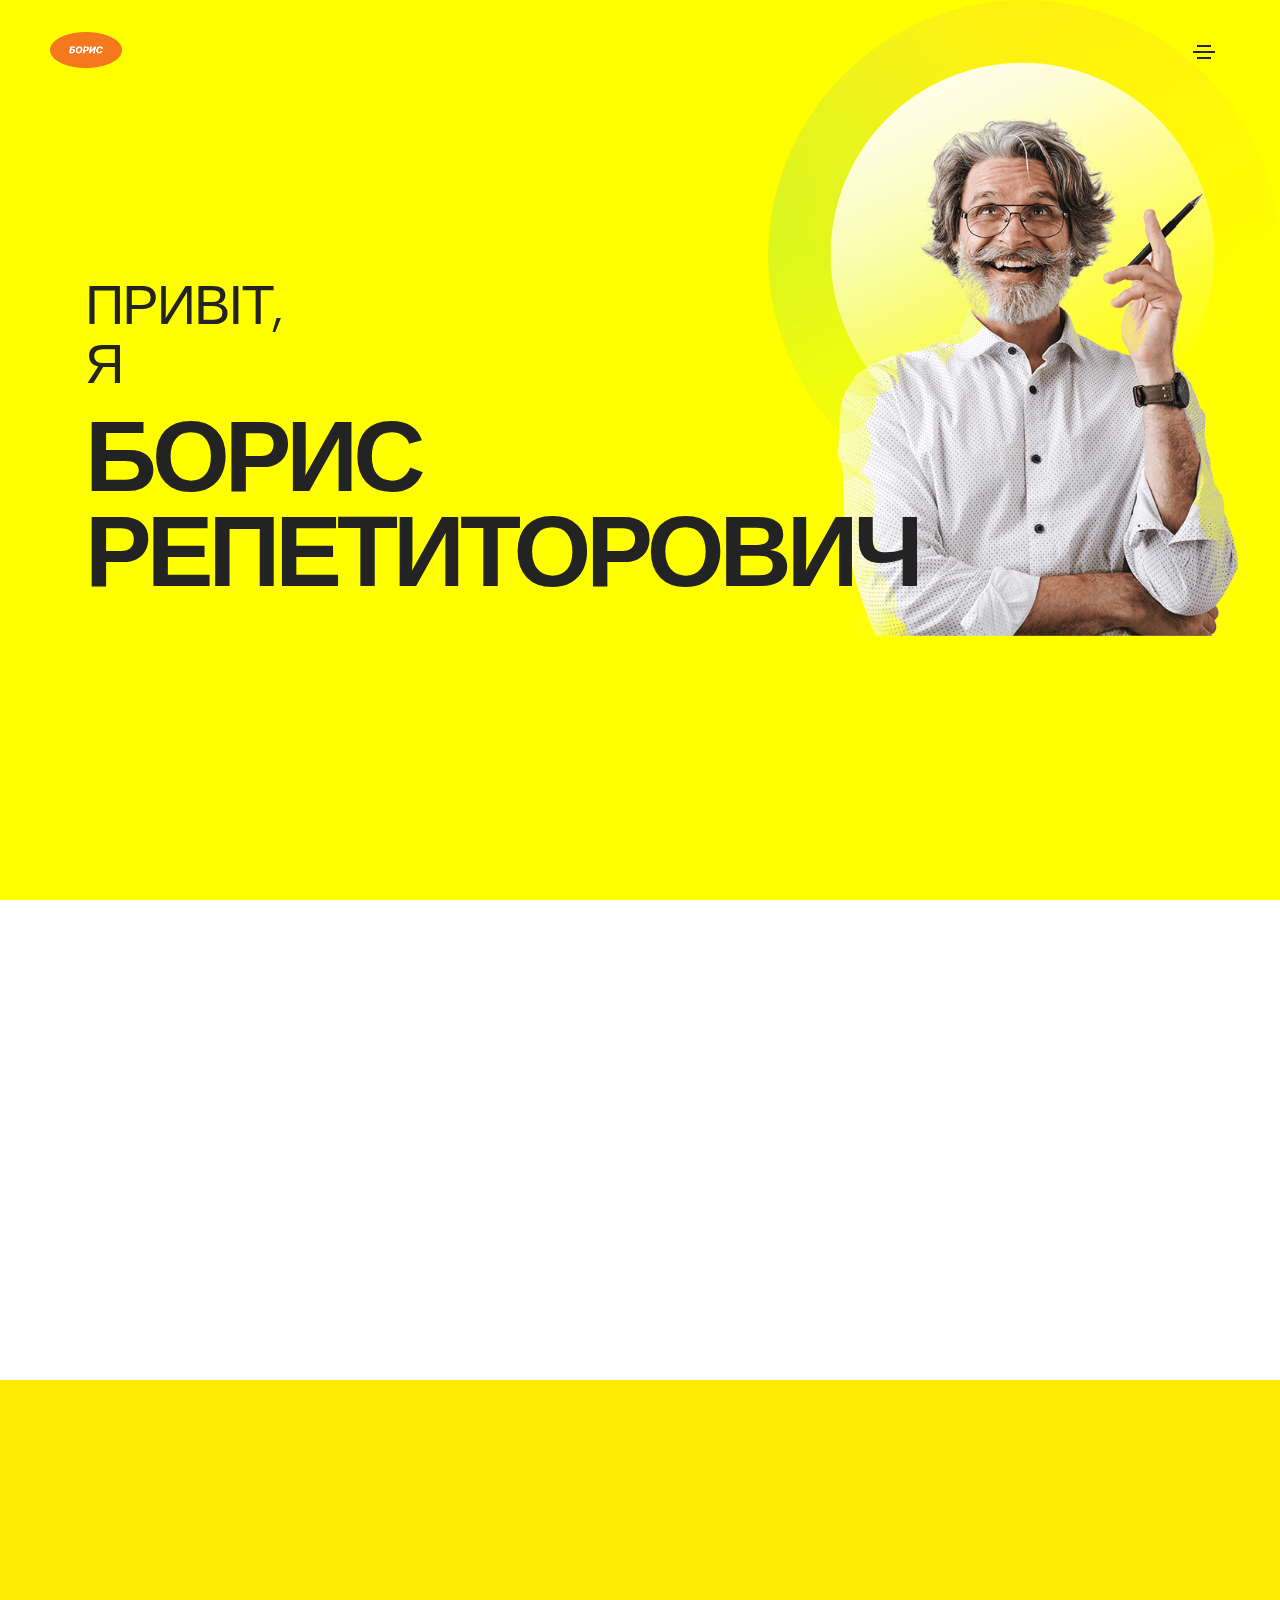
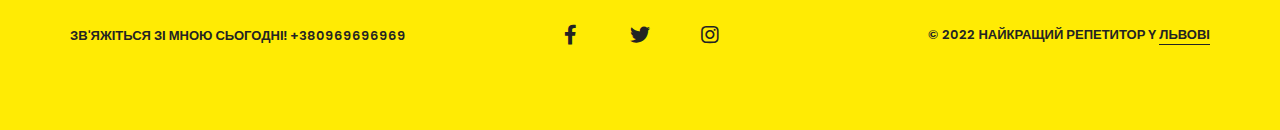
<file: index.html>
<!doctype html>
<html class="no-js" lang="ua">
    <head>
        <title>Приватний репетитор</title>
        <meta charset="utf-8">
        <meta http-equiv="X-UA-Compatible" content="IE=edge" />
        <meta name="author" content="ThemeZaa">
        <meta name="viewport" content="width=device-width,initial-scale=1.0,maximum-scale=1" />
        <meta name="description" content="Я приватний репетитор з фізики.">
        <!-- favicon icon -->
        <link rel="shortcut icon" href="borys-logo.png">
        <link rel="apple-touch-icon" href="images/apple-touch-icon-57x57.png">
        <link rel="apple-touch-icon" sizes="72x72" href="images/apple-touch-icon-72x72.png">
        <link rel="apple-touch-icon" sizes="114x114" href="images/apple-touch-icon-114x114.png">
        <!-- style sheets and font icons  -->
        <link rel="stylesheet" type="text/css" href="css/font-icons.min.css">
        <link rel="stylesheet" type="text/css" href="css/theme-vendors.min.css">
        <link rel="stylesheet" type="text/css" href="css/style.css" />
        <link rel="stylesheet" type="text/css" href="css/responsive.css" />
    </head>
    <body>
        <!-- start header -->
        <header>
            <!-- start navigation -->
            <nav class="navbar navbar-expand-lg navbar-light bg-transparent header-dark fixed-top navbar-boxed navbar-static-overlay">
                <div class="container-fluid h-100px md-h-70px">
                    <div class="col-6 col-lg-2 mr-auto mr-auto pl-lg-0">
                        <a class="navbar-brand" href="index.html">
                            <img src="borys-logo.png" data-at2x="images/symbol-black@2x.png" class="default-logo" alt="">
                            <img src="borys-logo.png" data-at2x="images/symbol-black@2x.png" class="alt-logo" alt="">
                            <img src="borys-logo.png" data-at2x="images/symbol-black@2x.png" class="mobile-logo" alt="">
                        </a>
                    </div>
                    <div class="col-auto text-right">
                        <div class="header-push-button">
                            <a href="javascript:void(0);" class="push-button ">
                                <span></span>
                                <span></span>
                                <span></span>
                                <span></span>
                            </a>
                        </div>
                    </div>
                </div>
            </nav>
            <!-- end navigation -->
            <!-- start hamburger menu popup -->
            <div class="hamburger-menu hamburger-menu-big-font bg-black w-25 xl-w-60 lg-w-70 md-w-50 sm-w-100">
                <a href="javascript:void(0);" class="close-menu text-white"><i class="ti-close"></i></a>
                <div class="row no-gutters h-100">
                    <div class="col-lg-12">
                        <div class="row no-gutters align-items-center justify-content-center h-100 padding-7-rem-all xs-padding-3-rem-all">
                            <div class="col-12 menu-list-wrapper menu-list-wrapper-small text-center text-md-left" data-scroll-options='{ "theme": "light" }'>
                                <!-- start menu -->
                                <ul class="menu-list alt-font w-100">
                                    <!-- start menu item -->
                                    <li class="menu-list-item"><a href="index.html">Головна</a>
                                    </li>
                                    <!-- end menu item -->
                                    <!-- start menu item -->
                                    <li class="menu-list-item"><a href="about-me.html">Про мене</a></li>
                                    <!-- end menu item -->
                                    <!-- start menu item -->                                    
                                    <li class="menu-list-item"><a href="blog.html">Блог</a></li>
                                    <!-- end menu item -->
                                    <!-- start menu item -->
                                    <li class="menu-list-item"><a href="contact.html">Контакти</a></li>
                                    <!-- end menu item -->
                                </ul>
                                <!-- end menu -->
                            </div>
                            <div class="col-12 d-none d-md-block">
                                <div class="alt-font margin-50px-top">
                                    <span class="margin-10px-bottom font-weight-300 text-extra-large d-inline-block">Давайте працювати разом?</span>
                                    <h6><a href="mailto:repetitorlviv@gmail.com" class="text-yellow text-decoration-line-bottom text-white-hover">repetitorlviv@gmail.com</a></h6>
                                </div>
                            </div>
                        </div>
                    </div>
                </div>
            </div>
            <!-- end hamburger menu popup -->
        </header>
        <!-- end header -->
        <!-- start hero section -->
        <section id="home" class="p-0 parallax mobile-height" data-parallax-background-ratio="0.5" style="background-color: yellow">
            <img src="home-freelancer-img-02.png" style="float:right" width="40%" alt="">
            <div class="container">
                <div class="row">
                    <div class="col-12 col-xl-4 col-md-5 full-screen d-flex flex-column justify-content-center md-landscape-h-600px">
                        <h2 class="alt-font font-weight-300 letter-spacing-minus-2px text-extra-dark-gray text-uppercase margin-15px-bottom">Привіт,  я</h2>
                        <div class="alt-font cd-headline push">
                            <h1 class="cd-words-wrapper text-extra-dark-gray text-uppercase title-large letter-spacing-minus-5px sm-letter-spacing-minus-1-half">                                
                                <b class="is-visible font-weight-700">Борис<br />Репетиторович</b>
                                <b class="font-weight-700">Найкращий<br />репетитор</b>
                                <b class="font-weight-700">у місті<br />Лева )))</b>
                            </h1>
                        </div>                        
                    </div>
                </div>
            </div>
        </section>
        <!-- end hero section -->
        <!-- start section -->
        <section class="big-section">
            <div class="container">
                <div class="row align-content-center">
                    <div class="col-12 col-lg-5 md-margin-30px-bottom text-center text-sm-left wow animate__fadeIn" data-wow-delay="0.2s">
                        <h6 class="alt-font text-extra-dark-gray line-height-40px w-90 mb-0 lg-w-100 sm-line-height-26px"> Кандидат фізико-математичних наук, приватний репетитор з фізики, розробник ефективних онлайн-курсів                     	 
                    </div>
                    <div class="col-12 col-xl-6 offset-xl-1 col-lg-7 col-md-9 d-flex flex-column flex-sm-row align-items-center text-center text-sm-left">
                        <div class="w-60 md-w-50 xs-w-100 xs-margin-15px-bottom wow animate__fadeInRight" data-wow-delay="0.4s">
                            <span class="alt-font title-extra-large-heavy text-extra-dark-gray font-weight-600 letter-spacing-minus-7px d-block"><span class="text-yellow font-weight-300 margin-35px-right">|</span>5<span class="text-yellow font-weight-300 margin-35px-left">|</span></span>
                        </div>
                        <div class="w-40 padding-25px-left xs-w-100 xs-no-padding-left wow animate__fadeInRight" data-wow-delay="0.6s">
                            <h5 class="alt-font font-weight-500 text-extra-dark-gray mb-0 letter-spacing-minus-1px">Років досвіду репетитором</h5>
                        </div>
                    </div>
                </div>
            </div>
        </section>
        <!-- end section -->      
        <!-- start section -->
        <section class="bg-yellow half-section pt-0 home-personal-portfolio md-no-padding-bottom">
            <div class="container-fluid">
                <div class="row align-items-center">
                    
                    <div class="col-12 col-md-auto text-center padding-4-half-rem-lr md-padding-2-half-rem-lr xs-padding-1-half-rem-top xs-padding-2-rem-bottom wow animate__fadeIn" data-wow-delay="0.4s">
                        <span class="alt-font font-weight-300 title-large-2 text-extra-dark-gray letter-spacing-minus-3px d-block md-line-height-normal">Давайте працювати <span class="font-weight-600">разом?</span></span>
                    </div>
                    
                </div>
            </div>
        </section>
        <!-- end section -->
        <!-- start footer -->
        <footer class="footer-light bg-yellow padding-5-rem-tb">
            <div class="container"> 
                <div class="row align-items-center">
                    <div class="col-12 col-lg-4 text-center text-lg-left md-margin-20px-bottom">
                        <span class="alt-font font-weight-600 text-small text-uppercase text-extra-dark-gray">Зв'яжіться зі мною сьогодні! +380969696969</span>
                    </div>
                    <div class="col-12 col-lg-4 text-center md-margin-20px-bottom">
                        <div class="social-icon-style-12">
                            <ul class="medium-icon">
                                <li><a class="facebook" href="https://www.facebook.com/profile.php?id=100022721284107" target="_blank"><i class="fab fa-facebook-f"></i></a></li>
                                <li><a class="twitter" href="https://www.facebook.com/profile.php?id=100022721284107" target="_blank"><i class="fab fa-twitter"></i></a></li>
                                <li><a class="instagram" href="https://www.facebook.com/profile.php?id=100022721284107" target="_blank"><i class="fab fa-instagram"></i></a></li>
                            </ul>
                        </div>
                    </div>
                    <div class="col-12 col-lg-4 text-center text-lg-right last-paragraph-no-margin">
                        <p class="alt-font font-weight-600 text-small text-uppercase text-extra-dark-gray">&copy; 2022 Найкращий репетитор y <a href="https://www.google.com/maps/place/%D0%B2%D1%83%D0%BB%D0%B8%D1%86%D1%8F+%D0%94%D0%B5%D0%BC%D0%BD%D1%8F%D0%BD%D1%81%D1%8C%D0%BA%D0%B0,+15,+%D0%9B%D1%8C%D0%B2%D1%96%D0%B2,+%D0%9B%D1%8C%D0%B2%D1%96%D0%B2%D1%81%D1%8C%D0%BA%D0%B0+%D0%BE%D0%B1%D0%BB%D0%B0%D1%81%D1%82%D1%8C,+%D0%A3%D0%BA%D1%80%D0%B0%D0%B8%D0%BD%D0%B0,+79000/@49.7977518,24.0284353,17z/data=!3m1!4b1!4m5!3m4!1s0x473ae7dc6f1ec9cb:0x24714aa007e1fe38!8m2!3d49.7977518!4d24.0284353" target="_blank" class="text-decoration-line-bottom text-extra-dark-gray text-black-hover">Львові</a></p>
                    </div>
                </div>
            </div>
        </footer>
        <!-- end footer -->
        <!-- start scroll to top -->
        <a class="scroll-top-arrow" href="javascript:void(0);"><i class="feather icon-feather-arrow-up"></i></a>
        <!-- end scroll to top -->
        <!-- javascript -->
        <script type="text/javascript" src="js/jquery.min.js"></script>
        <script type="text/javascript" src="js/theme-vendors.min.js"></script>
        <script type="text/javascript" src="js/main.js"></script>
    </body>
</html>
</file>
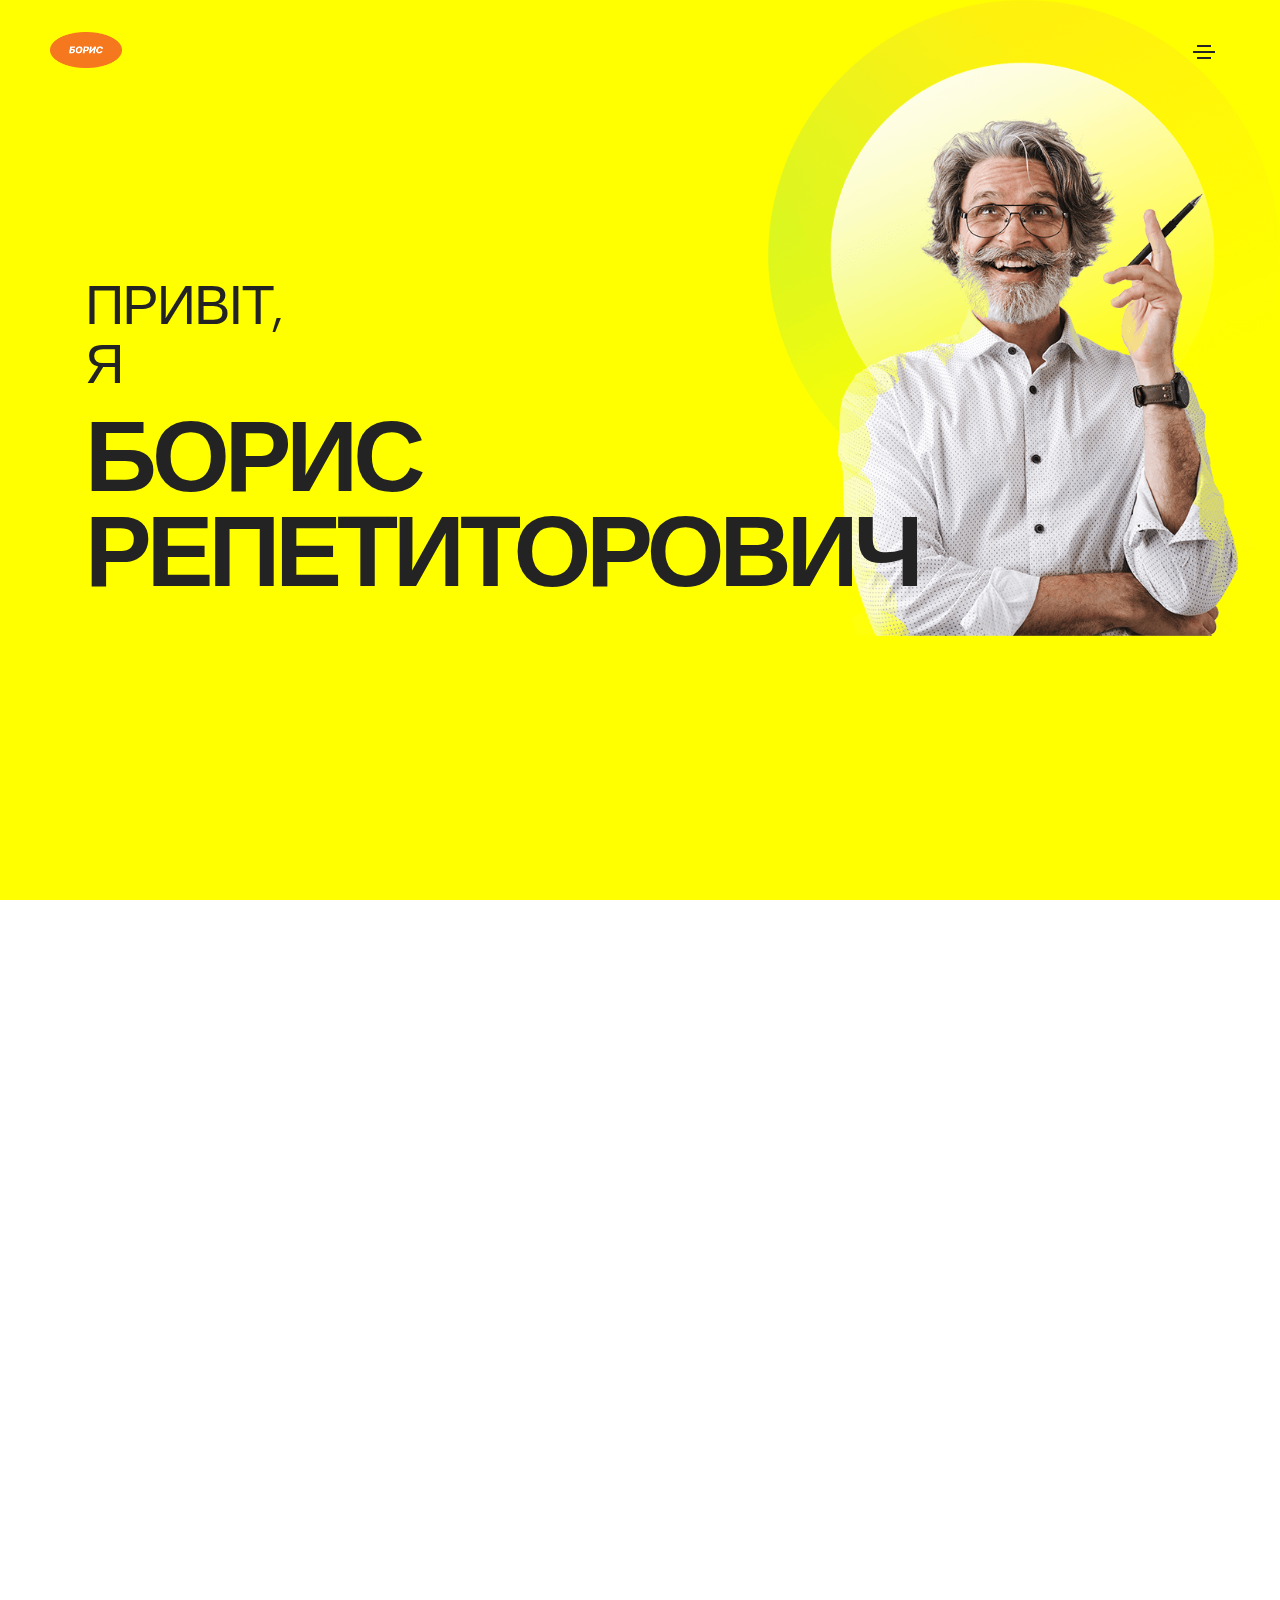
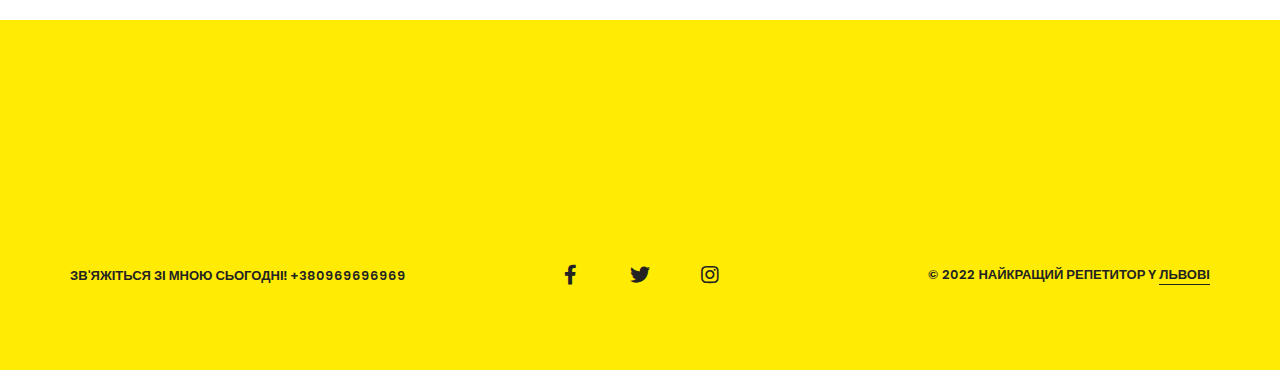
<file: about-me.html>
<!doctype html>
<html class="no-js" lang="ua">
    <head>
        <title>Приватний репетитор</title>
        <meta charset="utf-8">
        <meta http-equiv="X-UA-Compatible" content="IE=edge" />
        <meta name="author" content="ThemeZaa">
        <meta name="viewport" content="width=device-width,initial-scale=1.0,maximum-scale=1" />
        <meta name="description" content="Я приватний репетитор з фізики.">
        <!-- favicon icon -->
        <link rel="shortcut icon" href="borys-logo.png">
        <link rel="apple-touch-icon" href="images/apple-touch-icon-57x57.png">
        <link rel="apple-touch-icon" sizes="72x72" href="images/apple-touch-icon-72x72.png">
        <link rel="apple-touch-icon" sizes="114x114" href="images/apple-touch-icon-114x114.png">
        <!-- style sheets and font icons  -->
        <link rel="stylesheet" type="text/css" href="css/font-icons.min.css">
        <link rel="stylesheet" type="text/css" href="css/theme-vendors.min.css">
        <link rel="stylesheet" type="text/css" href="css/style.css" />
        <link rel="stylesheet" type="text/css" href="css/responsive.css" />
    </head>
    <body>
        <!-- start header -->
        <header>
            <!-- start navigation -->
            <nav class="navbar navbar-expand-lg navbar-light bg-transparent header-dark fixed-top navbar-boxed navbar-static-overlay">
                <div class="container-fluid h-100px md-h-70px">
                    <div class="col-6 col-lg-2 mr-auto mr-auto pl-lg-0">
                        <a class="navbar-brand" href="index.html">
                            <img src="borys-logo.png" data-at2x="images/symbol-black@2x.png" class="default-logo" alt="">
                            <img src="borys-logo.png" data-at2x="images/symbol-black@2x.png" class="alt-logo" alt="">
                            <img src="borys-logo.png" data-at2x="images/symbol-black@2x.png" class="mobile-logo" alt="">
                        </a>
                    </div>
                    <div class="col-auto text-right">
                        <div class="header-push-button">
                            <a href="javascript:void(0);" class="push-button ">
                                <span></span>
                                <span></span>
                                <span></span>
                                <span></span>
                            </a>
                        </div>
                    </div>
                </div>
            </nav>
            <!-- end navigation -->
            <!-- start hamburger menu popup -->
            <div class="hamburger-menu hamburger-menu-big-font bg-black w-25 xl-w-60 lg-w-70 md-w-50 sm-w-100">
                <a href="javascript:void(0);" class="close-menu text-white"><i class="ti-close"></i></a>
                <div class="row no-gutters h-100">
                    <div class="col-lg-12">
                        <div class="row no-gutters align-items-center justify-content-center h-100 padding-7-rem-all xs-padding-3-rem-all">
                            <div class="col-12 menu-list-wrapper menu-list-wrapper-small text-center text-md-left" data-scroll-options='{ "theme": "light" }'>
                                <!-- start menu -->
                                <ul class="menu-list alt-font w-100">
                                    <!-- start menu item -->
                                    <li class="menu-list-item"><a href="index.html">Головна</a>
                                    </li>
                                    <!-- end menu item -->
                                    <!-- start menu item -->
                                    <li class="menu-list-item"><a href="about-me.html">Про мене</a></li>
                                    <!-- end menu item -->
                                    <!-- start menu item -->                                    
                                    <li class="menu-list-item"><a href="blog.html">Блог</a></li>
                                    <!-- end menu item -->
                                    <!-- start menu item -->
                                    <li class="menu-list-item"><a href="contact.html">Контакти</a></li>
                                    <!-- end menu item -->
                                </ul>
                                <!-- end menu -->
                            </div>
                            <div class="col-12 d-none d-md-block">
                                <div class="alt-font margin-50px-top">
                                    <span class="margin-10px-bottom font-weight-300 text-extra-large d-inline-block">Давайте працювати разом?</span>
                                    <h6><a href="mailto:repetitorlviv@gmail.com" class="text-yellow text-decoration-line-bottom text-white-hover">repetitorlviv@gmail.com</a></h6>
                                </div>
                            </div>
                        </div>
                    </div>
                </div>
            </div>
            <!-- end hamburger menu popup -->
        </header>
        <!-- end header -->
        <!-- start hero section -->
        <section id="home" class="p-0 parallax mobile-height" data-parallax-background-ratio="0.5" style="background-color: yellow">
            <img src="home-freelancer-img-02.png" style="float:right" width="40%" alt="">
            <div class="container">
                <div class="row">
                    <div class="col-12 col-xl-4 col-md-5 full-screen d-flex flex-column justify-content-center md-landscape-h-600px">
                        <h2 class="alt-font font-weight-300 letter-spacing-minus-2px text-extra-dark-gray text-uppercase margin-15px-bottom">Привіт,  я</h2>
                        <div class="alt-font cd-headline push">
                            <h1 class="cd-words-wrapper text-extra-dark-gray text-uppercase title-large letter-spacing-minus-5px sm-letter-spacing-minus-1-half">                                
                                <b class="is-visible font-weight-700">Борис<br />Репетиторович</b>
                                <b class="font-weight-700">Найкращий<br />репетитор</b>
                                <b class="font-weight-700">у місті<br />Лева )))</b>
                            </h1>
                        </div>                        
                    </div>
                </div>
            </div>
        </section>
        <!-- end hero section -->
        <!-- start section -->
        <section class="big-section">
            <div class="container">
                <div class="row align-content-center">
                    <div class="col-12 col-lg-12 md-margin-30px-bottom text-center text-sm-left wow animate__fadeIn" data-wow-delay="0.2s">
                        <h6 align="justify" class="alt-font text-extra-dark-gray line-height-40px w-90 mb-0 lg-w-100 sm-line-height-26px"> Тут ви можете дізнатися про мене детальніше. Я - кандидат фізико-математичних наук, маю чималий досвід викладацької та репетиторської діяльності. Здійснюю допомогу в рамках навчальної програми 7-11 класів з фізики та 5-11 класів з математики. Зі мною ви дізнаєтеся як це по справжньому ефективно готуватися до ЗНО та інших типів екзаменів. Зміцнюю віру кожної дитини в свої сили та цілком переконаний, що всі діти - здібні, головне знайти індивідуальний підхід до кожного. 
                        Навчання відбувається по Скайпу, чи Zoom, чи будь-яка інша платформа з будь-якими базовими знаннями з ККД >90%. Я даю знання і мотивацію. Навчання без домашніх завдань! Допоможу вступити в будь-який ВНЗ. Мої заняття - заряджають енергією. Я працюю під вашу мету! Отримайте консультацію прямо зараз.                   	 
                    </div>
                    
                </div>
            </div>
        </section>
        <!-- end section -->      
        <!-- start section -->
        <section class="bg-yellow half-section pt-0 home-personal-portfolio md-no-padding-bottom">
            <div class="container-fluid">
                <div class="row align-items-center">
                    
                    <div class="col-12 col-md-auto text-center padding-4-half-rem-lr md-padding-2-half-rem-lr xs-padding-1-half-rem-top xs-padding-2-rem-bottom wow animate__fadeIn" data-wow-delay="0.4s">
                        <span class="alt-font font-weight-300 title-large-2 text-extra-dark-gray letter-spacing-minus-3px d-block md-line-height-normal">Давайте працювати <span class="font-weight-600">разом?</span></span>
                    </div>
                    
                </div>
            </div>
        </section>
        <!-- end section -->
        <!-- start footer -->
        <footer class="footer-light bg-yellow padding-5-rem-tb">
            <div class="container"> 
                <div class="row align-items-center">
                    <div class="col-12 col-lg-4 text-center text-lg-left md-margin-20px-bottom">
                        <span class="alt-font font-weight-600 text-small text-uppercase text-extra-dark-gray">Зв'яжіться зі мною сьогодні! +380969696969</span>
                    </div>
                    <div class="col-12 col-lg-4 text-center md-margin-20px-bottom">
                        <div class="social-icon-style-12">
                            <ul class="medium-icon">
                                <li><a class="facebook" href="https://www.facebook.com/profile.php?id=100022721284107" target="_blank"><i class="fab fa-facebook-f"></i></a></li>
                                <li><a class="twitter" href="https://www.facebook.com/profile.php?id=100022721284107" target="_blank"><i class="fab fa-twitter"></i></a></li>
                                <li><a class="instagram" href="https://www.facebook.com/profile.php?id=100022721284107" target="_blank"><i class="fab fa-instagram"></i></a></li>
                            </ul>
                        </div>
                    </div>
                    <div class="col-12 col-lg-4 text-center text-lg-right last-paragraph-no-margin">
                        <p class="alt-font font-weight-600 text-small text-uppercase text-extra-dark-gray">&copy; 2022 Найкращий репетитор y <a href="https://www.facebook.com/profile.php?id=100022721284107" target="_blank" class="text-decoration-line-bottom text-extra-dark-gray text-black-hover">Львові</a></p>
                    </div>
                </div>
            </div>
        </footer>
        <!-- end footer -->
        <!-- start scroll to top -->
        <a class="scroll-top-arrow" href="javascript:void(0);"><i class="feather icon-feather-arrow-up"></i></a>
        <!-- end scroll to top -->
        <!-- javascript -->
        <script type="text/javascript" src="js/jquery.min.js"></script>
        <script type="text/javascript" src="js/theme-vendors.min.js"></script>
        <script type="text/javascript" src="js/main.js"></script>
    </body>
</html>
</file>
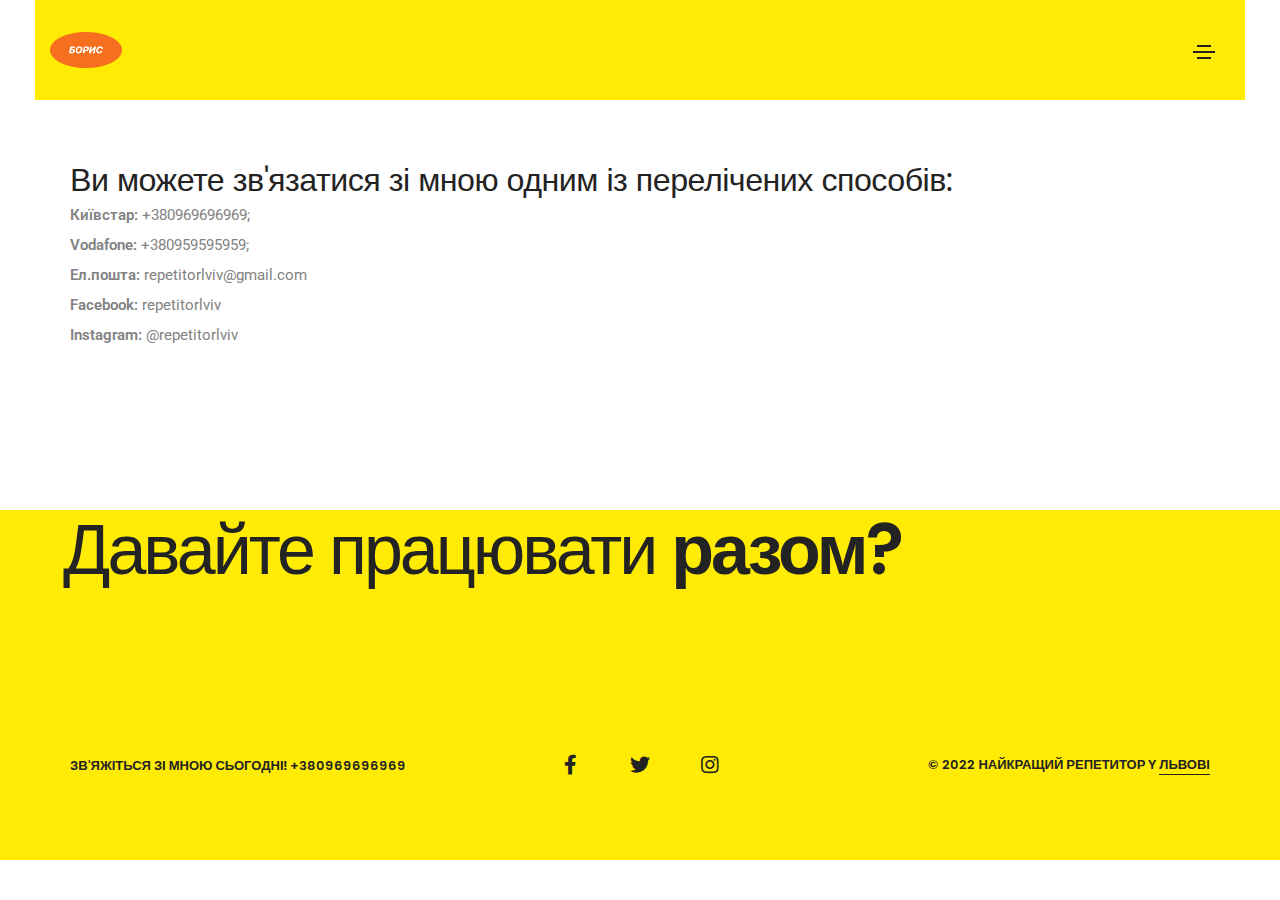
<file: contact.html>
<!doctype html>
<html class="no-js" lang="ua">
    <head>
        <title>Приватний репетитор</title>
        <meta charset="utf-8">
        <meta http-equiv="X-UA-Compatible" content="IE=edge" />
        <meta name="author" content="ThemeZaa">
        <meta name="viewport" content="width=device-width,initial-scale=1.0,maximum-scale=1" />
        <meta name="description" content="Я приватний репетитор з фізики.">
        <!-- favicon icon -->
        <link rel="shortcut icon" href="borys-logo.png">
        <link rel="apple-touch-icon" href="images/apple-touch-icon-57x57.png">
        <link rel="apple-touch-icon" sizes="72x72" href="images/apple-touch-icon-72x72.png">
        <link rel="apple-touch-icon" sizes="114x114" href="images/apple-touch-icon-114x114.png">
        <!-- style sheets and font icons  -->
        <link rel="stylesheet" type="text/css" href="css/font-icons.min.css">
        <link rel="stylesheet" type="text/css" href="css/theme-vendors.min.css">
        <link rel="stylesheet" type="text/css" href="css/style.css" />
        <link rel="stylesheet" type="text/css" href="css/responsive.css" />
    </head>
    <body>
        <!-- start header -->
        <header>
            <!-- start navigation -->
            <nav class=" navbar navbar-expand-lg navbar-light bg-transparent header-dark fixed-top navbar-boxed navbar-static-overlay">
                <div class="bg-yellow container-fluid h-100px md-h-70px">
                    <div class="col-6 col-lg-2 mr-auto mr-auto pl-lg-0">
                        <a class="navbar-brand" href="index.html">
                            <img src="borys-logo.png" data-at2x="images/symbol-black@2x.png" class="default-logo" alt="">
                            <img src="borys-logo.png" data-at2x="images/symbol-black@2x.png" class="alt-logo" alt="">
                            <img src="borys-logo.png" data-at2x="images/symbol-black@2x.png" class="mobile-logo" alt="">
                        </a>
                    </div>
                    <div class="col-auto text-right">
                        <div class="header-push-button">
                            <a href="javascript:void(0);" class="push-button ">
                                <span></span>
                                <span></span>
                                <span></span>
                                <span></span>
                            </a>
                        </div>
                    </div>
                </div>
            </nav>
            <!-- end navigation -->
            <!-- start hamburger menu popup -->
            <div class="hamburger-menu hamburger-menu-big-font bg-black w-25 xl-w-60 lg-w-70 md-w-50 sm-w-100">
                <a href="javascript:void(0);" class="close-menu text-white"><i class="ti-close"></i></a>
                <div class="row no-gutters h-100">
                    <div class="col-lg-12">
                        <div class="row no-gutters align-items-center justify-content-center h-100 padding-7-rem-all xs-padding-3-rem-all">
                            <div class="col-12 menu-list-wrapper menu-list-wrapper-small text-center text-md-left" data-scroll-options='{ "theme": "light" }'>
                                <!-- start menu -->
                                <ul class="menu-list alt-font w-100">
                                    <!-- start menu item -->
                                    <li class="menu-list-item"><a href="index.html">Головна</a>
                                    </li>
                                    <!-- end menu item -->
                                    <!-- start menu item -->
                                    <li class="menu-list-item"><a href="about-me.html">Про мене</a></li>
                                    <!-- end menu item -->
                                    <!-- start menu item -->                                    
                                    <li class="menu-list-item"><a href="blog.html">Блог</a></li>
                                    <!-- end menu item -->
                                    <!-- start menu item -->
                                    <li class="menu-list-item"><a href="contact.html">Контакти</a></li>
                                    <!-- end menu item -->
                                </ul>
                                <!-- end menu -->
                            </div>
                            <div class="col-12 d-none d-md-block">
                                <div class="alt-font margin-50px-top">
                                    <span class="margin-10px-bottom font-weight-300 text-extra-large d-inline-block">Давайте працювати разом?</span>
                                    <h6><a href="mailto:repetitorlviv@gmail.com" class="text-yellow text-decoration-line-bottom text-white-hover">repetitorlviv@gmail.com</a></h6>
                                </div>
                            </div>
                        </div>
                    </div>
                </div>
            </div>
            <!-- end hamburger menu popup -->
        </header>
        <!-- end header -->
        
        <!-- start section -->
        <section class="big-section">
            <div class="container">
                <div class="row align-content-center">
                    <div class="col-12 col-lg-12 md-margin-30px-bottom text-center text-sm-left wow animate__fadeIn" data-wow-delay="0.2s">
                        <h5 class="alt-font text-extra-dark-gray line-height-40px w-90 mb-0 lg-w-100 sm-line-height-26px"> Ви можете зв'язатися зі мною одним із перелічених способів:</h5>
                        <strong>Київстар:</strong> +380969696969; </br> 
                        <strong>Vodafone:</strong> +380959595959; </br>
                        <strong>Ел.пошта:</strong> repetitorlviv@gmail.com </br>
                        <strong>Facebook:</strong> repetitorlviv </br>
                        <strong>Instagram:</strong> @repetitorlviv            	 
                    </div>
                    
                </div>
            </div>
        </section>
        <!-- end section -->      
        <!-- start section -->
        <section class="bg-yellow half-section pt-0 home-personal-portfolio md-no-padding-bottom">
            <div class="container-fluid">
                <div class="row align-items-center">
                    
                    <div class="col-12 col-md-auto text-center padding-4-half-rem-lr md-padding-2-half-rem-lr xs-padding-1-half-rem-top xs-padding-2-rem-bottom wow animate__fadeIn" data-wow-delay="0.4s">
                        <span class="alt-font font-weight-300 title-large-2 text-extra-dark-gray letter-spacing-minus-3px d-block md-line-height-normal">Давайте працювати <span class="font-weight-600">разом?</span></span>
                    </div>
                    
                </div>
            </div>
        </section>
        <!-- end section -->
        <!-- start footer -->
        <footer class="footer-light bg-yellow padding-5-rem-tb">
            <div class="container"> 
                <div class="row align-items-center">
                    <div class="col-12 col-lg-4 text-center text-lg-left md-margin-20px-bottom">
                        <span class="alt-font font-weight-600 text-small text-uppercase text-extra-dark-gray">Зв'яжіться зі мною сьогодні! +380969696969</span>
                    </div>
                    <div class="col-12 col-lg-4 text-center md-margin-20px-bottom">
                        <div class="social-icon-style-12">
                            <ul class="medium-icon">
                                <li><a class="facebook" href="https://www.facebook.com/profile.php?id=100022721284107" target="_blank"><i class="fab fa-facebook-f"></i></a></li>
                                <li><a class="twitter" href="https://www.facebook.com/profile.php?id=100022721284107" target="_blank"><i class="fab fa-twitter"></i></a></li>
                                <li><a class="instagram" href="https://www.facebook.com/profile.php?id=100022721284107" target="_blank"><i class="fab fa-instagram"></i></a></li>
                            </ul>
                        </div>
                    </div>
                    <div class="col-12 col-lg-4 text-center text-lg-right last-paragraph-no-margin">
                        <p class="alt-font font-weight-600 text-small text-uppercase text-extra-dark-gray">&copy; 2022 Найкращий репетитор y <a href="https://www.facebook.com/profile.php?id=100022721284107" target="_blank" class="text-decoration-line-bottom text-extra-dark-gray text-black-hover">Львові</a></p>
                    </div>
                </div>
            </div>
        </footer>
        <!-- end footer -->
        <!-- start scroll to top -->
        <a class="scroll-top-arrow" href="javascript:void(0);"><i class="feather icon-feather-arrow-up"></i></a>
        <!-- end scroll to top -->
        <!-- javascript -->
        <script type="text/javascript" src="js/jquery.min.js"></script>
        <script type="text/javascript" src="js/theme-vendors.min.js"></script>
        <script type="text/javascript" src="js/main.js"></script>
    </body>
</html>
</file>
<file: css/font-icons.min.css>
/*
Font awesome
Version: 5.15.1
Plugin URI: https://fontawesome.com
License: License - https://fontawesome.com/license/free (Icons: CC BY 4.0, Fonts: SIL OFL 1.1, Code: MIT License)
*/
.fa,.fab,.fad,.fal,.far,.fas{-moz-osx-font-smoothing:grayscale;-webkit-font-smoothing:antialiased;display:inline-block;font-style:normal;font-variant:normal;text-rendering:auto;line-height:1}.fa-lg{font-size:1.33333em;line-height:.75em;vertical-align:-.0667em}.fa-xs{font-size:.75em}.fa-sm{font-size:.875em}.fa-1x{font-size:1em}.fa-2x{font-size:2em}.fa-3x{font-size:3em}.fa-4x{font-size:4em}.fa-5x{font-size:5em}.fa-6x{font-size:6em}.fa-7x{font-size:7em}.fa-8x{font-size:8em}.fa-9x{font-size:9em}.fa-10x{font-size:10em}.fa-fw{text-align:center;width:1.25em}.fa-ul{list-style-type:none;margin-left:2.5em;padding-left:0}.fa-ul>li{position:relative}.fa-li{left:-2em;position:absolute;text-align:center;width:2em;line-height:inherit}.fa-border{border:.08em solid #eee;border-radius:.1em;padding:.2em .25em .15em}.fa-pull-left{float:left}.fa-pull-right{float:right}.fa.fa-pull-left,.fab.fa-pull-left,.fal.fa-pull-left,.far.fa-pull-left,.fas.fa-pull-left{margin-right:.3em}.fa.fa-pull-right,.fab.fa-pull-right,.fal.fa-pull-right,.far.fa-pull-right,.fas.fa-pull-right{margin-left:.3em}.fa-spin{-webkit-animation:fa-spin 2s linear infinite;animation:fa-spin 2s linear infinite}.fa-pulse{-webkit-animation:fa-spin 1s steps(8) infinite;animation:fa-spin 1s steps(8) infinite}@-webkit-keyframes fa-spin{0%{-webkit-transform:rotate(0deg);transform:rotate(0deg)}to{-webkit-transform:rotate(1turn);transform:rotate(1turn)}}@keyframes fa-spin{0%{-webkit-transform:rotate(0deg);transform:rotate(0deg)}to{-webkit-transform:rotate(1turn);transform:rotate(1turn)}}.fa-rotate-90{-ms-filter:"progid:DXImageTransform.Microsoft.BasicImage(rotation=1)";-webkit-transform:rotate(90deg);transform:rotate(90deg)}.fa-rotate-180{-ms-filter:"progid:DXImageTransform.Microsoft.BasicImage(rotation=2)";-webkit-transform:rotate(180deg);transform:rotate(180deg)}.fa-rotate-270{-ms-filter:"progid:DXImageTransform.Microsoft.BasicImage(rotation=3)";-webkit-transform:rotate(270deg);transform:rotate(270deg)}.fa-flip-horizontal{-ms-filter:"progid:DXImageTransform.Microsoft.BasicImage(rotation=0, mirror=1)";-webkit-transform:scaleX(-1);transform:scaleX(-1)}.fa-flip-vertical{-webkit-transform:scaleY(-1);transform:scaleY(-1)}.fa-flip-both,.fa-flip-horizontal.fa-flip-vertical,.fa-flip-vertical{-ms-filter:"progid:DXImageTransform.Microsoft.BasicImage(rotation=2, mirror=1)"}.fa-flip-both,.fa-flip-horizontal.fa-flip-vertical{-webkit-transform:scale(-1);transform:scale(-1)}:root .fa-flip-both,:root .fa-flip-horizontal,:root .fa-flip-vertical,:root .fa-rotate-90,:root .fa-rotate-180,:root .fa-rotate-270{-webkit-filter:none;filter:none}.fa-stack{display:inline-block;height:2em;line-height:2em;position:relative;vertical-align:middle;width:2.5em}.fa-stack-1x,.fa-stack-2x{left:0;position:absolute;text-align:center;width:100%}.fa-stack-1x{line-height:inherit}.fa-stack-2x{font-size:2em}.fa-inverse{color:#fff}.fa-500px:before{content:"\f26e"}.fa-accessible-icon:before{content:"\f368"}.fa-accusoft:before{content:"\f369"}.fa-acquisitions-incorporated:before{content:"\f6af"}.fa-ad:before{content:"\f641"}.fa-address-book:before{content:"\f2b9"}.fa-address-card:before{content:"\f2bb"}.fa-adjust:before{content:"\f042"}.fa-adn:before{content:"\f170"}.fa-adversal:before{content:"\f36a"}.fa-affiliatetheme:before{content:"\f36b"}.fa-air-freshener:before{content:"\f5d0"}.fa-airbnb:before{content:"\f834"}.fa-algolia:before{content:"\f36c"}.fa-align-center:before{content:"\f037"}.fa-align-justify:before{content:"\f039"}.fa-align-left:before{content:"\f036"}.fa-align-right:before{content:"\f038"}.fa-alipay:before{content:"\f642"}.fa-allergies:before{content:"\f461"}.fa-amazon:before{content:"\f270"}.fa-amazon-pay:before{content:"\f42c"}.fa-ambulance:before{content:"\f0f9"}.fa-american-sign-language-interpreting:before{content:"\f2a3"}.fa-amilia:before{content:"\f36d"}.fa-anchor:before{content:"\f13d"}.fa-android:before{content:"\f17b"}.fa-angellist:before{content:"\f209"}.fa-angle-double-down:before{content:"\f103"}.fa-angle-double-left:before{content:"\f100"}.fa-angle-double-right:before{content:"\f101"}.fa-angle-double-up:before{content:"\f102"}.fa-angle-down:before{content:"\f107"}.fa-angle-left:before{content:"\f104"}.fa-angle-right:before{content:"\f105"}.fa-angle-up:before{content:"\f106"}.fa-angry:before{content:"\f556"}.fa-angrycreative:before{content:"\f36e"}.fa-angular:before{content:"\f420"}.fa-ankh:before{content:"\f644"}.fa-app-store:before{content:"\f36f"}.fa-app-store-ios:before{content:"\f370"}.fa-apper:before{content:"\f371"}.fa-apple:before{content:"\f179"}.fa-apple-alt:before{content:"\f5d1"}.fa-apple-pay:before{content:"\f415"}.fa-archive:before{content:"\f187"}.fa-archway:before{content:"\f557"}.fa-arrow-alt-circle-down:before{content:"\f358"}.fa-arrow-alt-circle-left:before{content:"\f359"}.fa-arrow-alt-circle-right:before{content:"\f35a"}.fa-arrow-alt-circle-up:before{content:"\f35b"}.fa-arrow-circle-down:before{content:"\f0ab"}.fa-arrow-circle-left:before{content:"\f0a8"}.fa-arrow-circle-right:before{content:"\f0a9"}.fa-arrow-circle-up:before{content:"\f0aa"}.fa-arrow-down:before{content:"\f063"}.fa-arrow-left:before{content:"\f060"}.fa-arrow-right:before{content:"\f061"}.fa-arrow-up:before{content:"\f062"}.fa-arrows-alt:before{content:"\f0b2"}.fa-arrows-alt-h:before{content:"\f337"}.fa-arrows-alt-v:before{content:"\f338"}.fa-artstation:before{content:"\f77a"}.fa-assistive-listening-systems:before{content:"\f2a2"}.fa-asterisk:before{content:"\f069"}.fa-asymmetrik:before{content:"\f372"}.fa-at:before{content:"\f1fa"}.fa-atlas:before{content:"\f558"}.fa-atlassian:before{content:"\f77b"}.fa-atom:before{content:"\f5d2"}.fa-audible:before{content:"\f373"}.fa-audio-description:before{content:"\f29e"}.fa-autoprefixer:before{content:"\f41c"}.fa-avianex:before{content:"\f374"}.fa-aviato:before{content:"\f421"}.fa-award:before{content:"\f559"}.fa-aws:before{content:"\f375"}.fa-baby:before{content:"\f77c"}.fa-baby-carriage:before{content:"\f77d"}.fa-backspace:before{content:"\f55a"}.fa-backward:before{content:"\f04a"}.fa-bacon:before{content:"\f7e5"}.fa-bacteria:before{content:"\e059"}.fa-bacterium:before{content:"\e05a"}.fa-bahai:before{content:"\f666"}.fa-balance-scale:before{content:"\f24e"}.fa-balance-scale-left:before{content:"\f515"}.fa-balance-scale-right:before{content:"\f516"}.fa-ban:before{content:"\f05e"}.fa-band-aid:before{content:"\f462"}.fa-bandcamp:before{content:"\f2d5"}.fa-barcode:before{content:"\f02a"}.fa-bars:before{content:"\f0c9"}.fa-baseball-ball:before{content:"\f433"}.fa-basketball-ball:before{content:"\f434"}.fa-bath:before{content:"\f2cd"}.fa-battery-empty:before{content:"\f244"}.fa-battery-full:before{content:"\f240"}.fa-battery-half:before{content:"\f242"}.fa-battery-quarter:before{content:"\f243"}.fa-battery-three-quarters:before{content:"\f241"}.fa-battle-net:before{content:"\f835"}.fa-bed:before{content:"\f236"}.fa-beer:before{content:"\f0fc"}.fa-behance:before{content:"\f1b4"}.fa-behance-square:before{content:"\f1b5"}.fa-bell:before{content:"\f0f3"}.fa-bell-slash:before{content:"\f1f6"}.fa-bezier-curve:before{content:"\f55b"}.fa-bible:before{content:"\f647"}.fa-bicycle:before{content:"\f206"}.fa-biking:before{content:"\f84a"}.fa-bimobject:before{content:"\f378"}.fa-binoculars:before{content:"\f1e5"}.fa-biohazard:before{content:"\f780"}.fa-birthday-cake:before{content:"\f1fd"}.fa-bitbucket:before{content:"\f171"}.fa-bitcoin:before{content:"\f379"}.fa-bity:before{content:"\f37a"}.fa-black-tie:before{content:"\f27e"}.fa-blackberry:before{content:"\f37b"}.fa-blender:before{content:"\f517"}.fa-blender-phone:before{content:"\f6b6"}.fa-blind:before{content:"\f29d"}.fa-blog:before{content:"\f781"}.fa-blogger:before{content:"\f37c"}.fa-blogger-b:before{content:"\f37d"}.fa-bluetooth:before{content:"\f293"}.fa-bluetooth-b:before{content:"\f294"}.fa-bold:before{content:"\f032"}.fa-bolt:before{content:"\f0e7"}.fa-bomb:before{content:"\f1e2"}.fa-bone:before{content:"\f5d7"}.fa-bong:before{content:"\f55c"}.fa-book:before{content:"\f02d"}.fa-book-dead:before{content:"\f6b7"}.fa-book-medical:before{content:"\f7e6"}.fa-book-open:before{content:"\f518"}.fa-book-reader:before{content:"\f5da"}.fa-bookmark:before{content:"\f02e"}.fa-bootstrap:before{content:"\f836"}.fa-border-all:before{content:"\f84c"}.fa-border-none:before{content:"\f850"}.fa-border-style:before{content:"\f853"}.fa-bowling-ball:before{content:"\f436"}.fa-box:before{content:"\f466"}.fa-box-open:before{content:"\f49e"}.fa-box-tissue:before{content:"\e05b"}.fa-boxes:before{content:"\f468"}.fa-braille:before{content:"\f2a1"}.fa-brain:before{content:"\f5dc"}.fa-bread-slice:before{content:"\f7ec"}.fa-briefcase:before{content:"\f0b1"}.fa-briefcase-medical:before{content:"\f469"}.fa-broadcast-tower:before{content:"\f519"}.fa-broom:before{content:"\f51a"}.fa-brush:before{content:"\f55d"}.fa-btc:before{content:"\f15a"}.fa-buffer:before{content:"\f837"}.fa-bug:before{content:"\f188"}.fa-building:before{content:"\f1ad"}.fa-bullhorn:before{content:"\f0a1"}.fa-bullseye:before{content:"\f140"}.fa-burn:before{content:"\f46a"}.fa-buromobelexperte:before{content:"\f37f"}.fa-bus:before{content:"\f207"}.fa-bus-alt:before{content:"\f55e"}.fa-business-time:before{content:"\f64a"}.fa-buy-n-large:before{content:"\f8a6"}.fa-buysellads:before{content:"\f20d"}.fa-calculator:before{content:"\f1ec"}.fa-calendar:before{content:"\f133"}.fa-calendar-alt:before{content:"\f073"}.fa-calendar-check:before{content:"\f274"}.fa-calendar-day:before{content:"\f783"}.fa-calendar-minus:before{content:"\f272"}.fa-calendar-plus:before{content:"\f271"}.fa-calendar-times:before{content:"\f273"}.fa-calendar-week:before{content:"\f784"}.fa-camera:before{content:"\f030"}.fa-camera-retro:before{content:"\f083"}.fa-campground:before{content:"\f6bb"}.fa-canadian-maple-leaf:before{content:"\f785"}.fa-candy-cane:before{content:"\f786"}.fa-cannabis:before{content:"\f55f"}.fa-capsules:before{content:"\f46b"}.fa-car:before{content:"\f1b9"}.fa-car-alt:before{content:"\f5de"}.fa-car-battery:before{content:"\f5df"}.fa-car-crash:before{content:"\f5e1"}.fa-car-side:before{content:"\f5e4"}.fa-caravan:before{content:"\f8ff"}.fa-caret-down:before{content:"\f0d7"}.fa-caret-left:before{content:"\f0d9"}.fa-caret-right:before{content:"\f0da"}.fa-caret-square-down:before{content:"\f150"}.fa-caret-square-left:before{content:"\f191"}.fa-caret-square-right:before{content:"\f152"}.fa-caret-square-up:before{content:"\f151"}.fa-caret-up:before{content:"\f0d8"}.fa-carrot:before{content:"\f787"}.fa-cart-arrow-down:before{content:"\f218"}.fa-cart-plus:before{content:"\f217"}.fa-cash-register:before{content:"\f788"}.fa-cat:before{content:"\f6be"}.fa-cc-amazon-pay:before{content:"\f42d"}.fa-cc-amex:before{content:"\f1f3"}.fa-cc-apple-pay:before{content:"\f416"}.fa-cc-diners-club:before{content:"\f24c"}.fa-cc-discover:before{content:"\f1f2"}.fa-cc-jcb:before{content:"\f24b"}.fa-cc-mastercard:before{content:"\f1f1"}.fa-cc-paypal:before{content:"\f1f4"}.fa-cc-stripe:before{content:"\f1f5"}.fa-cc-visa:before{content:"\f1f0"}.fa-centercode:before{content:"\f380"}.fa-centos:before{content:"\f789"}.fa-certificate:before{content:"\f0a3"}.fa-chair:before{content:"\f6c0"}.fa-chalkboard:before{content:"\f51b"}.fa-chalkboard-teacher:before{content:"\f51c"}.fa-charging-station:before{content:"\f5e7"}.fa-chart-area:before{content:"\f1fe"}.fa-chart-bar:before{content:"\f080"}.fa-chart-line:before{content:"\f201"}.fa-chart-pie:before{content:"\f200"}.fa-check:before{content:"\f00c"}.fa-check-circle:before{content:"\f058"}.fa-check-double:before{content:"\f560"}.fa-check-square:before{content:"\f14a"}.fa-cheese:before{content:"\f7ef"}.fa-chess:before{content:"\f439"}.fa-chess-bishop:before{content:"\f43a"}.fa-chess-board:before{content:"\f43c"}.fa-chess-king:before{content:"\f43f"}.fa-chess-knight:before{content:"\f441"}.fa-chess-pawn:before{content:"\f443"}.fa-chess-queen:before{content:"\f445"}.fa-chess-rook:before{content:"\f447"}.fa-chevron-circle-down:before{content:"\f13a"}.fa-chevron-circle-left:before{content:"\f137"}.fa-chevron-circle-right:before{content:"\f138"}.fa-chevron-circle-up:before{content:"\f139"}.fa-chevron-down:before{content:"\f078"}.fa-chevron-left:before{content:"\f053"}.fa-chevron-right:before{content:"\f054"}.fa-chevron-up:before{content:"\f077"}.fa-child:before{content:"\f1ae"}.fa-chrome:before{content:"\f268"}.fa-chromecast:before{content:"\f838"}.fa-church:before{content:"\f51d"}.fa-circle:before{content:"\f111"}.fa-circle-notch:before{content:"\f1ce"}.fa-city:before{content:"\f64f"}.fa-clinic-medical:before{content:"\f7f2"}.fa-clipboard:before{content:"\f328"}.fa-clipboard-check:before{content:"\f46c"}.fa-clipboard-list:before{content:"\f46d"}.fa-clock:before{content:"\f017"}.fa-clone:before{content:"\f24d"}.fa-closed-captioning:before{content:"\f20a"}.fa-cloud:before{content:"\f0c2"}.fa-cloud-download-alt:before{content:"\f381"}.fa-cloud-meatball:before{content:"\f73b"}.fa-cloud-moon:before{content:"\f6c3"}.fa-cloud-moon-rain:before{content:"\f73c"}.fa-cloud-rain:before{content:"\f73d"}.fa-cloud-showers-heavy:before{content:"\f740"}.fa-cloud-sun:before{content:"\f6c4"}.fa-cloud-sun-rain:before{content:"\f743"}.fa-cloud-upload-alt:before{content:"\f382"}.fa-cloudflare:before{content:"\e07d"}.fa-cloudscale:before{content:"\f383"}.fa-cloudsmith:before{content:"\f384"}.fa-cloudversify:before{content:"\f385"}.fa-cocktail:before{content:"\f561"}.fa-code:before{content:"\f121"}.fa-code-branch:before{content:"\f126"}.fa-codepen:before{content:"\f1cb"}.fa-codiepie:before{content:"\f284"}.fa-coffee:before{content:"\f0f4"}.fa-cog:before{content:"\f013"}.fa-cogs:before{content:"\f085"}.fa-coins:before{content:"\f51e"}.fa-columns:before{content:"\f0db"}.fa-comment:before{content:"\f075"}.fa-comment-alt:before{content:"\f27a"}.fa-comment-dollar:before{content:"\f651"}.fa-comment-dots:before{content:"\f4ad"}.fa-comment-medical:before{content:"\f7f5"}.fa-comment-slash:before{content:"\f4b3"}.fa-comments:before{content:"\f086"}.fa-comments-dollar:before{content:"\f653"}.fa-compact-disc:before{content:"\f51f"}.fa-compass:before{content:"\f14e"}.fa-compress:before{content:"\f066"}.fa-compress-alt:before{content:"\f422"}.fa-compress-arrows-alt:before{content:"\f78c"}.fa-concierge-bell:before{content:"\f562"}.fa-confluence:before{content:"\f78d"}.fa-connectdevelop:before{content:"\f20e"}.fa-contao:before{content:"\f26d"}.fa-cookie:before{content:"\f563"}.fa-cookie-bite:before{content:"\f564"}.fa-copy:before{content:"\f0c5"}.fa-copyright:before{content:"\f1f9"}.fa-cotton-bureau:before{content:"\f89e"}.fa-couch:before{content:"\f4b8"}.fa-cpanel:before{content:"\f388"}.fa-creative-commons:before{content:"\f25e"}.fa-creative-commons-by:before{content:"\f4e7"}.fa-creative-commons-nc:before{content:"\f4e8"}.fa-creative-commons-nc-eu:before{content:"\f4e9"}.fa-creative-commons-nc-jp:before{content:"\f4ea"}.fa-creative-commons-nd:before{content:"\f4eb"}.fa-creative-commons-pd:before{content:"\f4ec"}.fa-creative-commons-pd-alt:before{content:"\f4ed"}.fa-creative-commons-remix:before{content:"\f4ee"}.fa-creative-commons-sa:before{content:"\f4ef"}.fa-creative-commons-sampling:before{content:"\f4f0"}.fa-creative-commons-sampling-plus:before{content:"\f4f1"}.fa-creative-commons-share:before{content:"\f4f2"}.fa-creative-commons-zero:before{content:"\f4f3"}.fa-credit-card:before{content:"\f09d"}.fa-critical-role:before{content:"\f6c9"}.fa-crop:before{content:"\f125"}.fa-crop-alt:before{content:"\f565"}.fa-cross:before{content:"\f654"}.fa-crosshairs:before{content:"\f05b"}.fa-crow:before{content:"\f520"}.fa-crown:before{content:"\f521"}.fa-crutch:before{content:"\f7f7"}.fa-css3:before{content:"\f13c"}.fa-css3-alt:before{content:"\f38b"}.fa-cube:before{content:"\f1b2"}.fa-cubes:before{content:"\f1b3"}.fa-cut:before{content:"\f0c4"}.fa-cuttlefish:before{content:"\f38c"}.fa-d-and-d:before{content:"\f38d"}.fa-d-and-d-beyond:before{content:"\f6ca"}.fa-dailymotion:before{content:"\e052"}.fa-dashcube:before{content:"\f210"}.fa-database:before{content:"\f1c0"}.fa-deaf:before{content:"\f2a4"}.fa-deezer:before{content:"\e077"}.fa-delicious:before{content:"\f1a5"}.fa-democrat:before{content:"\f747"}.fa-deploydog:before{content:"\f38e"}.fa-deskpro:before{content:"\f38f"}.fa-desktop:before{content:"\f108"}.fa-dev:before{content:"\f6cc"}.fa-deviantart:before{content:"\f1bd"}.fa-dharmachakra:before{content:"\f655"}.fa-dhl:before{content:"\f790"}.fa-diagnoses:before{content:"\f470"}.fa-diaspora:before{content:"\f791"}.fa-dice:before{content:"\f522"}.fa-dice-d20:before{content:"\f6cf"}.fa-dice-d6:before{content:"\f6d1"}.fa-dice-five:before{content:"\f523"}.fa-dice-four:before{content:"\f524"}.fa-dice-one:before{content:"\f525"}.fa-dice-six:before{content:"\f526"}.fa-dice-three:before{content:"\f527"}.fa-dice-two:before{content:"\f528"}.fa-digg:before{content:"\f1a6"}.fa-digital-ocean:before{content:"\f391"}.fa-digital-tachograph:before{content:"\f566"}.fa-directions:before{content:"\f5eb"}.fa-discord:before{content:"\f392"}.fa-discourse:before{content:"\f393"}.fa-disease:before{content:"\f7fa"}.fa-divide:before{content:"\f529"}.fa-dizzy:before{content:"\f567"}.fa-dna:before{content:"\f471"}.fa-dochub:before{content:"\f394"}.fa-docker:before{content:"\f395"}.fa-dog:before{content:"\f6d3"}.fa-dollar-sign:before{content:"\f155"}.fa-dolly:before{content:"\f472"}.fa-dolly-flatbed:before{content:"\f474"}.fa-donate:before{content:"\f4b9"}.fa-door-closed:before{content:"\f52a"}.fa-door-open:before{content:"\f52b"}.fa-dot-circle:before{content:"\f192"}.fa-dove:before{content:"\f4ba"}.fa-download:before{content:"\f019"}.fa-draft2digital:before{content:"\f396"}.fa-drafting-compass:before{content:"\f568"}.fa-dragon:before{content:"\f6d5"}.fa-draw-polygon:before{content:"\f5ee"}.fa-dribbble:before{content:"\f17d"}.fa-dribbble-square:before{content:"\f397"}.fa-dropbox:before{content:"\f16b"}.fa-drum:before{content:"\f569"}.fa-drum-steelpan:before{content:"\f56a"}.fa-drumstick-bite:before{content:"\f6d7"}.fa-drupal:before{content:"\f1a9"}.fa-dumbbell:before{content:"\f44b"}.fa-dumpster:before{content:"\f793"}.fa-dumpster-fire:before{content:"\f794"}.fa-dungeon:before{content:"\f6d9"}.fa-dyalog:before{content:"\f399"}.fa-earlybirds:before{content:"\f39a"}.fa-ebay:before{content:"\f4f4"}.fa-edge:before{content:"\f282"}.fa-edge-legacy:before{content:"\e078"}.fa-edit:before{content:"\f044"}.fa-egg:before{content:"\f7fb"}.fa-eject:before{content:"\f052"}.fa-elementor:before{content:"\f430"}.fa-ellipsis-h:before{content:"\f141"}.fa-ellipsis-v:before{content:"\f142"}.fa-ello:before{content:"\f5f1"}.fa-ember:before{content:"\f423"}.fa-empire:before{content:"\f1d1"}.fa-envelope:before{content:"\f0e0"}.fa-envelope-open:before{content:"\f2b6"}.fa-envelope-open-text:before{content:"\f658"}.fa-envelope-square:before{content:"\f199"}.fa-envira:before{content:"\f299"}.fa-equals:before{content:"\f52c"}.fa-eraser:before{content:"\f12d"}.fa-erlang:before{content:"\f39d"}.fa-ethereum:before{content:"\f42e"}.fa-ethernet:before{content:"\f796"}.fa-etsy:before{content:"\f2d7"}.fa-euro-sign:before{content:"\f153"}.fa-evernote:before{content:"\f839"}.fa-exchange-alt:before{content:"\f362"}.fa-exclamation:before{content:"\f12a"}.fa-exclamation-circle:before{content:"\f06a"}.fa-exclamation-triangle:before{content:"\f071"}.fa-expand:before{content:"\f065"}.fa-expand-alt:before{content:"\f424"}.fa-expand-arrows-alt:before{content:"\f31e"}.fa-expeditedssl:before{content:"\f23e"}.fa-external-link-alt:before{content:"\f35d"}.fa-external-link-square-alt:before{content:"\f360"}.fa-eye:before{content:"\f06e"}.fa-eye-dropper:before{content:"\f1fb"}.fa-eye-slash:before{content:"\f070"}.fa-facebook:before{content:"\f09a"}.fa-facebook-f:before{content:"\f39e"}.fa-facebook-messenger:before{content:"\f39f"}.fa-facebook-square:before{content:"\f082"}.fa-fan:before{content:"\f863"}.fa-fantasy-flight-games:before{content:"\f6dc"}.fa-fast-backward:before{content:"\f049"}.fa-fast-forward:before{content:"\f050"}.fa-faucet:before{content:"\e005"}.fa-fax:before{content:"\f1ac"}.fa-feather:before{content:"\f52d"}.fa-feather-alt:before{content:"\f56b"}.fa-fedex:before{content:"\f797"}.fa-fedora:before{content:"\f798"}.fa-female:before{content:"\f182"}.fa-fighter-jet:before{content:"\f0fb"}.fa-figma:before{content:"\f799"}.fa-file:before{content:"\f15b"}.fa-file-alt:before{content:"\f15c"}.fa-file-archive:before{content:"\f1c6"}.fa-file-audio:before{content:"\f1c7"}.fa-file-code:before{content:"\f1c9"}.fa-file-contract:before{content:"\f56c"}.fa-file-csv:before{content:"\f6dd"}.fa-file-download:before{content:"\f56d"}.fa-file-excel:before{content:"\f1c3"}.fa-file-export:before{content:"\f56e"}.fa-file-image:before{content:"\f1c5"}.fa-file-import:before{content:"\f56f"}.fa-file-invoice:before{content:"\f570"}.fa-file-invoice-dollar:before{content:"\f571"}.fa-file-medical:before{content:"\f477"}.fa-file-medical-alt:before{content:"\f478"}.fa-file-pdf:before{content:"\f1c1"}.fa-file-powerpoint:before{content:"\f1c4"}.fa-file-prescription:before{content:"\f572"}.fa-file-signature:before{content:"\f573"}.fa-file-upload:before{content:"\f574"}.fa-file-video:before{content:"\f1c8"}.fa-file-word:before{content:"\f1c2"}.fa-fill:before{content:"\f575"}.fa-fill-drip:before{content:"\f576"}.fa-film:before{content:"\f008"}.fa-filter:before{content:"\f0b0"}.fa-fingerprint:before{content:"\f577"}.fa-fire:before{content:"\f06d"}.fa-fire-alt:before{content:"\f7e4"}.fa-fire-extinguisher:before{content:"\f134"}.fa-firefox:before{content:"\f269"}.fa-firefox-browser:before{content:"\e007"}.fa-first-aid:before{content:"\f479"}.fa-first-order:before{content:"\f2b0"}.fa-first-order-alt:before{content:"\f50a"}.fa-firstdraft:before{content:"\f3a1"}.fa-fish:before{content:"\f578"}.fa-fist-raised:before{content:"\f6de"}.fa-flag:before{content:"\f024"}.fa-flag-checkered:before{content:"\f11e"}.fa-flag-usa:before{content:"\f74d"}.fa-flask:before{content:"\f0c3"}.fa-flickr:before{content:"\f16e"}.fa-flipboard:before{content:"\f44d"}.fa-flushed:before{content:"\f579"}.fa-fly:before{content:"\f417"}.fa-folder:before{content:"\f07b"}.fa-folder-minus:before{content:"\f65d"}.fa-folder-open:before{content:"\f07c"}.fa-folder-plus:before{content:"\f65e"}.fa-font:before{content:"\f031"}.fa-font-awesome:before{content:"\f2b4"}.fa-font-awesome-alt:before{content:"\f35c"}.fa-font-awesome-flag:before{content:"\f425"}.fa-font-awesome-logo-full:before{content:"\f4e6"}.fa-fonticons:before{content:"\f280"}.fa-fonticons-fi:before{content:"\f3a2"}.fa-football-ball:before{content:"\f44e"}.fa-fort-awesome:before{content:"\f286"}.fa-fort-awesome-alt:before{content:"\f3a3"}.fa-forumbee:before{content:"\f211"}.fa-forward:before{content:"\f04e"}.fa-foursquare:before{content:"\f180"}.fa-free-code-camp:before{content:"\f2c5"}.fa-freebsd:before{content:"\f3a4"}.fa-frog:before{content:"\f52e"}.fa-frown:before{content:"\f119"}.fa-frown-open:before{content:"\f57a"}.fa-fulcrum:before{content:"\f50b"}.fa-funnel-dollar:before{content:"\f662"}.fa-futbol:before{content:"\f1e3"}.fa-galactic-republic:before{content:"\f50c"}.fa-galactic-senate:before{content:"\f50d"}.fa-gamepad:before{content:"\f11b"}.fa-gas-pump:before{content:"\f52f"}.fa-gavel:before{content:"\f0e3"}.fa-gem:before{content:"\f3a5"}.fa-genderless:before{content:"\f22d"}.fa-get-pocket:before{content:"\f265"}.fa-gg:before{content:"\f260"}.fa-gg-circle:before{content:"\f261"}.fa-ghost:before{content:"\f6e2"}.fa-gift:before{content:"\f06b"}.fa-gifts:before{content:"\f79c"}.fa-git:before{content:"\f1d3"}.fa-git-alt:before{content:"\f841"}.fa-git-square:before{content:"\f1d2"}.fa-github:before{content:"\f09b"}.fa-github-alt:before{content:"\f113"}.fa-github-square:before{content:"\f092"}.fa-gitkraken:before{content:"\f3a6"}.fa-gitlab:before{content:"\f296"}.fa-gitter:before{content:"\f426"}.fa-glass-cheers:before{content:"\f79f"}.fa-glass-martini:before{content:"\f000"}.fa-glass-martini-alt:before{content:"\f57b"}.fa-glass-whiskey:before{content:"\f7a0"}.fa-glasses:before{content:"\f530"}.fa-glide:before{content:"\f2a5"}.fa-glide-g:before{content:"\f2a6"}.fa-globe:before{content:"\f0ac"}.fa-globe-africa:before{content:"\f57c"}.fa-globe-americas:before{content:"\f57d"}.fa-globe-asia:before{content:"\f57e"}.fa-globe-europe:before{content:"\f7a2"}.fa-gofore:before{content:"\f3a7"}.fa-golf-ball:before{content:"\f450"}.fa-goodreads:before{content:"\f3a8"}.fa-goodreads-g:before{content:"\f3a9"}.fa-google:before{content:"\f1a0"}.fa-google-drive:before{content:"\f3aa"}.fa-google-pay:before{content:"\e079"}.fa-google-play:before{content:"\f3ab"}.fa-google-plus:before{content:"\f2b3"}.fa-google-plus-g:before{content:"\f0d5"}.fa-google-plus-square:before{content:"\f0d4"}.fa-google-wallet:before{content:"\f1ee"}.fa-gopuram:before{content:"\f664"}.fa-graduation-cap:before{content:"\f19d"}.fa-gratipay:before{content:"\f184"}.fa-grav:before{content:"\f2d6"}.fa-greater-than:before{content:"\f531"}.fa-greater-than-equal:before{content:"\f532"}.fa-grimace:before{content:"\f57f"}.fa-grin:before{content:"\f580"}.fa-grin-alt:before{content:"\f581"}.fa-grin-beam:before{content:"\f582"}.fa-grin-beam-sweat:before{content:"\f583"}.fa-grin-hearts:before{content:"\f584"}.fa-grin-squint:before{content:"\f585"}.fa-grin-squint-tears:before{content:"\f586"}.fa-grin-stars:before{content:"\f587"}.fa-grin-tears:before{content:"\f588"}.fa-grin-tongue:before{content:"\f589"}.fa-grin-tongue-squint:before{content:"\f58a"}.fa-grin-tongue-wink:before{content:"\f58b"}.fa-grin-wink:before{content:"\f58c"}.fa-grip-horizontal:before{content:"\f58d"}.fa-grip-lines:before{content:"\f7a4"}.fa-grip-lines-vertical:before{content:"\f7a5"}.fa-grip-vertical:before{content:"\f58e"}.fa-gripfire:before{content:"\f3ac"}.fa-grunt:before{content:"\f3ad"}.fa-guilded:before{content:"\e07e"}.fa-guitar:before{content:"\f7a6"}.fa-gulp:before{content:"\f3ae"}.fa-h-square:before{content:"\f0fd"}.fa-hacker-news:before{content:"\f1d4"}.fa-hacker-news-square:before{content:"\f3af"}.fa-hackerrank:before{content:"\f5f7"}.fa-hamburger:before{content:"\f805"}.fa-hammer:before{content:"\f6e3"}.fa-hamsa:before{content:"\f665"}.fa-hand-holding:before{content:"\f4bd"}.fa-hand-holding-heart:before{content:"\f4be"}.fa-hand-holding-medical:before{content:"\e05c"}.fa-hand-holding-usd:before{content:"\f4c0"}.fa-hand-holding-water:before{content:"\f4c1"}.fa-hand-lizard:before{content:"\f258"}.fa-hand-middle-finger:before{content:"\f806"}.fa-hand-paper:before{content:"\f256"}.fa-hand-peace:before{content:"\f25b"}.fa-hand-point-down:before{content:"\f0a7"}.fa-hand-point-left:before{content:"\f0a5"}.fa-hand-point-right:before{content:"\f0a4"}.fa-hand-point-up:before{content:"\f0a6"}.fa-hand-pointer:before{content:"\f25a"}.fa-hand-rock:before{content:"\f255"}.fa-hand-scissors:before{content:"\f257"}.fa-hand-sparkles:before{content:"\e05d"}.fa-hand-spock:before{content:"\f259"}.fa-hands:before{content:"\f4c2"}.fa-hands-helping:before{content:"\f4c4"}.fa-hands-wash:before{content:"\e05e"}.fa-handshake:before{content:"\f2b5"}.fa-handshake-alt-slash:before{content:"\e05f"}.fa-handshake-slash:before{content:"\e060"}.fa-hanukiah:before{content:"\f6e6"}.fa-hard-hat:before{content:"\f807"}.fa-hashtag:before{content:"\f292"}.fa-hat-cowboy:before{content:"\f8c0"}.fa-hat-cowboy-side:before{content:"\f8c1"}.fa-hat-wizard:before{content:"\f6e8"}.fa-hdd:before{content:"\f0a0"}.fa-head-side-cough:before{content:"\e061"}.fa-head-side-cough-slash:before{content:"\e062"}.fa-head-side-mask:before{content:"\e063"}.fa-head-side-virus:before{content:"\e064"}.fa-heading:before{content:"\f1dc"}.fa-headphones:before{content:"\f025"}.fa-headphones-alt:before{content:"\f58f"}.fa-headset:before{content:"\f590"}.fa-heart:before{content:"\f004"}.fa-heart-broken:before{content:"\f7a9"}.fa-heartbeat:before{content:"\f21e"}.fa-helicopter:before{content:"\f533"}.fa-highlighter:before{content:"\f591"}.fa-hiking:before{content:"\f6ec"}.fa-hippo:before{content:"\f6ed"}.fa-hips:before{content:"\f452"}.fa-hire-a-helper:before{content:"\f3b0"}.fa-history:before{content:"\f1da"}.fa-hive:before{content:"\e07f"}.fa-hockey-puck:before{content:"\f453"}.fa-holly-berry:before{content:"\f7aa"}.fa-home:before{content:"\f015"}.fa-hooli:before{content:"\f427"}.fa-hornbill:before{content:"\f592"}.fa-horse:before{content:"\f6f0"}.fa-horse-head:before{content:"\f7ab"}.fa-hospital:before{content:"\f0f8"}.fa-hospital-alt:before{content:"\f47d"}.fa-hospital-symbol:before{content:"\f47e"}.fa-hospital-user:before{content:"\f80d"}.fa-hot-tub:before{content:"\f593"}.fa-hotdog:before{content:"\f80f"}.fa-hotel:before{content:"\f594"}.fa-hotjar:before{content:"\f3b1"}.fa-hourglass:before{content:"\f254"}.fa-hourglass-end:before{content:"\f253"}.fa-hourglass-half:before{content:"\f252"}.fa-hourglass-start:before{content:"\f251"}.fa-house-damage:before{content:"\f6f1"}.fa-house-user:before{content:"\e065"}.fa-houzz:before{content:"\f27c"}.fa-hryvnia:before{content:"\f6f2"}.fa-html5:before{content:"\f13b"}.fa-hubspot:before{content:"\f3b2"}.fa-i-cursor:before{content:"\f246"}.fa-ice-cream:before{content:"\f810"}.fa-icicles:before{content:"\f7ad"}.fa-icons:before{content:"\f86d"}.fa-id-badge:before{content:"\f2c1"}.fa-id-card:before{content:"\f2c2"}.fa-id-card-alt:before{content:"\f47f"}.fa-ideal:before{content:"\e013"}.fa-igloo:before{content:"\f7ae"}.fa-image:before{content:"\f03e"}.fa-images:before{content:"\f302"}.fa-imdb:before{content:"\f2d8"}.fa-inbox:before{content:"\f01c"}.fa-indent:before{content:"\f03c"}.fa-industry:before{content:"\f275"}.fa-infinity:before{content:"\f534"}.fa-info:before{content:"\f129"}.fa-info-circle:before{content:"\f05a"}.fa-innosoft:before{content:"\e080"}.fa-instagram:before{content:"\f16d"}.fa-instagram-square:before{content:"\e055"}.fa-instalod:before{content:"\e081"}.fa-intercom:before{content:"\f7af"}.fa-internet-explorer:before{content:"\f26b"}.fa-invision:before{content:"\f7b0"}.fa-ioxhost:before{content:"\f208"}.fa-italic:before{content:"\f033"}.fa-itch-io:before{content:"\f83a"}.fa-itunes:before{content:"\f3b4"}.fa-itunes-note:before{content:"\f3b5"}.fa-java:before{content:"\f4e4"}.fa-jedi:before{content:"\f669"}.fa-jedi-order:before{content:"\f50e"}.fa-jenkins:before{content:"\f3b6"}.fa-jira:before{content:"\f7b1"}.fa-joget:before{content:"\f3b7"}.fa-joint:before{content:"\f595"}.fa-joomla:before{content:"\f1aa"}.fa-journal-whills:before{content:"\f66a"}.fa-js:before{content:"\f3b8"}.fa-js-square:before{content:"\f3b9"}.fa-jsfiddle:before{content:"\f1cc"}.fa-kaaba:before{content:"\f66b"}.fa-kaggle:before{content:"\f5fa"}.fa-key:before{content:"\f084"}.fa-keybase:before{content:"\f4f5"}.fa-keyboard:before{content:"\f11c"}.fa-keycdn:before{content:"\f3ba"}.fa-khanda:before{content:"\f66d"}.fa-kickstarter:before{content:"\f3bb"}.fa-kickstarter-k:before{content:"\f3bc"}.fa-kiss:before{content:"\f596"}.fa-kiss-beam:before{content:"\f597"}.fa-kiss-wink-heart:before{content:"\f598"}.fa-kiwi-bird:before{content:"\f535"}.fa-korvue:before{content:"\f42f"}.fa-landmark:before{content:"\f66f"}.fa-language:before{content:"\f1ab"}.fa-laptop:before{content:"\f109"}.fa-laptop-code:before{content:"\f5fc"}.fa-laptop-house:before{content:"\e066"}.fa-laptop-medical:before{content:"\f812"}.fa-laravel:before{content:"\f3bd"}.fa-lastfm:before{content:"\f202"}.fa-lastfm-square:before{content:"\f203"}.fa-laugh:before{content:"\f599"}.fa-laugh-beam:before{content:"\f59a"}.fa-laugh-squint:before{content:"\f59b"}.fa-laugh-wink:before{content:"\f59c"}.fa-layer-group:before{content:"\f5fd"}.fa-leaf:before{content:"\f06c"}.fa-leanpub:before{content:"\f212"}.fa-lemon:before{content:"\f094"}.fa-less:before{content:"\f41d"}.fa-less-than:before{content:"\f536"}.fa-less-than-equal:before{content:"\f537"}.fa-level-down-alt:before{content:"\f3be"}.fa-level-up-alt:before{content:"\f3bf"}.fa-life-ring:before{content:"\f1cd"}.fa-lightbulb:before{content:"\f0eb"}.fa-line:before{content:"\f3c0"}.fa-link:before{content:"\f0c1"}.fa-linkedin:before{content:"\f08c"}.fa-linkedin-in:before{content:"\f0e1"}.fa-linode:before{content:"\f2b8"}.fa-linux:before{content:"\f17c"}.fa-lira-sign:before{content:"\f195"}.fa-list:before{content:"\f03a"}.fa-list-alt:before{content:"\f022"}.fa-list-ol:before{content:"\f0cb"}.fa-list-ul:before{content:"\f0ca"}.fa-location-arrow:before{content:"\f124"}.fa-lock:before{content:"\f023"}.fa-lock-open:before{content:"\f3c1"}.fa-long-arrow-alt-down:before{content:"\f309"}.fa-long-arrow-alt-left:before{content:"\f30a"}.fa-long-arrow-alt-right:before{content:"\f30b"}.fa-long-arrow-alt-up:before{content:"\f30c"}.fa-low-vision:before{content:"\f2a8"}.fa-luggage-cart:before{content:"\f59d"}.fa-lungs:before{content:"\f604"}.fa-lungs-virus:before{content:"\e067"}.fa-lyft:before{content:"\f3c3"}.fa-magento:before{content:"\f3c4"}.fa-magic:before{content:"\f0d0"}.fa-magnet:before{content:"\f076"}.fa-mail-bulk:before{content:"\f674"}.fa-mailchimp:before{content:"\f59e"}.fa-male:before{content:"\f183"}.fa-mandalorian:before{content:"\f50f"}.fa-map:before{content:"\f279"}.fa-map-marked:before{content:"\f59f"}.fa-map-marked-alt:before{content:"\f5a0"}.fa-map-marker:before{content:"\f041"}.fa-map-marker-alt:before{content:"\f3c5"}.fa-map-pin:before{content:"\f276"}.fa-map-signs:before{content:"\f277"}.fa-markdown:before{content:"\f60f"}.fa-marker:before{content:"\f5a1"}.fa-mars:before{content:"\f222"}.fa-mars-double:before{content:"\f227"}.fa-mars-stroke:before{content:"\f229"}.fa-mars-stroke-h:before{content:"\f22b"}.fa-mars-stroke-v:before{content:"\f22a"}.fa-mask:before{content:"\f6fa"}.fa-mastodon:before{content:"\f4f6"}.fa-maxcdn:before{content:"\f136"}.fa-mdb:before{content:"\f8ca"}.fa-medal:before{content:"\f5a2"}.fa-medapps:before{content:"\f3c6"}.fa-medium:before{content:"\f23a"}.fa-medium-m:before{content:"\f3c7"}.fa-medkit:before{content:"\f0fa"}.fa-medrt:before{content:"\f3c8"}.fa-meetup:before{content:"\f2e0"}.fa-megaport:before{content:"\f5a3"}.fa-meh:before{content:"\f11a"}.fa-meh-blank:before{content:"\f5a4"}.fa-meh-rolling-eyes:before{content:"\f5a5"}.fa-memory:before{content:"\f538"}.fa-mendeley:before{content:"\f7b3"}.fa-menorah:before{content:"\f676"}.fa-mercury:before{content:"\f223"}.fa-meteor:before{content:"\f753"}.fa-microblog:before{content:"\e01a"}.fa-microchip:before{content:"\f2db"}.fa-microphone:before{content:"\f130"}.fa-microphone-alt:before{content:"\f3c9"}.fa-microphone-alt-slash:before{content:"\f539"}.fa-microphone-slash:before{content:"\f131"}.fa-microscope:before{content:"\f610"}.fa-microsoft:before{content:"\f3ca"}.fa-minus:before{content:"\f068"}.fa-minus-circle:before{content:"\f056"}.fa-minus-square:before{content:"\f146"}.fa-mitten:before{content:"\f7b5"}.fa-mix:before{content:"\f3cb"}.fa-mixcloud:before{content:"\f289"}.fa-mixer:before{content:"\e056"}.fa-mizuni:before{content:"\f3cc"}.fa-mobile:before{content:"\f10b"}.fa-mobile-alt:before{content:"\f3cd"}.fa-modx:before{content:"\f285"}.fa-monero:before{content:"\f3d0"}.fa-money-bill:before{content:"\f0d6"}.fa-money-bill-alt:before{content:"\f3d1"}.fa-money-bill-wave:before{content:"\f53a"}.fa-money-bill-wave-alt:before{content:"\f53b"}.fa-money-check:before{content:"\f53c"}.fa-money-check-alt:before{content:"\f53d"}.fa-monument:before{content:"\f5a6"}.fa-moon:before{content:"\f186"}.fa-mortar-pestle:before{content:"\f5a7"}.fa-mosque:before{content:"\f678"}.fa-motorcycle:before{content:"\f21c"}.fa-mountain:before{content:"\f6fc"}.fa-mouse:before{content:"\f8cc"}.fa-mouse-pointer:before{content:"\f245"}.fa-mug-hot:before{content:"\f7b6"}.fa-music:before{content:"\f001"}.fa-napster:before{content:"\f3d2"}.fa-neos:before{content:"\f612"}.fa-network-wired:before{content:"\f6ff"}.fa-neuter:before{content:"\f22c"}.fa-newspaper:before{content:"\f1ea"}.fa-nimblr:before{content:"\f5a8"}.fa-node:before{content:"\f419"}.fa-node-js:before{content:"\f3d3"}.fa-not-equal:before{content:"\f53e"}.fa-notes-medical:before{content:"\f481"}.fa-npm:before{content:"\f3d4"}.fa-ns8:before{content:"\f3d5"}.fa-nutritionix:before{content:"\f3d6"}.fa-object-group:before{content:"\f247"}.fa-object-ungroup:before{content:"\f248"}.fa-octopus-deploy:before{content:"\e082"}.fa-odnoklassniki:before{content:"\f263"}.fa-odnoklassniki-square:before{content:"\f264"}.fa-oil-can:before{content:"\f613"}.fa-old-republic:before{content:"\f510"}.fa-om:before{content:"\f679"}.fa-opencart:before{content:"\f23d"}.fa-openid:before{content:"\f19b"}.fa-opera:before{content:"\f26a"}.fa-optin-monster:before{content:"\f23c"}.fa-orcid:before{content:"\f8d2"}.fa-osi:before{content:"\f41a"}.fa-otter:before{content:"\f700"}.fa-outdent:before{content:"\f03b"}.fa-page4:before{content:"\f3d7"}.fa-pagelines:before{content:"\f18c"}.fa-pager:before{content:"\f815"}.fa-paint-brush:before{content:"\f1fc"}.fa-paint-roller:before{content:"\f5aa"}.fa-palette:before{content:"\f53f"}.fa-palfed:before{content:"\f3d8"}.fa-pallet:before{content:"\f482"}.fa-paper-plane:before{content:"\f1d8"}.fa-paperclip:before{content:"\f0c6"}.fa-parachute-box:before{content:"\f4cd"}.fa-paragraph:before{content:"\f1dd"}.fa-parking:before{content:"\f540"}.fa-passport:before{content:"\f5ab"}.fa-pastafarianism:before{content:"\f67b"}.fa-paste:before{content:"\f0ea"}.fa-patreon:before{content:"\f3d9"}.fa-pause:before{content:"\f04c"}.fa-pause-circle:before{content:"\f28b"}.fa-paw:before{content:"\f1b0"}.fa-paypal:before{content:"\f1ed"}.fa-peace:before{content:"\f67c"}.fa-pen:before{content:"\f304"}.fa-pen-alt:before{content:"\f305"}.fa-pen-fancy:before{content:"\f5ac"}.fa-pen-nib:before{content:"\f5ad"}.fa-pen-square:before{content:"\f14b"}.fa-pencil-alt:before{content:"\f303"}.fa-pencil-ruler:before{content:"\f5ae"}.fa-penny-arcade:before{content:"\f704"}.fa-people-arrows:before{content:"\e068"}.fa-people-carry:before{content:"\f4ce"}.fa-pepper-hot:before{content:"\f816"}.fa-perbyte:before{content:"\e083"}.fa-percent:before{content:"\f295"}.fa-percentage:before{content:"\f541"}.fa-periscope:before{content:"\f3da"}.fa-person-booth:before{content:"\f756"}.fa-phabricator:before{content:"\f3db"}.fa-phoenix-framework:before{content:"\f3dc"}.fa-phoenix-squadron:before{content:"\f511"}.fa-phone:before{content:"\f095"}.fa-phone-alt:before{content:"\f879"}.fa-phone-slash:before{content:"\f3dd"}.fa-phone-square:before{content:"\f098"}.fa-phone-square-alt:before{content:"\f87b"}.fa-phone-volume:before{content:"\f2a0"}.fa-photo-video:before{content:"\f87c"}.fa-php:before{content:"\f457"}.fa-pied-piper:before{content:"\f2ae"}.fa-pied-piper-alt:before{content:"\f1a8"}.fa-pied-piper-hat:before{content:"\f4e5"}.fa-pied-piper-pp:before{content:"\f1a7"}.fa-pied-piper-square:before{content:"\e01e"}.fa-piggy-bank:before{content:"\f4d3"}.fa-pills:before{content:"\f484"}.fa-pinterest:before{content:"\f0d2"}.fa-pinterest-p:before{content:"\f231"}.fa-pinterest-square:before{content:"\f0d3"}.fa-pizza-slice:before{content:"\f818"}.fa-place-of-worship:before{content:"\f67f"}.fa-plane:before{content:"\f072"}.fa-plane-arrival:before{content:"\f5af"}.fa-plane-departure:before{content:"\f5b0"}.fa-plane-slash:before{content:"\e069"}.fa-play:before{content:"\f04b"}.fa-play-circle:before{content:"\f144"}.fa-playstation:before{content:"\f3df"}.fa-plug:before{content:"\f1e6"}.fa-plus:before{content:"\f067"}.fa-plus-circle:before{content:"\f055"}.fa-plus-square:before{content:"\f0fe"}.fa-podcast:before{content:"\f2ce"}.fa-poll:before{content:"\f681"}.fa-poll-h:before{content:"\f682"}.fa-poo:before{content:"\f2fe"}.fa-poo-storm:before{content:"\f75a"}.fa-poop:before{content:"\f619"}.fa-portrait:before{content:"\f3e0"}.fa-pound-sign:before{content:"\f154"}.fa-power-off:before{content:"\f011"}.fa-pray:before{content:"\f683"}.fa-praying-hands:before{content:"\f684"}.fa-prescription:before{content:"\f5b1"}.fa-prescription-bottle:before{content:"\f485"}.fa-prescription-bottle-alt:before{content:"\f486"}.fa-print:before{content:"\f02f"}.fa-procedures:before{content:"\f487"}.fa-product-hunt:before{content:"\f288"}.fa-project-diagram:before{content:"\f542"}.fa-pump-medical:before{content:"\e06a"}.fa-pump-soap:before{content:"\e06b"}.fa-pushed:before{content:"\f3e1"}.fa-puzzle-piece:before{content:"\f12e"}.fa-python:before{content:"\f3e2"}.fa-qq:before{content:"\f1d6"}.fa-qrcode:before{content:"\f029"}.fa-question:before{content:"\f128"}.fa-question-circle:before{content:"\f059"}.fa-quidditch:before{content:"\f458"}.fa-quinscape:before{content:"\f459"}.fa-quora:before{content:"\f2c4"}.fa-quote-left:before{content:"\f10d"}.fa-quote-right:before{content:"\f10e"}.fa-quran:before{content:"\f687"}.fa-r-project:before{content:"\f4f7"}.fa-radiation:before{content:"\f7b9"}.fa-radiation-alt:before{content:"\f7ba"}.fa-rainbow:before{content:"\f75b"}.fa-random:before{content:"\f074"}.fa-raspberry-pi:before{content:"\f7bb"}.fa-ravelry:before{content:"\f2d9"}.fa-react:before{content:"\f41b"}.fa-reacteurope:before{content:"\f75d"}.fa-readme:before{content:"\f4d5"}.fa-rebel:before{content:"\f1d0"}.fa-receipt:before{content:"\f543"}.fa-record-vinyl:before{content:"\f8d9"}.fa-recycle:before{content:"\f1b8"}.fa-red-river:before{content:"\f3e3"}.fa-reddit:before{content:"\f1a1"}.fa-reddit-alien:before{content:"\f281"}.fa-reddit-square:before{content:"\f1a2"}.fa-redhat:before{content:"\f7bc"}.fa-redo:before{content:"\f01e"}.fa-redo-alt:before{content:"\f2f9"}.fa-registered:before{content:"\f25d"}.fa-remove-format:before{content:"\f87d"}.fa-renren:before{content:"\f18b"}.fa-reply:before{content:"\f3e5"}.fa-reply-all:before{content:"\f122"}.fa-replyd:before{content:"\f3e6"}.fa-republican:before{content:"\f75e"}.fa-researchgate:before{content:"\f4f8"}.fa-resolving:before{content:"\f3e7"}.fa-restroom:before{content:"\f7bd"}.fa-retweet:before{content:"\f079"}.fa-rev:before{content:"\f5b2"}.fa-ribbon:before{content:"\f4d6"}.fa-ring:before{content:"\f70b"}.fa-road:before{content:"\f018"}.fa-robot:before{content:"\f544"}.fa-rocket:before{content:"\f135"}.fa-rocketchat:before{content:"\f3e8"}.fa-rockrms:before{content:"\f3e9"}.fa-route:before{content:"\f4d7"}.fa-rss:before{content:"\f09e"}.fa-rss-square:before{content:"\f143"}.fa-ruble-sign:before{content:"\f158"}.fa-ruler:before{content:"\f545"}.fa-ruler-combined:before{content:"\f546"}.fa-ruler-horizontal:before{content:"\f547"}.fa-ruler-vertical:before{content:"\f548"}.fa-running:before{content:"\f70c"}.fa-rupee-sign:before{content:"\f156"}.fa-rust:before{content:"\e07a"}.fa-sad-cry:before{content:"\f5b3"}.fa-sad-tear:before{content:"\f5b4"}.fa-safari:before{content:"\f267"}.fa-salesforce:before{content:"\f83b"}.fa-sass:before{content:"\f41e"}.fa-satellite:before{content:"\f7bf"}.fa-satellite-dish:before{content:"\f7c0"}.fa-save:before{content:"\f0c7"}.fa-schlix:before{content:"\f3ea"}.fa-school:before{content:"\f549"}.fa-screwdriver:before{content:"\f54a"}.fa-scribd:before{content:"\f28a"}.fa-scroll:before{content:"\f70e"}.fa-sd-card:before{content:"\f7c2"}.fa-search:before{content:"\f002"}.fa-search-dollar:before{content:"\f688"}.fa-search-location:before{content:"\f689"}.fa-search-minus:before{content:"\f010"}.fa-search-plus:before{content:"\f00e"}.fa-searchengin:before{content:"\f3eb"}.fa-seedling:before{content:"\f4d8"}.fa-sellcast:before{content:"\f2da"}.fa-sellsy:before{content:"\f213"}.fa-server:before{content:"\f233"}.fa-servicestack:before{content:"\f3ec"}.fa-shapes:before{content:"\f61f"}.fa-share:before{content:"\f064"}.fa-share-alt:before{content:"\f1e0"}.fa-share-alt-square:before{content:"\f1e1"}.fa-share-square:before{content:"\f14d"}.fa-shekel-sign:before{content:"\f20b"}.fa-shield-alt:before{content:"\f3ed"}.fa-shield-virus:before{content:"\e06c"}.fa-ship:before{content:"\f21a"}.fa-shipping-fast:before{content:"\f48b"}.fa-shirtsinbulk:before{content:"\f214"}.fa-shoe-prints:before{content:"\f54b"}.fa-shopify:before{content:"\e057"}.fa-shopping-bag:before{content:"\f290"}.fa-shopping-basket:before{content:"\f291"}.fa-shopping-cart:before{content:"\f07a"}.fa-shopware:before{content:"\f5b5"}.fa-shower:before{content:"\f2cc"}.fa-shuttle-van:before{content:"\f5b6"}.fa-sign:before{content:"\f4d9"}.fa-sign-in-alt:before{content:"\f2f6"}.fa-sign-language:before{content:"\f2a7"}.fa-sign-out-alt:before{content:"\f2f5"}.fa-signal:before{content:"\f012"}.fa-signature:before{content:"\f5b7"}.fa-sim-card:before{content:"\f7c4"}.fa-simplybuilt:before{content:"\f215"}.fa-sink:before{content:"\e06d"}.fa-sistrix:before{content:"\f3ee"}.fa-sitemap:before{content:"\f0e8"}.fa-sith:before{content:"\f512"}.fa-skating:before{content:"\f7c5"}.fa-sketch:before{content:"\f7c6"}.fa-skiing:before{content:"\f7c9"}.fa-skiing-nordic:before{content:"\f7ca"}.fa-skull:before{content:"\f54c"}.fa-skull-crossbones:before{content:"\f714"}.fa-skyatlas:before{content:"\f216"}.fa-skype:before{content:"\f17e"}.fa-slack:before{content:"\f198"}.fa-slack-hash:before{content:"\f3ef"}.fa-slash:before{content:"\f715"}.fa-sleigh:before{content:"\f7cc"}.fa-sliders-h:before{content:"\f1de"}.fa-slideshare:before{content:"\f1e7"}.fa-smile:before{content:"\f118"}.fa-smile-beam:before{content:"\f5b8"}.fa-smile-wink:before{content:"\f4da"}.fa-smog:before{content:"\f75f"}.fa-smoking:before{content:"\f48d"}.fa-smoking-ban:before{content:"\f54d"}.fa-sms:before{content:"\f7cd"}.fa-snapchat:before{content:"\f2ab"}.fa-snapchat-ghost:before{content:"\f2ac"}.fa-snapchat-square:before{content:"\f2ad"}.fa-snowboarding:before{content:"\f7ce"}.fa-snowflake:before{content:"\f2dc"}.fa-snowman:before{content:"\f7d0"}.fa-snowplow:before{content:"\f7d2"}.fa-soap:before{content:"\e06e"}.fa-socks:before{content:"\f696"}.fa-solar-panel:before{content:"\f5ba"}.fa-sort:before{content:"\f0dc"}.fa-sort-alpha-down:before{content:"\f15d"}.fa-sort-alpha-down-alt:before{content:"\f881"}.fa-sort-alpha-up:before{content:"\f15e"}.fa-sort-alpha-up-alt:before{content:"\f882"}.fa-sort-amount-down:before{content:"\f160"}.fa-sort-amount-down-alt:before{content:"\f884"}.fa-sort-amount-up:before{content:"\f161"}.fa-sort-amount-up-alt:before{content:"\f885"}.fa-sort-down:before{content:"\f0dd"}.fa-sort-numeric-down:before{content:"\f162"}.fa-sort-numeric-down-alt:before{content:"\f886"}.fa-sort-numeric-up:before{content:"\f163"}.fa-sort-numeric-up-alt:before{content:"\f887"}.fa-sort-up:before{content:"\f0de"}.fa-soundcloud:before{content:"\f1be"}.fa-sourcetree:before{content:"\f7d3"}.fa-spa:before{content:"\f5bb"}.fa-space-shuttle:before{content:"\f197"}.fa-speakap:before{content:"\f3f3"}.fa-speaker-deck:before{content:"\f83c"}.fa-spell-check:before{content:"\f891"}.fa-spider:before{content:"\f717"}.fa-spinner:before{content:"\f110"}.fa-splotch:before{content:"\f5bc"}.fa-spotify:before{content:"\f1bc"}.fa-spray-can:before{content:"\f5bd"}.fa-square:before{content:"\f0c8"}.fa-square-full:before{content:"\f45c"}.fa-square-root-alt:before{content:"\f698"}.fa-squarespace:before{content:"\f5be"}.fa-stack-exchange:before{content:"\f18d"}.fa-stack-overflow:before{content:"\f16c"}.fa-stackpath:before{content:"\f842"}.fa-stamp:before{content:"\f5bf"}.fa-star:before{content:"\f005"}.fa-star-and-crescent:before{content:"\f699"}.fa-star-half:before{content:"\f089"}.fa-star-half-alt:before{content:"\f5c0"}.fa-star-of-david:before{content:"\f69a"}.fa-star-of-life:before{content:"\f621"}.fa-staylinked:before{content:"\f3f5"}.fa-steam:before{content:"\f1b6"}.fa-steam-square:before{content:"\f1b7"}.fa-steam-symbol:before{content:"\f3f6"}.fa-step-backward:before{content:"\f048"}.fa-step-forward:before{content:"\f051"}.fa-stethoscope:before{content:"\f0f1"}.fa-sticker-mule:before{content:"\f3f7"}.fa-sticky-note:before{content:"\f249"}.fa-stop:before{content:"\f04d"}.fa-stop-circle:before{content:"\f28d"}.fa-stopwatch:before{content:"\f2f2"}.fa-stopwatch-20:before{content:"\e06f"}.fa-store:before{content:"\f54e"}.fa-store-alt:before{content:"\f54f"}.fa-store-alt-slash:before{content:"\e070"}.fa-store-slash:before{content:"\e071"}.fa-strava:before{content:"\f428"}.fa-stream:before{content:"\f550"}.fa-street-view:before{content:"\f21d"}.fa-strikethrough:before{content:"\f0cc"}.fa-stripe:before{content:"\f429"}.fa-stripe-s:before{content:"\f42a"}.fa-stroopwafel:before{content:"\f551"}.fa-studiovinari:before{content:"\f3f8"}.fa-stumbleupon:before{content:"\f1a4"}.fa-stumbleupon-circle:before{content:"\f1a3"}.fa-subscript:before{content:"\f12c"}.fa-subway:before{content:"\f239"}.fa-suitcase:before{content:"\f0f2"}.fa-suitcase-rolling:before{content:"\f5c1"}.fa-sun:before{content:"\f185"}.fa-superpowers:before{content:"\f2dd"}.fa-superscript:before{content:"\f12b"}.fa-supple:before{content:"\f3f9"}.fa-surprise:before{content:"\f5c2"}.fa-suse:before{content:"\f7d6"}.fa-swatchbook:before{content:"\f5c3"}.fa-swift:before{content:"\f8e1"}.fa-swimmer:before{content:"\f5c4"}.fa-swimming-pool:before{content:"\f5c5"}.fa-symfony:before{content:"\f83d"}.fa-synagogue:before{content:"\f69b"}.fa-sync:before{content:"\f021"}.fa-sync-alt:before{content:"\f2f1"}.fa-syringe:before{content:"\f48e"}.fa-table:before{content:"\f0ce"}.fa-table-tennis:before{content:"\f45d"}.fa-tablet:before{content:"\f10a"}.fa-tablet-alt:before{content:"\f3fa"}.fa-tablets:before{content:"\f490"}.fa-tachometer-alt:before{content:"\f3fd"}.fa-tag:before{content:"\f02b"}.fa-tags:before{content:"\f02c"}.fa-tape:before{content:"\f4db"}.fa-tasks:before{content:"\f0ae"}.fa-taxi:before{content:"\f1ba"}.fa-teamspeak:before{content:"\f4f9"}.fa-teeth:before{content:"\f62e"}.fa-teeth-open:before{content:"\f62f"}.fa-telegram:before{content:"\f2c6"}.fa-telegram-plane:before{content:"\f3fe"}.fa-temperature-high:before{content:"\f769"}.fa-temperature-low:before{content:"\f76b"}.fa-tencent-weibo:before{content:"\f1d5"}.fa-tenge:before{content:"\f7d7"}.fa-terminal:before{content:"\f120"}.fa-text-height:before{content:"\f034"}.fa-text-width:before{content:"\f035"}.fa-th:before{content:"\f00a"}.fa-th-large:before{content:"\f009"}.fa-th-list:before{content:"\f00b"}.fa-the-red-yeti:before{content:"\f69d"}.fa-theater-masks:before{content:"\f630"}.fa-themeco:before{content:"\f5c6"}.fa-themeisle:before{content:"\f2b2"}.fa-thermometer:before{content:"\f491"}.fa-thermometer-empty:before{content:"\f2cb"}.fa-thermometer-full:before{content:"\f2c7"}.fa-thermometer-half:before{content:"\f2c9"}.fa-thermometer-quarter:before{content:"\f2ca"}.fa-thermometer-three-quarters:before{content:"\f2c8"}.fa-think-peaks:before{content:"\f731"}.fa-thumbs-down:before{content:"\f165"}.fa-thumbs-up:before{content:"\f164"}.fa-thumbtack:before{content:"\f08d"}.fa-ticket-alt:before{content:"\f3ff"}.fa-tiktok:before{content:"\e07b"}.fa-times:before{content:"\f00d"}.fa-times-circle:before{content:"\f057"}.fa-tint:before{content:"\f043"}.fa-tint-slash:before{content:"\f5c7"}.fa-tired:before{content:"\f5c8"}.fa-toggle-off:before{content:"\f204"}.fa-toggle-on:before{content:"\f205"}.fa-toilet:before{content:"\f7d8"}.fa-toilet-paper:before{content:"\f71e"}.fa-toilet-paper-slash:before{content:"\e072"}.fa-toolbox:before{content:"\f552"}.fa-tools:before{content:"\f7d9"}.fa-tooth:before{content:"\f5c9"}.fa-torah:before{content:"\f6a0"}.fa-torii-gate:before{content:"\f6a1"}.fa-tractor:before{content:"\f722"}.fa-trade-federation:before{content:"\f513"}.fa-trademark:before{content:"\f25c"}.fa-traffic-light:before{content:"\f637"}.fa-trailer:before{content:"\e041"}.fa-train:before{content:"\f238"}.fa-tram:before{content:"\f7da"}.fa-transgender:before{content:"\f224"}.fa-transgender-alt:before{content:"\f225"}.fa-trash:before{content:"\f1f8"}.fa-trash-alt:before{content:"\f2ed"}.fa-trash-restore:before{content:"\f829"}.fa-trash-restore-alt:before{content:"\f82a"}.fa-tree:before{content:"\f1bb"}.fa-trello:before{content:"\f181"}.fa-tripadvisor:before{content:"\f262"}.fa-trophy:before{content:"\f091"}.fa-truck:before{content:"\f0d1"}.fa-truck-loading:before{content:"\f4de"}.fa-truck-monster:before{content:"\f63b"}.fa-truck-moving:before{content:"\f4df"}.fa-truck-pickup:before{content:"\f63c"}.fa-tshirt:before{content:"\f553"}.fa-tty:before{content:"\f1e4"}.fa-tumblr:before{content:"\f173"}.fa-tumblr-square:before{content:"\f174"}.fa-tv:before{content:"\f26c"}.fa-twitch:before{content:"\f1e8"}.fa-twitter:before{content:"\f099"}.fa-twitter-square:before{content:"\f081"}.fa-typo3:before{content:"\f42b"}.fa-uber:before{content:"\f402"}.fa-ubuntu:before{content:"\f7df"}.fa-uikit:before{content:"\f403"}.fa-umbraco:before{content:"\f8e8"}.fa-umbrella:before{content:"\f0e9"}.fa-umbrella-beach:before{content:"\f5ca"}.fa-uncharted:before{content:"\e084"}.fa-underline:before{content:"\f0cd"}.fa-undo:before{content:"\f0e2"}.fa-undo-alt:before{content:"\f2ea"}.fa-uniregistry:before{content:"\f404"}.fa-unity:before{content:"\e049"}.fa-universal-access:before{content:"\f29a"}.fa-university:before{content:"\f19c"}.fa-unlink:before{content:"\f127"}.fa-unlock:before{content:"\f09c"}.fa-unlock-alt:before{content:"\f13e"}.fa-unsplash:before{content:"\e07c"}.fa-untappd:before{content:"\f405"}.fa-upload:before{content:"\f093"}.fa-ups:before{content:"\f7e0"}.fa-usb:before{content:"\f287"}.fa-user:before{content:"\f007"}.fa-user-alt:before{content:"\f406"}.fa-user-alt-slash:before{content:"\f4fa"}.fa-user-astronaut:before{content:"\f4fb"}.fa-user-check:before{content:"\f4fc"}.fa-user-circle:before{content:"\f2bd"}.fa-user-clock:before{content:"\f4fd"}.fa-user-cog:before{content:"\f4fe"}.fa-user-edit:before{content:"\f4ff"}.fa-user-friends:before{content:"\f500"}.fa-user-graduate:before{content:"\f501"}.fa-user-injured:before{content:"\f728"}.fa-user-lock:before{content:"\f502"}.fa-user-md:before{content:"\f0f0"}.fa-user-minus:before{content:"\f503"}.fa-user-ninja:before{content:"\f504"}.fa-user-nurse:before{content:"\f82f"}.fa-user-plus:before{content:"\f234"}.fa-user-secret:before{content:"\f21b"}.fa-user-shield:before{content:"\f505"}.fa-user-slash:before{content:"\f506"}.fa-user-tag:before{content:"\f507"}.fa-user-tie:before{content:"\f508"}.fa-user-times:before{content:"\f235"}.fa-users:before{content:"\f0c0"}.fa-users-cog:before{content:"\f509"}.fa-users-slash:before{content:"\e073"}.fa-usps:before{content:"\f7e1"}.fa-ussunnah:before{content:"\f407"}.fa-utensil-spoon:before{content:"\f2e5"}.fa-utensils:before{content:"\f2e7"}.fa-vaadin:before{content:"\f408"}.fa-vector-square:before{content:"\f5cb"}.fa-venus:before{content:"\f221"}.fa-venus-double:before{content:"\f226"}.fa-venus-mars:before{content:"\f228"}.fa-vest:before{content:"\e085"}.fa-vest-patches:before{content:"\e086"}.fa-viacoin:before{content:"\f237"}.fa-viadeo:before{content:"\f2a9"}.fa-viadeo-square:before{content:"\f2aa"}.fa-vial:before{content:"\f492"}.fa-vials:before{content:"\f493"}.fa-viber:before{content:"\f409"}.fa-video:before{content:"\f03d"}.fa-video-slash:before{content:"\f4e2"}.fa-vihara:before{content:"\f6a7"}.fa-vimeo:before{content:"\f40a"}.fa-vimeo-square:before{content:"\f194"}.fa-vimeo-v:before{content:"\f27d"}.fa-vine:before{content:"\f1ca"}.fa-virus:before{content:"\e074"}.fa-virus-slash:before{content:"\e075"}.fa-viruses:before{content:"\e076"}.fa-vk:before{content:"\f189"}.fa-vnv:before{content:"\f40b"}.fa-voicemail:before{content:"\f897"}.fa-volleyball-ball:before{content:"\f45f"}.fa-volume-down:before{content:"\f027"}.fa-volume-mute:before{content:"\f6a9"}.fa-volume-off:before{content:"\f026"}.fa-volume-up:before{content:"\f028"}.fa-vote-yea:before{content:"\f772"}.fa-vr-cardboard:before{content:"\f729"}.fa-vuejs:before{content:"\f41f"}.fa-walking:before{content:"\f554"}.fa-wallet:before{content:"\f555"}.fa-warehouse:before{content:"\f494"}.fa-watchman-monitoring:before{content:"\e087"}.fa-water:before{content:"\f773"}.fa-wave-square:before{content:"\f83e"}.fa-waze:before{content:"\f83f"}.fa-weebly:before{content:"\f5cc"}.fa-weibo:before{content:"\f18a"}.fa-weight:before{content:"\f496"}.fa-weight-hanging:before{content:"\f5cd"}.fa-weixin:before{content:"\f1d7"}.fa-whatsapp:before{content:"\f232"}.fa-whatsapp-square:before{content:"\f40c"}.fa-wheelchair:before{content:"\f193"}.fa-whmcs:before{content:"\f40d"}.fa-wifi:before{content:"\f1eb"}.fa-wikipedia-w:before{content:"\f266"}.fa-wind:before{content:"\f72e"}.fa-window-close:before{content:"\f410"}.fa-window-maximize:before{content:"\f2d0"}.fa-window-minimize:before{content:"\f2d1"}.fa-window-restore:before{content:"\f2d2"}.fa-windows:before{content:"\f17a"}.fa-wine-bottle:before{content:"\f72f"}.fa-wine-glass:before{content:"\f4e3"}.fa-wine-glass-alt:before{content:"\f5ce"}.fa-wix:before{content:"\f5cf"}.fa-wizards-of-the-coast:before{content:"\f730"}.fa-wodu:before{content:"\e088"}.fa-wolf-pack-battalion:before{content:"\f514"}.fa-won-sign:before{content:"\f159"}.fa-wordpress:before{content:"\f19a"}.fa-wordpress-simple:before{content:"\f411"}.fa-wpbeginner:before{content:"\f297"}.fa-wpexplorer:before{content:"\f2de"}.fa-wpforms:before{content:"\f298"}.fa-wpressr:before{content:"\f3e4"}.fa-wrench:before{content:"\f0ad"}.fa-x-ray:before{content:"\f497"}.fa-xbox:before{content:"\f412"}.fa-xing:before{content:"\f168"}.fa-xing-square:before{content:"\f169"}.fa-y-combinator:before{content:"\f23b"}.fa-yahoo:before{content:"\f19e"}.fa-yammer:before{content:"\f840"}.fa-yandex:before{content:"\f413"}.fa-yandex-international:before{content:"\f414"}.fa-yarn:before{content:"\f7e3"}.fa-yelp:before{content:"\f1e9"}.fa-yen-sign:before{content:"\f157"}.fa-yin-yang:before{content:"\f6ad"}.fa-yoast:before{content:"\f2b1"}.fa-youtube:before{content:"\f167"}.fa-youtube-square:before{content:"\f431"}.fa-zhihu:before{content:"\f63f"}.sr-only{border:0;clip:rect(0,0,0,0);height:1px;margin:-1px;overflow:hidden;padding:0;position:absolute;width:1px}.sr-only-focusable:active,.sr-only-focusable:focus{clip:auto;height:auto;margin:0;overflow:visible;position:static;width:auto}@font-face{font-family:"Font Awesome 5 Brands";font-style:normal;font-weight:400;font-display:swap;src:url(../fonts/fa-brands-400.eot);src:url(../fonts/fa-brands-400.eot?#iefix) format("embedded-opentype"),url(../fonts/fa-brands-400.woff2) format("woff2"),url(../fonts/fa-brands-400.woff) format("woff"),url(../fonts/fa-brands-400.ttf) format("truetype"),url(../fonts/fa-brands-400.svg#fontawesome) format("svg")}.fab{font-family:"Font Awesome 5 Brands"}@font-face{font-family:"Font Awesome 5 Free";font-style:normal;font-weight:400;font-display:swap;src:url(../fonts/fa-regular-400.eot);src:url(../fonts/fa-regular-400.eot?#iefix) format("embedded-opentype"),url(../fonts/fa-regular-400.woff2) format("woff2"),url(../fonts/fa-regular-400.woff) format("woff"),url(../fonts/fa-regular-400.ttf) format("truetype"),url(../fonts/fa-regular-400.svg#fontawesome) format("svg")}.fab,.far{font-weight:400}@font-face{font-family:"Font Awesome 5 Free";font-style:normal;font-weight:900;font-display:swap;src:url(../fonts/fa-solid-900.eot);src:url(../fonts/fa-solid-900.eot?#iefix) format("embedded-opentype"),url(../fonts/fa-solid-900.woff2) format("woff2"),url(../fonts/fa-solid-900.woff) format("woff"),url(../fonts/fa-solid-900.ttf) format("truetype"),url(../fonts/fa-solid-900.svg#fontawesome) format("svg")}.fa,.far,.fas{font-family:"Font Awesome 5 Free"}.fa,.fas{font-weight:900}

/*
Themify
Version: 1.0.1
Plugin URI: https://github.com/lykmapipo/themify-icons#themify-icons
License: Themify Icons font licensed under: http://scripts.sil.org/OFL
*/
@font-face{font-family:themify;src:url(../fonts/themify.eot?-fvbane);src:url(../fonts/themify.eot?#iefix-fvbane) format('embedded-opentype'),url(../fonts/themify.woff?-fvbane) format('woff'),url(../fonts/themify.ttf?-fvbane) format('truetype'),url(../fonts/themify.svg?-fvbane#themify) format('svg');font-weight:400;font-style:normal;font-display:swap}[class*=" ti-"],[class^=ti-]{font-family:themify;speak:none;font-style:normal;font-weight:400;font-variant:normal;text-transform:none;line-height:1;-webkit-font-smoothing:antialiased;-moz-osx-font-smoothing:grayscale}.ti-wand:before{content:"\e600"}.ti-volume:before{content:"\e601"}.ti-user:before{content:"\e602"}.ti-unlock:before{content:"\e603"}.ti-unlink:before{content:"\e604"}.ti-trash:before{content:"\e605"}.ti-thought:before{content:"\e606"}.ti-target:before{content:"\e607"}.ti-tag:before{content:"\e608"}.ti-tablet:before{content:"\e609"}.ti-star:before{content:"\e60a"}.ti-spray:before{content:"\e60b"}.ti-signal:before{content:"\e60c"}.ti-shopping-cart:before{content:"\e60d"}.ti-shopping-cart-full:before{content:"\e60e"}.ti-settings:before{content:"\e60f"}.ti-search:before{content:"\e610"}.ti-zoom-in:before{content:"\e611"}.ti-zoom-out:before{content:"\e612"}.ti-cut:before{content:"\e613"}.ti-ruler:before{content:"\e614"}.ti-ruler-pencil:before{content:"\e615"}.ti-ruler-alt:before{content:"\e616"}.ti-bookmark:before{content:"\e617"}.ti-bookmark-alt:before{content:"\e618"}.ti-reload:before{content:"\e619"}.ti-plus:before{content:"\e61a"}.ti-pin:before{content:"\e61b"}.ti-pencil:before{content:"\e61c"}.ti-pencil-alt:before{content:"\e61d"}.ti-paint-roller:before{content:"\e61e"}.ti-paint-bucket:before{content:"\e61f"}.ti-na:before{content:"\e620"}.ti-mobile:before{content:"\e621"}.ti-minus:before{content:"\e622"}.ti-medall:before{content:"\e623"}.ti-medall-alt:before{content:"\e624"}.ti-marker:before{content:"\e625"}.ti-marker-alt:before{content:"\e626"}.ti-arrow-up:before{content:"\e627"}.ti-arrow-right:before{content:"\e628"}.ti-arrow-left:before{content:"\e629"}.ti-arrow-down:before{content:"\e62a"}.ti-lock:before{content:"\e62b"}.ti-location-arrow:before{content:"\e62c"}.ti-link:before{content:"\e62d"}.ti-layout:before{content:"\e62e"}.ti-layers:before{content:"\e62f"}.ti-layers-alt:before{content:"\e630"}.ti-key:before{content:"\e631"}.ti-import:before{content:"\e632"}.ti-image:before{content:"\e633"}.ti-heart:before{content:"\e634"}.ti-heart-broken:before{content:"\e635"}.ti-hand-stop:before{content:"\e636"}.ti-hand-open:before{content:"\e637"}.ti-hand-drag:before{content:"\e638"}.ti-folder:before{content:"\e639"}.ti-flag:before{content:"\e63a"}.ti-flag-alt:before{content:"\e63b"}.ti-flag-alt-2:before{content:"\e63c"}.ti-eye:before{content:"\e63d"}.ti-export:before{content:"\e63e"}.ti-exchange-vertical:before{content:"\e63f"}.ti-desktop:before{content:"\e640"}.ti-cup:before{content:"\e641"}.ti-crown:before{content:"\e642"}.ti-comments:before{content:"\e643"}.ti-comment:before{content:"\e644"}.ti-comment-alt:before{content:"\e645"}.ti-close:before{content:"\e646"}.ti-clip:before{content:"\e647"}.ti-angle-up:before{content:"\e648"}.ti-angle-right:before{content:"\e649"}.ti-angle-left:before{content:"\e64a"}.ti-angle-down:before{content:"\e64b"}.ti-check:before{content:"\e64c"}.ti-check-box:before{content:"\e64d"}.ti-camera:before{content:"\e64e"}.ti-announcement:before{content:"\e64f"}.ti-brush:before{content:"\e650"}.ti-briefcase:before{content:"\e651"}.ti-bolt:before{content:"\e652"}.ti-bolt-alt:before{content:"\e653"}.ti-blackboard:before{content:"\e654"}.ti-bag:before{content:"\e655"}.ti-move:before{content:"\e656"}.ti-arrows-vertical:before{content:"\e657"}.ti-arrows-horizontal:before{content:"\e658"}.ti-fullscreen:before{content:"\e659"}.ti-arrow-top-right:before{content:"\e65a"}.ti-arrow-top-left:before{content:"\e65b"}.ti-arrow-circle-up:before{content:"\e65c"}.ti-arrow-circle-right:before{content:"\e65d"}.ti-arrow-circle-left:before{content:"\e65e"}.ti-arrow-circle-down:before{content:"\e65f"}.ti-angle-double-up:before{content:"\e660"}.ti-angle-double-right:before{content:"\e661"}.ti-angle-double-left:before{content:"\e662"}.ti-angle-double-down:before{content:"\e663"}.ti-zip:before{content:"\e664"}.ti-world:before{content:"\e665"}.ti-wheelchair:before{content:"\e666"}.ti-view-list:before{content:"\e667"}.ti-view-list-alt:before{content:"\e668"}.ti-view-grid:before{content:"\e669"}.ti-uppercase:before{content:"\e66a"}.ti-upload:before{content:"\e66b"}.ti-underline:before{content:"\e66c"}.ti-truck:before{content:"\e66d"}.ti-timer:before{content:"\e66e"}.ti-ticket:before{content:"\e66f"}.ti-thumb-up:before{content:"\e670"}.ti-thumb-down:before{content:"\e671"}.ti-text:before{content:"\e672"}.ti-stats-up:before{content:"\e673"}.ti-stats-down:before{content:"\e674"}.ti-split-v:before{content:"\e675"}.ti-split-h:before{content:"\e676"}.ti-smallcap:before{content:"\e677"}.ti-shine:before{content:"\e678"}.ti-shift-right:before{content:"\e679"}.ti-shift-left:before{content:"\e67a"}.ti-shield:before{content:"\e67b"}.ti-notepad:before{content:"\e67c"}.ti-server:before{content:"\e67d"}.ti-quote-right:before{content:"\e67e"}.ti-quote-left:before{content:"\e67f"}.ti-pulse:before{content:"\e680"}.ti-printer:before{content:"\e681"}.ti-power-off:before{content:"\e682"}.ti-plug:before{content:"\e683"}.ti-pie-chart:before{content:"\e684"}.ti-paragraph:before{content:"\e685"}.ti-panel:before{content:"\e686"}.ti-package:before{content:"\e687"}.ti-music:before{content:"\e688"}.ti-music-alt:before{content:"\e689"}.ti-mouse:before{content:"\e68a"}.ti-mouse-alt:before{content:"\e68b"}.ti-money:before{content:"\e68c"}.ti-microphone:before{content:"\e68d"}.ti-menu:before{content:"\e68e"}.ti-menu-alt:before{content:"\e68f"}.ti-map:before{content:"\e690"}.ti-map-alt:before{content:"\e691"}.ti-loop:before{content:"\e692"}.ti-location-pin:before{content:"\e693"}.ti-list:before{content:"\e694"}.ti-light-bulb:before{content:"\e695"}.ti-Italic:before{content:"\e696"}.ti-info:before{content:"\e697"}.ti-infinite:before{content:"\e698"}.ti-id-badge:before{content:"\e699"}.ti-hummer:before{content:"\e69a"}.ti-home:before{content:"\e69b"}.ti-help:before{content:"\e69c"}.ti-headphone:before{content:"\e69d"}.ti-harddrives:before{content:"\e69e"}.ti-harddrive:before{content:"\e69f"}.ti-gift:before{content:"\e6a0"}.ti-game:before{content:"\e6a1"}.ti-filter:before{content:"\e6a2"}.ti-files:before{content:"\e6a3"}.ti-file:before{content:"\e6a4"}.ti-eraser:before{content:"\e6a5"}.ti-envelope:before{content:"\e6a6"}.ti-download:before{content:"\e6a7"}.ti-direction:before{content:"\e6a8"}.ti-direction-alt:before{content:"\e6a9"}.ti-dashboard:before{content:"\e6aa"}.ti-control-stop:before{content:"\e6ab"}.ti-control-shuffle:before{content:"\e6ac"}.ti-control-play:before{content:"\e6ad"}.ti-control-pause:before{content:"\e6ae"}.ti-control-forward:before{content:"\e6af"}.ti-control-backward:before{content:"\e6b0"}.ti-cloud:before{content:"\e6b1"}.ti-cloud-up:before{content:"\e6b2"}.ti-cloud-down:before{content:"\e6b3"}.ti-clipboard:before{content:"\e6b4"}.ti-car:before{content:"\e6b5"}.ti-calendar:before{content:"\e6b6"}.ti-book:before{content:"\e6b7"}.ti-bell:before{content:"\e6b8"}.ti-basketball:before{content:"\e6b9"}.ti-bar-chart:before{content:"\e6ba"}.ti-bar-chart-alt:before{content:"\e6bb"}.ti-back-right:before{content:"\e6bc"}.ti-back-left:before{content:"\e6bd"}.ti-arrows-corner:before{content:"\e6be"}.ti-archive:before{content:"\e6bf"}.ti-anchor:before{content:"\e6c0"}.ti-align-right:before{content:"\e6c1"}.ti-align-left:before{content:"\e6c2"}.ti-align-justify:before{content:"\e6c3"}.ti-align-center:before{content:"\e6c4"}.ti-alert:before{content:"\e6c5"}.ti-alarm-clock:before{content:"\e6c6"}.ti-agenda:before{content:"\e6c7"}.ti-write:before{content:"\e6c8"}.ti-window:before{content:"\e6c9"}.ti-widgetized:before{content:"\e6ca"}.ti-widget:before{content:"\e6cb"}.ti-widget-alt:before{content:"\e6cc"}.ti-wallet:before{content:"\e6cd"}.ti-video-clapper:before{content:"\e6ce"}.ti-video-camera:before{content:"\e6cf"}.ti-vector:before{content:"\e6d0"}.ti-themify-logo:before{content:"\e6d1"}.ti-themify-favicon:before{content:"\e6d2"}.ti-themify-favicon-alt:before{content:"\e6d3"}.ti-support:before{content:"\e6d4"}.ti-stamp:before{content:"\e6d5"}.ti-split-v-alt:before{content:"\e6d6"}.ti-slice:before{content:"\e6d7"}.ti-shortcode:before{content:"\e6d8"}.ti-shift-right-alt:before{content:"\e6d9"}.ti-shift-left-alt:before{content:"\e6da"}.ti-ruler-alt-2:before{content:"\e6db"}.ti-receipt:before{content:"\e6dc"}.ti-pin2:before{content:"\e6dd"}.ti-pin-alt:before{content:"\e6de"}.ti-pencil-alt2:before{content:"\e6df"}.ti-palette:before{content:"\e6e0"}.ti-more:before{content:"\e6e1"}.ti-more-alt:before{content:"\e6e2"}.ti-microphone-alt:before{content:"\e6e3"}.ti-magnet:before{content:"\e6e4"}.ti-line-double:before{content:"\e6e5"}.ti-line-dotted:before{content:"\e6e6"}.ti-line-dashed:before{content:"\e6e7"}.ti-layout-width-full:before{content:"\e6e8"}.ti-layout-width-default:before{content:"\e6e9"}.ti-layout-width-default-alt:before{content:"\e6ea"}.ti-layout-tab:before{content:"\e6eb"}.ti-layout-tab-window:before{content:"\e6ec"}.ti-layout-tab-v:before{content:"\e6ed"}.ti-layout-tab-min:before{content:"\e6ee"}.ti-layout-slider:before{content:"\e6ef"}.ti-layout-slider-alt:before{content:"\e6f0"}.ti-layout-sidebar-right:before{content:"\e6f1"}.ti-layout-sidebar-none:before{content:"\e6f2"}.ti-layout-sidebar-left:before{content:"\e6f3"}.ti-layout-placeholder:before{content:"\e6f4"}.ti-layout-menu:before{content:"\e6f5"}.ti-layout-menu-v:before{content:"\e6f6"}.ti-layout-menu-separated:before{content:"\e6f7"}.ti-layout-menu-full:before{content:"\e6f8"}.ti-layout-media-right-alt:before{content:"\e6f9"}.ti-layout-media-right:before{content:"\e6fa"}.ti-layout-media-overlay:before{content:"\e6fb"}.ti-layout-media-overlay-alt:before{content:"\e6fc"}.ti-layout-media-overlay-alt-2:before{content:"\e6fd"}.ti-layout-media-left-alt:before{content:"\e6fe"}.ti-layout-media-left:before{content:"\e6ff"}.ti-layout-media-center-alt:before{content:"\e700"}.ti-layout-media-center:before{content:"\e701"}.ti-layout-list-thumb:before{content:"\e702"}.ti-layout-list-thumb-alt:before{content:"\e703"}.ti-layout-list-post:before{content:"\e704"}.ti-layout-list-large-image:before{content:"\e705"}.ti-layout-line-solid:before{content:"\e706"}.ti-layout-grid4:before{content:"\e707"}.ti-layout-grid3:before{content:"\e708"}.ti-layout-grid2:before{content:"\e709"}.ti-layout-grid2-thumb:before{content:"\e70a"}.ti-layout-cta-right:before{content:"\e70b"}.ti-layout-cta-left:before{content:"\e70c"}.ti-layout-cta-center:before{content:"\e70d"}.ti-layout-cta-btn-right:before{content:"\e70e"}.ti-layout-cta-btn-left:before{content:"\e70f"}.ti-layout-column4:before{content:"\e710"}.ti-layout-column3:before{content:"\e711"}.ti-layout-column2:before{content:"\e712"}.ti-layout-accordion-separated:before{content:"\e713"}.ti-layout-accordion-merged:before{content:"\e714"}.ti-layout-accordion-list:before{content:"\e715"}.ti-ink-pen:before{content:"\e716"}.ti-info-alt:before{content:"\e717"}.ti-help-alt:before{content:"\e718"}.ti-headphone-alt:before{content:"\e719"}.ti-hand-point-up:before{content:"\e71a"}.ti-hand-point-right:before{content:"\e71b"}.ti-hand-point-left:before{content:"\e71c"}.ti-hand-point-down:before{content:"\e71d"}.ti-gallery:before{content:"\e71e"}.ti-face-smile:before{content:"\e71f"}.ti-face-sad:before{content:"\e720"}.ti-credit-card:before{content:"\e721"}.ti-control-skip-forward:before{content:"\e722"}.ti-control-skip-backward:before{content:"\e723"}.ti-control-record:before{content:"\e724"}.ti-control-eject:before{content:"\e725"}.ti-comments-smiley:before{content:"\e726"}.ti-brush-alt:before{content:"\e727"}.ti-youtube:before{content:"\e728"}.ti-vimeo:before{content:"\e729"}.ti-twitter:before{content:"\e72a"}.ti-time:before{content:"\e72b"}.ti-tumblr:before{content:"\e72c"}.ti-skype:before{content:"\e72d"}.ti-share:before{content:"\e72e"}.ti-share-alt:before{content:"\e72f"}.ti-rocket:before{content:"\e730"}.ti-pinterest:before{content:"\e731"}.ti-new-window:before{content:"\e732"}.ti-microsoft:before{content:"\e733"}.ti-list-ol:before{content:"\e734"}.ti-linkedin:before{content:"\e735"}.ti-layout-sidebar-2:before{content:"\e736"}.ti-layout-grid4-alt:before{content:"\e737"}.ti-layout-grid3-alt:before{content:"\e738"}.ti-layout-grid2-alt:before{content:"\e739"}.ti-layout-column4-alt:before{content:"\e73a"}.ti-layout-column3-alt:before{content:"\e73b"}.ti-layout-column2-alt:before{content:"\e73c"}.ti-instagram:before{content:"\e73d"}.ti-google:before{content:"\e73e"}.ti-github:before{content:"\e73f"}.ti-flickr:before{content:"\e740"}.ti-facebook:before{content:"\e741"}.ti-dropbox:before{content:"\e742"}.ti-dribbble:before{content:"\e743"}.ti-apple:before{content:"\e744"}.ti-android:before{content:"\e745"}.ti-save:before{content:"\e746"}.ti-save-alt:before{content:"\e747"}.ti-yahoo:before{content:"\e748"}.ti-wordpress:before{content:"\e749"}.ti-vimeo-alt:before{content:"\e74a"}.ti-twitter-alt:before{content:"\e74b"}.ti-tumblr-alt:before{content:"\e74c"}.ti-trello:before{content:"\e74d"}.ti-stack-overflow:before{content:"\e74e"}.ti-soundcloud:before{content:"\e74f"}.ti-sharethis:before{content:"\e750"}.ti-sharethis-alt:before{content:"\e751"}.ti-reddit:before{content:"\e752"}.ti-pinterest-alt:before{content:"\e753"}.ti-microsoft-alt:before{content:"\e754"}.ti-linux:before{content:"\e755"}.ti-jsfiddle:before{content:"\e756"}.ti-joomla:before{content:"\e757"}.ti-html5:before{content:"\e758"}.ti-flickr-alt:before{content:"\e759"}.ti-email:before{content:"\e75a"}.ti-drupal:before{content:"\e75b"}.ti-dropbox-alt:before{content:"\e75c"}.ti-css3:before{content:"\e75d"}.ti-rss:before{content:"\e75e"}.ti-rss-alt:before{content:"\e75f"}

/*
Simple line
Plugin URI: https://simplelineicons.github.io/
*/
@font-face{font-family:Simple-Line-Icons;src:url(../fonts/Simple-Line-Icons.eot);src:url(../fonts/Simple-Line-Icons.eot?#iefix) format('embedded-opentype'),url(../fonts/Simple-Line-Icons.woff) format('woff'),url(../fonts/Simple-Line-Icons.ttf) format('truetype'),url(../fonts/Simple-Line-Icons.svg#Simple-Line-Icons) format('svg');font-weight:400;font-style:normal;font-display:swap}[data-icon]:before{font-family:Simple-Line-Icons;content:attr(data-icon);speak:none;font-weight:400;font-variant:normal;text-transform:none;line-height:1;-webkit-font-smoothing:antialiased;-moz-osx-font-smoothing:grayscale}.icon-simple-line-action-redo,.icon-simple-line-action-undo,.icon-simple-line-anchor,.icon-simple-line-arrow-down,.icon-simple-line-arrow-left,.icon-simple-line-arrow-right,.icon-simple-line-arrow-up,.icon-simple-line-badge,.icon-simple-line-bag,.icon-simple-line-ban,.icon-simple-line-bar-chart,.icon-simple-line-basket,.icon-simple-line-basket-loaded,.icon-simple-line-bell,.icon-simple-line-book-open,.icon-simple-line-briefcase,.icon-simple-line-bubble,.icon-simple-line-bubbles,.icon-simple-line-bulb,.icon-simple-line-calculator,.icon-simple-line-calendar,.icon-simple-line-call-end,.icon-simple-line-call-in,.icon-simple-line-call-out,.icon-simple-line-camcorder,.icon-simple-line-camera,.icon-simple-line-check,.icon-simple-line-chemistry,.icon-simple-line-clock,.icon-simple-line-close,.icon-simple-line-cloud-download,.icon-simple-line-cloud-upload,.icon-simple-line-compass,.icon-simple-line-control-end,.icon-simple-line-control-forward,.icon-simple-line-control-pause,.icon-simple-line-control-play,.icon-simple-line-control-rewind,.icon-simple-line-control-start,.icon-simple-line-credit-card,.icon-simple-line-crop,.icon-simple-line-cup,.icon-simple-line-cursor,.icon-simple-line-cursor-move,.icon-simple-line-diamond,.icon-simple-line-direction,.icon-simple-line-directions,.icon-simple-line-disc,.icon-simple-line-dislike,.icon-simple-line-doc,.icon-simple-line-docs,.icon-simple-line-drawer,.icon-simple-line-drop,.icon-simple-line-earphones,.icon-simple-line-earphones-alt,.icon-simple-line-emoticon-smile,.icon-simple-line-energy,.icon-simple-line-envelope,.icon-simple-line-envelope-letter,.icon-simple-line-envelope-open,.icon-simple-line-equalizer,.icon-simple-line-eye,.icon-simple-line-eyeglasses,.icon-simple-line-feed,.icon-simple-line-film,.icon-simple-line-fire,.icon-simple-line-flag,.icon-simple-line-folder,.icon-simple-line-folder-alt,.icon-simple-line-frame,.icon-simple-line-game-controller,.icon-simple-line-ghost,.icon-simple-line-globe,.icon-simple-line-globe-alt,.icon-simple-line-graduation,.icon-simple-line-graph,.icon-simple-line-grid,.icon-simple-line-handbag,.icon-simple-line-heart,.icon-simple-line-home,.icon-simple-line-hourglass,.icon-simple-line-info,.icon-simple-line-key,.icon-simple-line-layers,.icon-simple-line-like,.icon-simple-line-link,.icon-simple-line-list,.icon-simple-line-lock,.icon-simple-line-lock-open,.icon-simple-line-login,.icon-simple-line-logout,.icon-simple-line-loop,.icon-simple-line-magic-wand,.icon-simple-line-magnet,.icon-simple-line-magnifier,.icon-simple-line-magnifier-add,.icon-simple-line-magnifier-remove,.icon-simple-line-map,.icon-simple-line-microphone,.icon-simple-line-mouse,.icon-simple-line-moustache,.icon-simple-line-music-tone,.icon-simple-line-music-tone-alt,.icon-simple-line-note,.icon-simple-line-notebook,.icon-simple-line-paper-clip,.icon-simple-line-paper-plane,.icon-simple-line-pencil,.icon-simple-line-picture,.icon-simple-line-pie-chart,.icon-simple-line-pin,.icon-simple-line-plane,.icon-simple-line-playlist,.icon-simple-line-plus,.icon-simple-line-pointer,.icon-simple-line-power,.icon-simple-line-present,.icon-simple-line-printer,.icon-simple-line-puzzle,.icon-simple-line-question,.icon-simple-line-refresh,.icon-simple-line-reload,.icon-simple-line-rocket,.icon-simple-line-screen-desktop,.icon-simple-line-screen-smartphone,.icon-simple-line-screen-tablet,.icon-simple-line-settings,.icon-simple-line-share,.icon-simple-line-share-alt,.icon-simple-line-shield,.icon-simple-line-shuffle,.icon-simple-line-size-actual,.icon-simple-line-size-fullscreen,.icon-simple-line-social-dribbble,.icon-simple-line-social-dropbox,.icon-simple-line-social-facebook,.icon-simple-line-social-tumblr,.icon-simple-line-social-twitter,.icon-simple-line-social-youtube,.icon-simple-line-speech,.icon-simple-line-speedometer,.icon-simple-line-star,.icon-simple-line-support,.icon-simple-line-symbol-female,.icon-simple-line-symbol-male,.icon-simple-line-tag,.icon-simple-line-target,.icon-simple-line-trash,.icon-simple-line-trophy,.icon-simple-line-umbrella,.icon-simple-line-user,.icon-simple-line-user-female,.icon-simple-line-user-follow,.icon-simple-line-user-following,.icon-simple-line-user-unfollow,.icon-simple-line-users,.icon-simple-line-vector,.icon-simple-line-volume-1,.icon-simple-line-volume-2,.icon-simple-line-volume-off,.icon-simple-line-wallet,.icon-simple-line-wrench{font-family:Simple-Line-Icons;speak:none;font-style:normal;font-weight:400;font-variant:normal;text-transform:none;line-height:1;-webkit-font-smoothing:antialiased}.icon-simple-line-user-female:before{content:"\e000"}.icon-simple-line-user-follow:before{content:"\e002"}.icon-simple-line-user-following:before{content:"\e003"}.icon-simple-line-user-unfollow:before{content:"\e004"}.icon-simple-line-trophy:before{content:"\e006"}.icon-simple-line-screen-smartphone:before{content:"\e010"}.icon-simple-line-screen-desktop:before{content:"\e011"}.icon-simple-line-plane:before{content:"\e012"}.icon-simple-line-notebook:before{content:"\e013"}.icon-simple-line-moustache:before{content:"\e014"}.icon-simple-line-mouse:before{content:"\e015"}.icon-simple-line-magnet:before{content:"\e016"}.icon-simple-line-energy:before{content:"\e020"}.icon-simple-line-emoticon-smile:before{content:"\e021"}.icon-simple-line-disc:before{content:"\e022"}.icon-simple-line-cursor-move:before{content:"\e023"}.icon-simple-line-crop:before{content:"\e024"}.icon-simple-line-credit-card:before{content:"\e025"}.icon-simple-line-chemistry:before{content:"\e026"}.icon-simple-line-user:before{content:"\e005"}.icon-simple-line-speedometer:before{content:"\e007"}.icon-simple-line-social-youtube:before{content:"\e008"}.icon-simple-line-social-twitter:before{content:"\e009"}.icon-simple-line-social-tumblr:before{content:"\e00a"}.icon-simple-line-social-facebook:before{content:"\e00b"}.icon-simple-line-social-dropbox:before{content:"\e00c"}.icon-simple-line-social-dribbble:before{content:"\e00d"}.icon-simple-line-shield:before{content:"\e00e"}.icon-simple-line-screen-tablet:before{content:"\e00f"}.icon-simple-line-magic-wand:before{content:"\e017"}.icon-simple-line-hourglass:before{content:"\e018"}.icon-simple-line-graduation:before{content:"\e019"}.icon-simple-line-ghost:before{content:"\e01a"}.icon-simple-line-game-controller:before{content:"\e01b"}.icon-simple-line-fire:before{content:"\e01c"}.icon-simple-line-eyeglasses:before{content:"\e01d"}.icon-simple-line-envelope-open:before{content:"\e01e"}.icon-simple-line-envelope-letter:before{content:"\e01f"}.icon-simple-line-bell:before{content:"\e027"}.icon-simple-line-badge:before{content:"\e028"}.icon-simple-line-anchor:before{content:"\e029"}.icon-simple-line-wallet:before{content:"\e02a"}.icon-simple-line-vector:before{content:"\e02b"}.icon-simple-line-speech:before{content:"\e02c"}.icon-simple-line-puzzle:before{content:"\e02d"}.icon-simple-line-printer:before{content:"\e02e"}.icon-simple-line-present:before{content:"\e02f"}.icon-simple-line-playlist:before{content:"\e030"}.icon-simple-line-pin:before{content:"\e031"}.icon-simple-line-picture:before{content:"\e032"}.icon-simple-line-map:before{content:"\e033"}.icon-simple-line-layers:before{content:"\e034"}.icon-simple-line-handbag:before{content:"\e035"}.icon-simple-line-globe-alt:before{content:"\e036"}.icon-simple-line-globe:before{content:"\e037"}.icon-simple-line-frame:before{content:"\e038"}.icon-simple-line-folder-alt:before{content:"\e039"}.icon-simple-line-film:before{content:"\e03a"}.icon-simple-line-feed:before{content:"\e03b"}.icon-simple-line-earphones-alt:before{content:"\e03c"}.icon-simple-line-earphones:before{content:"\e03d"}.icon-simple-line-drop:before{content:"\e03e"}.icon-simple-line-drawer:before{content:"\e03f"}.icon-simple-line-docs:before{content:"\e040"}.icon-simple-line-directions:before{content:"\e041"}.icon-simple-line-direction:before{content:"\e042"}.icon-simple-line-diamond:before{content:"\e043"}.icon-simple-line-cup:before{content:"\e044"}.icon-simple-line-compass:before{content:"\e045"}.icon-simple-line-call-out:before{content:"\e046"}.icon-simple-line-call-in:before{content:"\e047"}.icon-simple-line-call-end:before{content:"\e048"}.icon-simple-line-calculator:before{content:"\e049"}.icon-simple-line-bubbles:before{content:"\e04a"}.icon-simple-line-briefcase:before{content:"\e04b"}.icon-simple-line-book-open:before{content:"\e04c"}.icon-simple-line-basket-loaded:before{content:"\e04d"}.icon-simple-line-basket:before{content:"\e04e"}.icon-simple-line-bag:before{content:"\e04f"}.icon-simple-line-action-undo:before{content:"\e050"}.icon-simple-line-action-redo:before{content:"\e051"}.icon-simple-line-wrench:before{content:"\e052"}.icon-simple-line-umbrella:before{content:"\e053"}.icon-simple-line-trash:before{content:"\e054"}.icon-simple-line-tag:before{content:"\e055"}.icon-simple-line-support:before{content:"\e056"}.icon-simple-line-size-fullscreen:before{content:"\e057"}.icon-simple-line-size-actual:before{content:"\e058"}.icon-simple-line-shuffle:before{content:"\e059"}.icon-simple-line-share-alt:before{content:"\e05a"}.icon-simple-line-share:before{content:"\e05b"}.icon-simple-line-rocket:before{content:"\e05c"}.icon-simple-line-question:before{content:"\e05d"}.icon-simple-line-pie-chart:before{content:"\e05e"}.icon-simple-line-pencil:before{content:"\e05f"}.icon-simple-line-note:before{content:"\e060"}.icon-simple-line-music-tone-alt:before{content:"\e061"}.icon-simple-line-music-tone:before{content:"\e062"}.icon-simple-line-microphone:before{content:"\e063"}.icon-simple-line-loop:before{content:"\e064"}.icon-simple-line-logout:before{content:"\e065"}.icon-simple-line-login:before{content:"\e066"}.icon-simple-line-list:before{content:"\e067"}.icon-simple-line-like:before{content:"\e068"}.icon-simple-line-home:before{content:"\e069"}.icon-simple-line-grid:before{content:"\e06a"}.icon-simple-line-graph:before{content:"\e06b"}.icon-simple-line-equalizer:before{content:"\e06c"}.icon-simple-line-dislike:before{content:"\e06d"}.icon-simple-line-cursor:before{content:"\e06e"}.icon-simple-line-control-start:before{content:"\e06f"}.icon-simple-line-control-rewind:before{content:"\e070"}.icon-simple-line-control-play:before{content:"\e071"}.icon-simple-line-control-pause:before{content:"\e072"}.icon-simple-line-control-forward:before{content:"\e073"}.icon-simple-line-control-end:before{content:"\e074"}.icon-simple-line-calendar:before{content:"\e075"}.icon-simple-line-bulb:before{content:"\e076"}.icon-simple-line-bar-chart:before{content:"\e077"}.icon-simple-line-arrow-up:before{content:"\e078"}.icon-simple-line-arrow-right:before{content:"\e079"}.icon-simple-line-arrow-left:before{content:"\e07a"}.icon-simple-line-arrow-down:before{content:"\e07b"}.icon-simple-line-ban:before{content:"\e07c"}.icon-simple-line-bubble:before{content:"\e07d"}.icon-simple-line-camcorder:before{content:"\e07e"}.icon-simple-line-camera:before{content:"\e07f"}.icon-simple-line-check:before{content:"\e080"}.icon-simple-line-clock:before{content:"\e081"}.icon-simple-line-close:before{content:"\e082"}.icon-simple-line-cloud-download:before{content:"\e083"}.icon-simple-line-cloud-upload:before{content:"\e084"}.icon-simple-line-doc:before{content:"\e085"}.icon-simple-line-envelope:before{content:"\e086"}.icon-simple-line-eye:before{content:"\e087"}.icon-simple-line-flag:before{content:"\e088"}.icon-simple-line-folder:before{content:"\e089"}.icon-simple-line-heart:before{content:"\e08a"}.icon-simple-line-info:before{content:"\e08b"}.icon-simple-line-key:before{content:"\e08c"}.icon-simple-line-link:before{content:"\e08d"}.icon-simple-line-lock:before{content:"\e08e"}.icon-simple-line-lock-open:before{content:"\e08f"}.icon-simple-line-magnifier:before{content:"\e090"}.icon-simple-line-magnifier-add:before{content:"\e091"}.icon-simple-line-magnifier-remove:before{content:"\e092"}.icon-simple-line-paper-clip:before{content:"\e093"}.icon-simple-line-paper-plane:before{content:"\e094"}.icon-simple-line-plus:before{content:"\e095"}.icon-simple-line-pointer:before{content:"\e096"}.icon-simple-line-power:before{content:"\e097"}.icon-simple-line-refresh:before{content:"\e098"}.icon-simple-line-reload:before{content:"\e099"}.icon-simple-line-settings:before{content:"\e09a"}.icon-simple-line-star:before{content:"\e09b"}.icon-simple-line-symbol-female:before{content:"\e09c"}.icon-simple-line-symbol-male:before{content:"\e09d"}.icon-simple-line-target:before{content:"\e09e"}.icon-simple-line-volume-1:before{content:"\e09f"}.icon-simple-line-volume-2:before{content:"\e0a0"}.icon-simple-line-volume-off:before{content:"\e0a1"}.icon-simple-line-users:before{content:"\e001"}

/*
ET Line
Plugin URI: https://museomix.be/doc/Icons-ET-LineIcons.html
*/
@font-face{font-family:et-line;src:url(../fonts/et-line.eot);src:url(../fonts/et-line.eot?#iefix) format('embedded-opentype'),url(../fonts/et-line.woff) format('woff'),url(../fonts/et-line.ttf) format('truetype'),url(../fonts/et-line.svg#et-line) format('svg');font-weight:400;font-style:normal;font-display:swap}[data-icon]:before{font-family:et-line;content:attr(data-icon);speak:none;font-weight:400;font-variant:normal;text-transform:none;line-height:1;-webkit-font-smoothing:antialiased;-moz-osx-font-smoothing:grayscale;display:inline-block}.icon-adjustments,.icon-alarmclock,.icon-anchor,.icon-aperture,.icon-attachment,.icon-bargraph,.icon-basket,.icon-beaker,.icon-bike,.icon-book-open,.icon-briefcase,.icon-browser,.icon-calendar,.icon-camera,.icon-caution,.icon-chat,.icon-circle-compass,.icon-clipboard,.icon-clock,.icon-cloud,.icon-compass,.icon-desktop,.icon-dial,.icon-document,.icon-documents,.icon-download,.icon-dribbble,.icon-edit,.icon-envelope,.icon-expand,.icon-facebook,.icon-flag,.icon-focus,.icon-gears,.icon-genius,.icon-gift,.icon-global,.icon-globe,.icon-googleplus,.icon-grid,.icon-happy,.icon-hazardous,.icon-heart,.icon-hotairballoon,.icon-hourglass,.icon-key,.icon-laptop,.icon-layers,.icon-lifesaver,.icon-lightbulb,.icon-linegraph,.icon-linkedin,.icon-lock,.icon-magnifying-glass,.icon-map,.icon-map-pin,.icon-megaphone,.icon-mic,.icon-mobile,.icon-newspaper,.icon-notebook,.icon-paintbrush,.icon-paperclip,.icon-pencil,.icon-phone,.icon-picture,.icon-pictures,.icon-piechart,.icon-presentation,.icon-pricetags,.icon-printer,.icon-profile-female,.icon-profile-male,.icon-puzzle,.icon-quote,.icon-recycle,.icon-refresh,.icon-ribbon,.icon-rss,.icon-sad,.icon-scissors,.icon-scope,.icon-search,.icon-shield,.icon-speedometer,.icon-strategy,.icon-streetsign,.icon-tablet,.icon-target,.icon-telescope,.icon-toolbox,.icon-tools,.icon-tools-2,.icon-trophy,.icon-tumblr,.icon-twitter,.icon-upload,.icon-video,.icon-wallet,.icon-wine{font-family:et-line;speak:none;font-style:normal;font-weight:400;font-variant:normal;text-transform:none;line-height:1.1;-webkit-font-smoothing:antialiased;-moz-osx-font-smoothing:grayscale;display:inline-block}.icon-mobile:before{content:"\e000"}.icon-laptop:before{content:"\e001"}.icon-desktop:before{content:"\e002"}.icon-tablet:before{content:"\e003"}.icon-phone:before{content:"\e004"}.icon-document:before{content:"\e005"}.icon-documents:before{content:"\e006"}.icon-search:before{content:"\e007"}.icon-clipboard:before{content:"\e008"}.icon-newspaper:before{content:"\e009"}.icon-notebook:before{content:"\e00a"}.icon-book-open:before{content:"\e00b"}.icon-browser:before{content:"\e00c"}.icon-calendar:before{content:"\e00d"}.icon-presentation:before{content:"\e00e"}.icon-picture:before{content:"\e00f"}.icon-pictures:before{content:"\e010"}.icon-video:before{content:"\e011"}.icon-camera:before{content:"\e012"}.icon-printer:before{content:"\e013"}.icon-toolbox:before{content:"\e014"}.icon-briefcase:before{content:"\e015"}.icon-wallet:before{content:"\e016"}.icon-gift:before{content:"\e017"}.icon-bargraph:before{content:"\e018"}.icon-grid:before{content:"\e019"}.icon-expand:before{content:"\e01a"}.icon-focus:before{content:"\e01b"}.icon-edit:before{content:"\e01c"}.icon-adjustments:before{content:"\e01d"}.icon-ribbon:before{content:"\e01e"}.icon-hourglass:before{content:"\e01f"}.icon-lock:before{content:"\e020"}.icon-megaphone:before{content:"\e021"}.icon-shield:before{content:"\e022"}.icon-trophy:before{content:"\e023"}.icon-flag:before{content:"\e024"}.icon-map:before{content:"\e025"}.icon-puzzle:before{content:"\e026"}.icon-basket:before{content:"\e027"}.icon-envelope:before{content:"\e028"}.icon-streetsign:before{content:"\e029"}.icon-telescope:before{content:"\e02a"}.icon-gears:before{content:"\e02b"}.icon-key:before{content:"\e02c"}.icon-paperclip:before{content:"\e02d"}.icon-attachment:before{content:"\e02e"}.icon-pricetags:before{content:"\e02f"}.icon-lightbulb:before{content:"\e030"}.icon-layers:before{content:"\e031"}.icon-pencil:before{content:"\e032"}.icon-tools:before{content:"\e033"}.icon-tools-2:before{content:"\e034"}.icon-scissors:before{content:"\e035"}.icon-paintbrush:before{content:"\e036"}.icon-magnifying-glass:before{content:"\e037"}.icon-circle-compass:before{content:"\e038"}.icon-linegraph:before{content:"\e039"}.icon-mic:before{content:"\e03a"}.icon-strategy:before{content:"\e03b"}.icon-beaker:before{content:"\e03c"}.icon-caution:before{content:"\e03d"}.icon-recycle:before{content:"\e03e"}.icon-anchor:before{content:"\e03f"}.icon-profile-male:before{content:"\e040"}.icon-profile-female:before{content:"\e041"}.icon-bike:before{content:"\e042"}.icon-wine:before{content:"\e043"}.icon-hotairballoon:before{content:"\e044"}.icon-globe:before{content:"\e045"}.icon-genius:before{content:"\e046"}.icon-map-pin:before{content:"\e047"}.icon-dial:before{content:"\e048"}.icon-chat:before{content:"\e049"}.icon-heart:before{content:"\e04a"}.icon-cloud:before{content:"\e04b"}.icon-upload:before{content:"\e04c"}.icon-download:before{content:"\e04d"}.icon-target:before{content:"\e04e"}.icon-hazardous:before{content:"\e04f"}.icon-piechart:before{content:"\e050"}.icon-speedometer:before{content:"\e051"}.icon-global:before{content:"\e052"}.icon-compass:before{content:"\e053"}.icon-lifesaver:before{content:"\e054"}.icon-clock:before{content:"\e055"}.icon-aperture:before{content:"\e056"}.icon-quote:before{content:"\e057"}.icon-scope:before{content:"\e058"}.icon-alarmclock:before{content:"\e059"}.icon-refresh:before{content:"\e05a"}.icon-happy:before{content:"\e05b"}.icon-sad:before{content:"\e05c"}.icon-facebook:before{content:"\e05d"}.icon-twitter:before{content:"\e05e"}.icon-googleplus:before{content:"\e05f"}.icon-rss:before{content:"\e060"}.icon-tumblr:before{content:"\e061"}.icon-linkedin:before{content:"\e062"}.icon-dribbble:before{content:"\e063"}

/*
Icons mind
Plugin URI: https://iconsmind.com/view_icons/
*/
@font-face{font-family:icomoon;src:url(../fonts/icomoon.eot?-rdmvgc);src:url(../fonts/icomoon.eot?#iefix-rdmvgc) format('embedded-opentype'),url(../fonts/icomoon.woff?-rdmvgc) format('woff'),url(../fonts/icomoon.ttf?-rdmvgc) format('truetype'),url(../fonts/icomoon.svg?-rdmvgc#icomoon) format('svg');font-weight:400;font-style:normal;font-display:swap}[class*=" line-icon-"],[class^=line-icon-]{font-family:icomoon;speak:none;font-style:normal;font-weight:400;font-variant:normal;text-transform:none;line-height:1;-webkit-font-smoothing:antialiased;-moz-osx-font-smoothing:grayscale}.line-icon-A-Z:before{content:"\e600"}.line-icon-Aa:before{content:"\e601"}.line-icon-Add-Bag:before{content:"\e602"}.line-icon-Add-Basket:before{content:"\e603"}.line-icon-Add-Cart:before{content:"\e604"}.line-icon-Add-File:before{content:"\e605"}.line-icon-Add-SpaceAfterParagraph:before{content:"\e606"}.line-icon-Add-SpaceBeforeParagraph:before{content:"\e607"}.line-icon-Add-User:before{content:"\e608"}.line-icon-Add-UserStar:before{content:"\e609"}.line-icon-Add-Window:before{content:"\e60a"}.line-icon-Add:before{content:"\e60b"}.line-icon-Address-Book:before{content:"\e60c"}.line-icon-Address-Book2:before{content:"\e60d"}.line-icon-Administrator:before{content:"\e60e"}.line-icon-Aerobics-2:before{content:"\e60f"}.line-icon-Aerobics-3:before{content:"\e610"}.line-icon-Aerobics:before{content:"\e611"}.line-icon-Affiliate:before{content:"\e612"}.line-icon-Aim:before{content:"\e613"}.line-icon-Air-Balloon:before{content:"\e614"}.line-icon-Airbrush:before{content:"\e615"}.line-icon-Airship:before{content:"\e616"}.line-icon-Alarm-Clock:before{content:"\e617"}.line-icon-Alarm-Clock2:before{content:"\e618"}.line-icon-Alarm:before{content:"\e619"}.line-icon-Alien-2:before{content:"\e61a"}.line-icon-Alien:before{content:"\e61b"}.line-icon-Aligator:before{content:"\e61c"}.line-icon-Align-Center:before{content:"\e61d"}.line-icon-Align-JustifyAll:before{content:"\e61e"}.line-icon-Align-JustifyCenter:before{content:"\e61f"}.line-icon-Align-JustifyLeft:before{content:"\e620"}.line-icon-Align-JustifyRight:before{content:"\e621"}.line-icon-Align-Left:before{content:"\e622"}.line-icon-Align-Right:before{content:"\e623"}.line-icon-Alpha:before{content:"\e624"}.line-icon-Ambulance:before{content:"\e625"}.line-icon-AMX:before{content:"\e626"}.line-icon-Anchor-2:before{content:"\e627"}.line-icon-Anchor:before{content:"\e628"}.line-icon-Android-Store:before{content:"\e629"}.line-icon-Android:before{content:"\e62a"}.line-icon-Angel-Smiley:before{content:"\e62b"}.line-icon-Angel:before{content:"\e62c"}.line-icon-Angry:before{content:"\e62d"}.line-icon-Apple-Bite:before{content:"\e62e"}.line-icon-Apple-Store:before{content:"\e62f"}.line-icon-Apple:before{content:"\e630"}.line-icon-Approved-Window:before{content:"\e631"}.line-icon-Aquarius-2:before{content:"\e632"}.line-icon-Aquarius:before{content:"\e633"}.line-icon-Archery-2:before{content:"\e634"}.line-icon-Archery:before{content:"\e635"}.line-icon-Argentina:before{content:"\e636"}.line-icon-Aries-2:before{content:"\e637"}.line-icon-Aries:before{content:"\e638"}.line-icon-Army-Key:before{content:"\e639"}.line-icon-Arrow-Around:before{content:"\e63a"}.line-icon-Arrow-Back3:before{content:"\e63b"}.line-icon-Arrow-Back:before{content:"\e63c"}.line-icon-Arrow-Back2:before{content:"\e63d"}.line-icon-Arrow-Barrier:before{content:"\e63e"}.line-icon-Arrow-Circle:before{content:"\e63f"}.line-icon-Arrow-Cross:before{content:"\e640"}.line-icon-Arrow-Down:before{content:"\e641"}.line-icon-Arrow-Down2:before{content:"\e642"}.line-icon-Arrow-Down3:before{content:"\e643"}.line-icon-Arrow-DowninCircle:before{content:"\e644"}.line-icon-Arrow-Fork:before{content:"\e645"}.line-icon-Arrow-Forward:before{content:"\e646"}.line-icon-Arrow-Forward2:before{content:"\e647"}.line-icon-Arrow-From:before{content:"\e648"}.line-icon-Arrow-Inside:before{content:"\e649"}.line-icon-Arrow-Inside45:before{content:"\e64a"}.line-icon-Arrow-InsideGap:before{content:"\e64b"}.line-icon-Arrow-InsideGap45:before{content:"\e64c"}.line-icon-Arrow-Into:before{content:"\e64d"}.line-icon-Arrow-Join:before{content:"\e64e"}.line-icon-Arrow-Junction:before{content:"\e64f"}.line-icon-Arrow-Left:before{content:"\e650"}.line-icon-Arrow-Left2:before{content:"\e651"}.line-icon-Arrow-LeftinCircle:before{content:"\e652"}.line-icon-Arrow-Loop:before{content:"\e653"}.line-icon-Arrow-Merge:before{content:"\e654"}.line-icon-Arrow-Mix:before{content:"\e655"}.line-icon-Arrow-Next:before{content:"\e656"}.line-icon-Arrow-OutLeft:before{content:"\e657"}.line-icon-Arrow-OutRight:before{content:"\e658"}.line-icon-Arrow-Outside:before{content:"\e659"}.line-icon-Arrow-Outside45:before{content:"\e65a"}.line-icon-Arrow-OutsideGap:before{content:"\e65b"}.line-icon-Arrow-OutsideGap45:before{content:"\e65c"}.line-icon-Arrow-Over:before{content:"\e65d"}.line-icon-Arrow-Refresh:before{content:"\e65e"}.line-icon-Arrow-Refresh2:before{content:"\e65f"}.line-icon-Arrow-Right:before{content:"\e660"}.line-icon-Arrow-Right2:before{content:"\e661"}.line-icon-Arrow-RightinCircle:before{content:"\e662"}.line-icon-Arrow-Shuffle:before{content:"\e663"}.line-icon-Arrow-Squiggly:before{content:"\e664"}.line-icon-Arrow-Through:before{content:"\e665"}.line-icon-Arrow-To:before{content:"\e666"}.line-icon-Arrow-TurnLeft:before{content:"\e667"}.line-icon-Arrow-TurnRight:before{content:"\e668"}.line-icon-Arrow-Up:before{content:"\e669"}.line-icon-Arrow-Up2:before{content:"\e66a"}.line-icon-Arrow-Up3:before{content:"\e66b"}.line-icon-Arrow-UpinCircle:before{content:"\e66c"}.line-icon-Arrow-XLeft:before{content:"\e66d"}.line-icon-Arrow-XRight:before{content:"\e66e"}.line-icon-Ask:before{content:"\e66f"}.line-icon-Assistant:before{content:"\e670"}.line-icon-Astronaut:before{content:"\e671"}.line-icon-At-Sign:before{content:"\e672"}.line-icon-ATM:before{content:"\e673"}.line-icon-Atom:before{content:"\e674"}.line-icon-Audio:before{content:"\e675"}.line-icon-Auto-Flash:before{content:"\e676"}.line-icon-Autumn:before{content:"\e677"}.line-icon-Baby-Clothes:before{content:"\e678"}.line-icon-Baby-Clothes2:before{content:"\e679"}.line-icon-Baby-Cry:before{content:"\e67a"}.line-icon-Baby:before{content:"\e67b"}.line-icon-Back2:before{content:"\e67c"}.line-icon-Back-Media:before{content:"\e67d"}.line-icon-Back-Music:before{content:"\e67e"}.line-icon-Back:before{content:"\e67f"}.line-icon-Background:before{content:"\e680"}.line-icon-Bacteria:before{content:"\e681"}.line-icon-Bag-Coins:before{content:"\e682"}.line-icon-Bag-Items:before{content:"\e683"}.line-icon-Bag-Quantity:before{content:"\e684"}.line-icon-Bag:before{content:"\e685"}.line-icon-Bakelite:before{content:"\e686"}.line-icon-Ballet-Shoes:before{content:"\e687"}.line-icon-Balloon:before{content:"\e688"}.line-icon-Banana:before{content:"\e689"}.line-icon-Band-Aid:before{content:"\e68a"}.line-icon-Bank:before{content:"\e68b"}.line-icon-Bar-Chart:before{content:"\e68c"}.line-icon-Bar-Chart2:before{content:"\e68d"}.line-icon-Bar-Chart3:before{content:"\e68e"}.line-icon-Bar-Chart4:before{content:"\e68f"}.line-icon-Bar-Chart5:before{content:"\e690"}.line-icon-Bar-Code:before{content:"\e691"}.line-icon-Barricade-2:before{content:"\e692"}.line-icon-Barricade:before{content:"\e693"}.line-icon-Baseball:before{content:"\e694"}.line-icon-Basket-Ball:before{content:"\e695"}.line-icon-Basket-Coins:before{content:"\e696"}.line-icon-Basket-Items:before{content:"\e697"}.line-icon-Basket-Quantity:before{content:"\e698"}.line-icon-Bat-2:before{content:"\e699"}.line-icon-Bat:before{content:"\e69a"}.line-icon-Bathrobe:before{content:"\e69b"}.line-icon-Batman-Mask:before{content:"\e69c"}.line-icon-Battery-0:before{content:"\e69d"}.line-icon-Battery-25:before{content:"\e69e"}.line-icon-Battery-50:before{content:"\e69f"}.line-icon-Battery-75:before{content:"\e6a0"}.line-icon-Battery-100:before{content:"\e6a1"}.line-icon-Battery-Charge:before{content:"\e6a2"}.line-icon-Bear:before{content:"\e6a3"}.line-icon-Beard-2:before{content:"\e6a4"}.line-icon-Beard-3:before{content:"\e6a5"}.line-icon-Beard:before{content:"\e6a6"}.line-icon-Bebo:before{content:"\e6a7"}.line-icon-Bee:before{content:"\e6a8"}.line-icon-Beer-Glass:before{content:"\e6a9"}.line-icon-Beer:before{content:"\e6aa"}.line-icon-Bell-2:before{content:"\e6ab"}.line-icon-Bell:before{content:"\e6ac"}.line-icon-Belt-2:before{content:"\e6ad"}.line-icon-Belt-3:before{content:"\e6ae"}.line-icon-Belt:before{content:"\e6af"}.line-icon-Berlin-Tower:before{content:"\e6b0"}.line-icon-Beta:before{content:"\e6b1"}.line-icon-Betvibes:before{content:"\e6b2"}.line-icon-Bicycle-2:before{content:"\e6b3"}.line-icon-Bicycle-3:before{content:"\e6b4"}.line-icon-Bicycle:before{content:"\e6b5"}.line-icon-Big-Bang:before{content:"\e6b6"}.line-icon-Big-Data:before{content:"\e6b7"}.line-icon-Bike-Helmet:before{content:"\e6b8"}.line-icon-Bikini:before{content:"\e6b9"}.line-icon-Bilk-Bottle2:before{content:"\e6ba"}.line-icon-Billing:before{content:"\e6bb"}.line-icon-Bing:before{content:"\e6bc"}.line-icon-Binocular:before{content:"\e6bd"}.line-icon-Bio-Hazard:before{content:"\e6be"}.line-icon-Biotech:before{content:"\e6bf"}.line-icon-Bird-DeliveringLetter:before{content:"\e6c0"}.line-icon-Bird:before{content:"\e6c1"}.line-icon-Birthday-Cake:before{content:"\e6c2"}.line-icon-Bisexual:before{content:"\e6c3"}.line-icon-Bishop:before{content:"\e6c4"}.line-icon-Bitcoin:before{content:"\e6c5"}.line-icon-Black-Cat:before{content:"\e6c6"}.line-icon-Blackboard:before{content:"\e6c7"}.line-icon-Blinklist:before{content:"\e6c8"}.line-icon-Block-Cloud:before{content:"\e6c9"}.line-icon-Block-Window:before{content:"\e6ca"}.line-icon-Blogger:before{content:"\e6cb"}.line-icon-Blood:before{content:"\e6cc"}.line-icon-Blouse:before{content:"\e6cd"}.line-icon-Blueprint:before{content:"\e6ce"}.line-icon-Board:before{content:"\e6cf"}.line-icon-Bodybuilding:before{content:"\e6d0"}.line-icon-Bold-Text:before{content:"\e6d1"}.line-icon-Bone:before{content:"\e6d2"}.line-icon-Bones:before{content:"\e6d3"}.line-icon-Book:before{content:"\e6d4"}.line-icon-Bookmark:before{content:"\e6d5"}.line-icon-Books-2:before{content:"\e6d6"}.line-icon-Books:before{content:"\e6d7"}.line-icon-Boom:before{content:"\e6d8"}.line-icon-Boot-2:before{content:"\e6d9"}.line-icon-Boot:before{content:"\e6da"}.line-icon-Bottom-ToTop:before{content:"\e6db"}.line-icon-Bow-2:before{content:"\e6dc"}.line-icon-Bow-3:before{content:"\e6dd"}.line-icon-Bow-4:before{content:"\e6de"}.line-icon-Bow-5:before{content:"\e6df"}.line-icon-Bow-6:before{content:"\e6e0"}.line-icon-Bow:before{content:"\e6e1"}.line-icon-Bowling-2:before{content:"\e6e2"}.line-icon-Bowling:before{content:"\e6e3"}.line-icon-Box2:before{content:"\e6e4"}.line-icon-Box-Close:before{content:"\e6e5"}.line-icon-Box-Full:before{content:"\e6e6"}.line-icon-Box-Open:before{content:"\e6e7"}.line-icon-Box-withFolders:before{content:"\e6e8"}.line-icon-Box:before{content:"\e6e9"}.line-icon-Boy:before{content:"\e6ea"}.line-icon-Bra:before{content:"\e6eb"}.line-icon-Brain-2:before{content:"\e6ec"}.line-icon-Brain-3:before{content:"\e6ed"}.line-icon-Brain:before{content:"\e6ee"}.line-icon-Brazil:before{content:"\e6ef"}.line-icon-Bread-2:before{content:"\e6f0"}.line-icon-Bread:before{content:"\e6f1"}.line-icon-Bridge:before{content:"\e6f2"}.line-icon-Brightkite:before{content:"\e6f3"}.line-icon-Broke-Link2:before{content:"\e6f4"}.line-icon-Broken-Link:before{content:"\e6f5"}.line-icon-Broom:before{content:"\e6f6"}.line-icon-Brush:before{content:"\e6f7"}.line-icon-Bucket:before{content:"\e6f8"}.line-icon-Bug:before{content:"\e6f9"}.line-icon-Building:before{content:"\e6fa"}.line-icon-Bulleted-List:before{content:"\e6fb"}.line-icon-Bus-2:before{content:"\e6fc"}.line-icon-Bus:before{content:"\e6fd"}.line-icon-Business-Man:before{content:"\e6fe"}.line-icon-Business-ManWoman:before{content:"\e6ff"}.line-icon-Business-Mens:before{content:"\e700"}.line-icon-Business-Woman:before{content:"\e701"}.line-icon-Butterfly:before{content:"\e702"}.line-icon-Button:before{content:"\e703"}.line-icon-Cable-Car:before{content:"\e704"}.line-icon-Cake:before{content:"\e705"}.line-icon-Calculator-2:before{content:"\e706"}.line-icon-Calculator-3:before{content:"\e707"}.line-icon-Calculator:before{content:"\e708"}.line-icon-Calendar-2:before{content:"\e709"}.line-icon-Calendar-3:before{content:"\e70a"}.line-icon-Calendar-4:before{content:"\e70b"}.line-icon-Calendar-Clock:before{content:"\e70c"}.line-icon-Calendar:before{content:"\e70d"}.line-icon-Camel:before{content:"\e70e"}.line-icon-Camera-2:before{content:"\e70f"}.line-icon-Camera-3:before{content:"\e710"}.line-icon-Camera-4:before{content:"\e711"}.line-icon-Camera-5:before{content:"\e712"}.line-icon-Camera-Back:before{content:"\e713"}.line-icon-Camera:before{content:"\e714"}.line-icon-Can-2:before{content:"\e715"}.line-icon-Can:before{content:"\e716"}.line-icon-Canada:before{content:"\e717"}.line-icon-Cancer-2:before{content:"\e718"}.line-icon-Cancer-3:before{content:"\e719"}.line-icon-Cancer:before{content:"\e71a"}.line-icon-Candle:before{content:"\e71b"}.line-icon-Candy-Cane:before{content:"\e71c"}.line-icon-Candy:before{content:"\e71d"}.line-icon-Cannon:before{content:"\e71e"}.line-icon-Cap-2:before{content:"\e71f"}.line-icon-Cap-3:before{content:"\e720"}.line-icon-Cap-Smiley:before{content:"\e721"}.line-icon-Cap:before{content:"\e722"}.line-icon-Capricorn-2:before{content:"\e723"}.line-icon-Capricorn:before{content:"\e724"}.line-icon-Car-2:before{content:"\e725"}.line-icon-Car-3:before{content:"\e726"}.line-icon-Car-Coins:before{content:"\e727"}.line-icon-Car-Items:before{content:"\e728"}.line-icon-Car-Wheel:before{content:"\e729"}.line-icon-Car:before{content:"\e72a"}.line-icon-Cardigan:before{content:"\e72b"}.line-icon-Cardiovascular:before{content:"\e72c"}.line-icon-Cart-Quantity:before{content:"\e72d"}.line-icon-Casette-Tape:before{content:"\e72e"}.line-icon-Cash-Register:before{content:"\e72f"}.line-icon-Cash-register2:before{content:"\e730"}.line-icon-Castle:before{content:"\e731"}.line-icon-Cat:before{content:"\e732"}.line-icon-Cathedral:before{content:"\e733"}.line-icon-Cauldron:before{content:"\e734"}.line-icon-CD-2:before{content:"\e735"}.line-icon-CD-Cover:before{content:"\e736"}.line-icon-CD:before{content:"\e737"}.line-icon-Cello:before{content:"\e738"}.line-icon-Celsius:before{content:"\e739"}.line-icon-Chacked-Flag:before{content:"\e73a"}.line-icon-Chair:before{content:"\e73b"}.line-icon-Charger:before{content:"\e73c"}.line-icon-Check-2:before{content:"\e73d"}.line-icon-Check:before{content:"\e73e"}.line-icon-Checked-User:before{content:"\e73f"}.line-icon-Checkmate:before{content:"\e740"}.line-icon-Checkout-Bag:before{content:"\e741"}.line-icon-Checkout-Basket:before{content:"\e742"}.line-icon-Checkout:before{content:"\e743"}.line-icon-Cheese:before{content:"\e744"}.line-icon-Cheetah:before{content:"\e745"}.line-icon-Chef-Hat:before{content:"\e746"}.line-icon-Chef-Hat2:before{content:"\e747"}.line-icon-Chef:before{content:"\e748"}.line-icon-Chemical-2:before{content:"\e749"}.line-icon-Chemical-3:before{content:"\e74a"}.line-icon-Chemical-4:before{content:"\e74b"}.line-icon-Chemical-5:before{content:"\e74c"}.line-icon-Chemical:before{content:"\e74d"}.line-icon-Chess-Board:before{content:"\e74e"}.line-icon-Chess:before{content:"\e74f"}.line-icon-Chicken:before{content:"\e750"}.line-icon-Chile:before{content:"\e751"}.line-icon-Chimney:before{content:"\e752"}.line-icon-China:before{content:"\e753"}.line-icon-Chinese-Temple:before{content:"\e754"}.line-icon-Chip:before{content:"\e755"}.line-icon-Chopsticks-2:before{content:"\e756"}.line-icon-Chopsticks:before{content:"\e757"}.line-icon-Christmas-Ball:before{content:"\e758"}.line-icon-Christmas-Bell:before{content:"\e759"}.line-icon-Christmas-Candle:before{content:"\e75a"}.line-icon-Christmas-Hat:before{content:"\e75b"}.line-icon-Christmas-Sleigh:before{content:"\e75c"}.line-icon-Christmas-Snowman:before{content:"\e75d"}.line-icon-Christmas-Sock:before{content:"\e75e"}.line-icon-Christmas-Tree:before{content:"\e75f"}.line-icon-Christmas:before{content:"\e760"}.line-icon-Chrome:before{content:"\e761"}.line-icon-Chrysler-Building:before{content:"\e762"}.line-icon-Cinema:before{content:"\e763"}.line-icon-Circular-Point:before{content:"\e764"}.line-icon-City-Hall:before{content:"\e765"}.line-icon-Clamp:before{content:"\e766"}.line-icon-Clapperboard-Close:before{content:"\e767"}.line-icon-Clapperboard-Open:before{content:"\e768"}.line-icon-Claps:before{content:"\e769"}.line-icon-Clef:before{content:"\e76a"}.line-icon-Clinic:before{content:"\e76b"}.line-icon-Clock-2:before{content:"\e76c"}.line-icon-Clock-3:before{content:"\e76d"}.line-icon-Clock-4:before{content:"\e76e"}.line-icon-Clock-Back:before{content:"\e76f"}.line-icon-Clock-Forward:before{content:"\e770"}.line-icon-Clock:before{content:"\e771"}.line-icon-Close-Window:before{content:"\e772"}.line-icon-Close:before{content:"\e773"}.line-icon-Clothing-Store:before{content:"\e774"}.line-icon-Cloud--:before{content:"\e775"}.line-icon-Cloud-:before{content:"\e776"}.line-icon-Cloud-Camera:before{content:"\e777"}.line-icon-Cloud-Computer:before{content:"\e778"}.line-icon-Cloud-Email:before{content:"\e779"}.line-icon-Cloud-Hail:before{content:"\e77a"}.line-icon-Cloud-Laptop:before{content:"\e77b"}.line-icon-Cloud-Lock:before{content:"\e77c"}.line-icon-Cloud-Moon:before{content:"\e77d"}.line-icon-Cloud-Music:before{content:"\e77e"}.line-icon-Cloud-Picture:before{content:"\e77f"}.line-icon-Cloud-Rain:before{content:"\e780"}.line-icon-Cloud-Remove:before{content:"\e781"}.line-icon-Cloud-Secure:before{content:"\e782"}.line-icon-Cloud-Settings:before{content:"\e783"}.line-icon-Cloud-Smartphone:before{content:"\e784"}.line-icon-Cloud-Snow:before{content:"\e785"}.line-icon-Cloud-Sun:before{content:"\e786"}.line-icon-Cloud-Tablet:before{content:"\e787"}.line-icon-Cloud-Video:before{content:"\e788"}.line-icon-Cloud-Weather:before{content:"\e789"}.line-icon-Cloud:before{content:"\e78a"}.line-icon-Clouds-Weather:before{content:"\e78b"}.line-icon-Clouds:before{content:"\e78c"}.line-icon-Clown:before{content:"\e78d"}.line-icon-CMYK:before{content:"\e78e"}.line-icon-Coat:before{content:"\e78f"}.line-icon-Cocktail:before{content:"\e790"}.line-icon-Coconut:before{content:"\e791"}.line-icon-Code-Window:before{content:"\e792"}.line-icon-Coding:before{content:"\e793"}.line-icon-Coffee-2:before{content:"\e794"}.line-icon-Coffee-Bean:before{content:"\e795"}.line-icon-Coffee-Machine:before{content:"\e796"}.line-icon-Coffee-toGo:before{content:"\e797"}.line-icon-Coffee:before{content:"\e798"}.line-icon-Coffin:before{content:"\e799"}.line-icon-Coin:before{content:"\e79a"}.line-icon-Coins-2:before{content:"\e79b"}.line-icon-Coins-3:before{content:"\e79c"}.line-icon-Coins:before{content:"\e79d"}.line-icon-Colombia:before{content:"\e79e"}.line-icon-Colosseum:before{content:"\e79f"}.line-icon-Column-2:before{content:"\e7a0"}.line-icon-Column-3:before{content:"\e7a1"}.line-icon-Column:before{content:"\e7a2"}.line-icon-Comb-2:before{content:"\e7a3"}.line-icon-Comb:before{content:"\e7a4"}.line-icon-Communication-Tower:before{content:"\e7a5"}.line-icon-Communication-Tower2:before{content:"\e7a6"}.line-icon-Compass-2:before{content:"\e7a7"}.line-icon-Compass-3:before{content:"\e7a8"}.line-icon-Compass-4:before{content:"\e7a9"}.line-icon-Compass-Rose:before{content:"\e7aa"}.line-icon-Compass:before{content:"\e7ab"}.line-icon-Computer-2:before{content:"\e7ac"}.line-icon-Computer-3:before{content:"\e7ad"}.line-icon-Computer-Secure:before{content:"\e7ae"}.line-icon-Computer:before{content:"\e7af"}.line-icon-Conference:before{content:"\e7b0"}.line-icon-Confused:before{content:"\e7b1"}.line-icon-Conservation:before{content:"\e7b2"}.line-icon-Consulting:before{content:"\e7b3"}.line-icon-Contrast:before{content:"\e7b4"}.line-icon-Control-2:before{content:"\e7b5"}.line-icon-Control:before{content:"\e7b6"}.line-icon-Cookie-Man:before{content:"\e7b7"}.line-icon-Cookies:before{content:"\e7b8"}.line-icon-Cool-Guy:before{content:"\e7b9"}.line-icon-Cool:before{content:"\e7ba"}.line-icon-Copyright:before{content:"\e7bb"}.line-icon-Costume:before{content:"\e7bc"}.line-icon-Couple-Sign:before{content:"\e7bd"}.line-icon-Cow:before{content:"\e7be"}.line-icon-CPU:before{content:"\e7bf"}.line-icon-Crane:before{content:"\e7c0"}.line-icon-Cranium:before{content:"\e7c1"}.line-icon-Credit-Card:before{content:"\e7c2"}.line-icon-Credit-Card2:before{content:"\e7c3"}.line-icon-Credit-Card3:before{content:"\e7c4"}.line-icon-Cricket:before{content:"\e7c5"}.line-icon-Criminal:before{content:"\e7c6"}.line-icon-Croissant:before{content:"\e7c7"}.line-icon-Crop-2:before{content:"\e7c8"}.line-icon-Crop-3:before{content:"\e7c9"}.line-icon-Crown-2:before{content:"\e7ca"}.line-icon-Crown:before{content:"\e7cb"}.line-icon-Crying:before{content:"\e7cc"}.line-icon-Cube-Molecule:before{content:"\e7cd"}.line-icon-Cube-Molecule2:before{content:"\e7ce"}.line-icon-Cupcake:before{content:"\e7cf"}.line-icon-Cursor-Click:before{content:"\e7d0"}.line-icon-Cursor-Click2:before{content:"\e7d1"}.line-icon-Cursor-Move:before{content:"\e7d2"}.line-icon-Cursor-Move2:before{content:"\e7d3"}.line-icon-Cursor-Select:before{content:"\e7d4"}.line-icon-Cursor:before{content:"\e7d5"}.line-icon-D-Eyeglasses:before{content:"\e7d6"}.line-icon-D-Eyeglasses2:before{content:"\e7d7"}.line-icon-Dam:before{content:"\e7d8"}.line-icon-Danemark:before{content:"\e7d9"}.line-icon-Danger-2:before{content:"\e7da"}.line-icon-Danger:before{content:"\e7db"}.line-icon-Dashboard:before{content:"\e7dc"}.line-icon-Data-Backup:before{content:"\e7dd"}.line-icon-Data-Block:before{content:"\e7de"}.line-icon-Data-Center:before{content:"\e7df"}.line-icon-Data-Clock:before{content:"\e7e0"}.line-icon-Data-Cloud:before{content:"\e7e1"}.line-icon-Data-Compress:before{content:"\e7e2"}.line-icon-Data-Copy:before{content:"\e7e3"}.line-icon-Data-Download:before{content:"\e7e4"}.line-icon-Data-Financial:before{content:"\e7e5"}.line-icon-Data-Key:before{content:"\e7e6"}.line-icon-Data-Lock:before{content:"\e7e7"}.line-icon-Data-Network:before{content:"\e7e8"}.line-icon-Data-Password:before{content:"\e7e9"}.line-icon-Data-Power:before{content:"\e7ea"}.line-icon-Data-Refresh:before{content:"\e7eb"}.line-icon-Data-Save:before{content:"\e7ec"}.line-icon-Data-Search:before{content:"\e7ed"}.line-icon-Data-Security:before{content:"\e7ee"}.line-icon-Data-Settings:before{content:"\e7ef"}.line-icon-Data-Sharing:before{content:"\e7f0"}.line-icon-Data-Shield:before{content:"\e7f1"}.line-icon-Data-Signal:before{content:"\e7f2"}.line-icon-Data-Storage:before{content:"\e7f3"}.line-icon-Data-Stream:before{content:"\e7f4"}.line-icon-Data-Transfer:before{content:"\e7f5"}.line-icon-Data-Unlock:before{content:"\e7f6"}.line-icon-Data-Upload:before{content:"\e7f7"}.line-icon-Data-Yes:before{content:"\e7f8"}.line-icon-Data:before{content:"\e7f9"}.line-icon-David-Star:before{content:"\e7fa"}.line-icon-Daylight:before{content:"\e7fb"}.line-icon-Death:before{content:"\e7fc"}.line-icon-Debian:before{content:"\e7fd"}.line-icon-Dec:before{content:"\e7fe"}.line-icon-Decrase-Inedit:before{content:"\e7ff"}.line-icon-Deer-2:before{content:"\e800"}.line-icon-Deer:before{content:"\e801"}.line-icon-Delete-File:before{content:"\e802"}.line-icon-Delete-Window:before{content:"\e803"}.line-icon-Delicious:before{content:"\e804"}.line-icon-Depression:before{content:"\e805"}.line-icon-Deviantart:before{content:"\e806"}.line-icon-Device-SyncwithCloud:before{content:"\e807"}.line-icon-Diamond:before{content:"\e808"}.line-icon-Dice-2:before{content:"\e809"}.line-icon-Dice:before{content:"\e80a"}.line-icon-Digg:before{content:"\e80b"}.line-icon-Digital-Drawing:before{content:"\e80c"}.line-icon-Diigo:before{content:"\e80d"}.line-icon-Dinosaur:before{content:"\e80e"}.line-icon-Diploma-2:before{content:"\e80f"}.line-icon-Diploma:before{content:"\e810"}.line-icon-Direction-East:before{content:"\e811"}.line-icon-Direction-North:before{content:"\e812"}.line-icon-Direction-South:before{content:"\e813"}.line-icon-Direction-West:before{content:"\e814"}.line-icon-Director:before{content:"\e815"}.line-icon-Disk:before{content:"\e816"}.line-icon-Dj:before{content:"\e817"}.line-icon-DNA-2:before{content:"\e818"}.line-icon-DNA-Helix:before{content:"\e819"}.line-icon-DNA:before{content:"\e81a"}.line-icon-Doctor:before{content:"\e81b"}.line-icon-Dog:before{content:"\e81c"}.line-icon-Dollar-Sign:before{content:"\e81d"}.line-icon-Dollar-Sign2:before{content:"\e81e"}.line-icon-Dollar:before{content:"\e81f"}.line-icon-Dolphin:before{content:"\e820"}.line-icon-Domino:before{content:"\e821"}.line-icon-Door-Hanger:before{content:"\e822"}.line-icon-Door:before{content:"\e823"}.line-icon-Doplr:before{content:"\e824"}.line-icon-Double-Circle:before{content:"\e825"}.line-icon-Double-Tap:before{content:"\e826"}.line-icon-Doughnut:before{content:"\e827"}.line-icon-Dove:before{content:"\e828"}.line-icon-Down-2:before{content:"\e829"}.line-icon-Down-3:before{content:"\e82a"}.line-icon-Down-4:before{content:"\e82b"}.line-icon-Down:before{content:"\e82c"}.line-icon-Download-2:before{content:"\e82d"}.line-icon-Download-fromCloud:before{content:"\e82e"}.line-icon-Download-Window:before{content:"\e82f"}.line-icon-Download:before{content:"\e830"}.line-icon-Downward:before{content:"\e831"}.line-icon-Drag-Down:before{content:"\e832"}.line-icon-Drag-Left:before{content:"\e833"}.line-icon-Drag-Right:before{content:"\e834"}.line-icon-Drag-Up:before{content:"\e835"}.line-icon-Drag:before{content:"\e836"}.line-icon-Dress:before{content:"\e837"}.line-icon-Drill-2:before{content:"\e838"}.line-icon-Drill:before{content:"\e839"}.line-icon-Drop:before{content:"\e83a"}.line-icon-Dropbox:before{content:"\e83b"}.line-icon-Drum:before{content:"\e83c"}.line-icon-Dry:before{content:"\e83d"}.line-icon-Duck:before{content:"\e83e"}.line-icon-Dumbbell:before{content:"\e83f"}.line-icon-Duplicate-Layer:before{content:"\e840"}.line-icon-Duplicate-Window:before{content:"\e841"}.line-icon-DVD:before{content:"\e842"}.line-icon-Eagle:before{content:"\e843"}.line-icon-Ear:before{content:"\e844"}.line-icon-Earphones-2:before{content:"\e845"}.line-icon-Earphones:before{content:"\e846"}.line-icon-Eci-Icon:before{content:"\e847"}.line-icon-Edit-Map:before{content:"\e848"}.line-icon-Edit:before{content:"\e849"}.line-icon-Eggs:before{content:"\e84a"}.line-icon-Egypt:before{content:"\e84b"}.line-icon-Eifel-Tower:before{content:"\e84c"}.line-icon-eject-2:before{content:"\e84d"}.line-icon-Eject:before{content:"\e84e"}.line-icon-El-Castillo:before{content:"\e84f"}.line-icon-Elbow:before{content:"\e850"}.line-icon-Electric-Guitar:before{content:"\e851"}.line-icon-Electricity:before{content:"\e852"}.line-icon-Elephant:before{content:"\e853"}.line-icon-Email:before{content:"\e854"}.line-icon-Embassy:before{content:"\e855"}.line-icon-Empire-StateBuilding:before{content:"\e856"}.line-icon-Empty-Box:before{content:"\e857"}.line-icon-End2:before{content:"\e858"}.line-icon-End-2:before{content:"\e859"}.line-icon-End:before{content:"\e85a"}.line-icon-Endways:before{content:"\e85b"}.line-icon-Engineering:before{content:"\e85c"}.line-icon-Envelope-2:before{content:"\e85d"}.line-icon-Envelope:before{content:"\e85e"}.line-icon-Environmental-2:before{content:"\e85f"}.line-icon-Environmental-3:before{content:"\e860"}.line-icon-Environmental:before{content:"\e861"}.line-icon-Equalizer:before{content:"\e862"}.line-icon-Eraser-2:before{content:"\e863"}.line-icon-Eraser-3:before{content:"\e864"}.line-icon-Eraser:before{content:"\e865"}.line-icon-Error-404Window:before{content:"\e866"}.line-icon-Euro-Sign:before{content:"\e867"}.line-icon-Euro-Sign2:before{content:"\e868"}.line-icon-Euro:before{content:"\e869"}.line-icon-Evernote:before{content:"\e86a"}.line-icon-Evil:before{content:"\e86b"}.line-icon-Explode:before{content:"\e86c"}.line-icon-Eye-2:before{content:"\e86d"}.line-icon-Eye-Blind:before{content:"\e86e"}.line-icon-Eye-Invisible:before{content:"\e86f"}.line-icon-Eye-Scan:before{content:"\e870"}.line-icon-Eye-Visible:before{content:"\e871"}.line-icon-Eye:before{content:"\e872"}.line-icon-Eyebrow-2:before{content:"\e873"}.line-icon-Eyebrow-3:before{content:"\e874"}.line-icon-Eyebrow:before{content:"\e875"}.line-icon-Eyeglasses-Smiley:before{content:"\e876"}.line-icon-Eyeglasses-Smiley2:before{content:"\e877"}.line-icon-Face-Style:before{content:"\e878"}.line-icon-Face-Style2:before{content:"\e879"}.line-icon-Face-Style3:before{content:"\e87a"}.line-icon-Face-Style4:before{content:"\e87b"}.line-icon-Face-Style5:before{content:"\e87c"}.line-icon-Face-Style6:before{content:"\e87d"}.line-icon-Facebook-2:before{content:"\e87e"}.line-icon-Facebook:before{content:"\e87f"}.line-icon-Factory-2:before{content:"\e880"}.line-icon-Factory:before{content:"\e881"}.line-icon-Fahrenheit:before{content:"\e882"}.line-icon-Family-Sign:before{content:"\e883"}.line-icon-Fan:before{content:"\e884"}.line-icon-Farmer:before{content:"\e885"}.line-icon-Fashion:before{content:"\e886"}.line-icon-Favorite-Window:before{content:"\e887"}.line-icon-Fax:before{content:"\e888"}.line-icon-Feather:before{content:"\e889"}.line-icon-Feedburner:before{content:"\e88a"}.line-icon-Female-2:before{content:"\e88b"}.line-icon-Female-Sign:before{content:"\e88c"}.line-icon-Female:before{content:"\e88d"}.line-icon-File-Block:before{content:"\e88e"}.line-icon-File-Bookmark:before{content:"\e88f"}.line-icon-File-Chart:before{content:"\e890"}.line-icon-File-Clipboard:before{content:"\e891"}.line-icon-File-ClipboardFileText:before{content:"\e892"}.line-icon-File-ClipboardTextImage:before{content:"\e893"}.line-icon-File-Cloud:before{content:"\e894"}.line-icon-File-Copy:before{content:"\e895"}.line-icon-File-Copy2:before{content:"\e896"}.line-icon-File-CSV:before{content:"\e897"}.line-icon-File-Download:before{content:"\e898"}.line-icon-File-Edit:before{content:"\e899"}.line-icon-File-Excel:before{content:"\e89a"}.line-icon-File-Favorite:before{content:"\e89b"}.line-icon-File-Fire:before{content:"\e89c"}.line-icon-File-Graph:before{content:"\e89d"}.line-icon-File-Hide:before{content:"\e89e"}.line-icon-File-Horizontal:before{content:"\e89f"}.line-icon-File-HorizontalText:before{content:"\e8a0"}.line-icon-File-HTML:before{content:"\e8a1"}.line-icon-File-JPG:before{content:"\e8a2"}.line-icon-File-Link:before{content:"\e8a3"}.line-icon-File-Loading:before{content:"\e8a4"}.line-icon-File-Lock:before{content:"\e8a5"}.line-icon-File-Love:before{content:"\e8a6"}.line-icon-File-Music:before{content:"\e8a7"}.line-icon-File-Network:before{content:"\e8a8"}.line-icon-File-Pictures:before{content:"\e8a9"}.line-icon-File-Pie:before{content:"\e8aa"}.line-icon-File-Presentation:before{content:"\e8ab"}.line-icon-File-Refresh:before{content:"\e8ac"}.line-icon-File-Search:before{content:"\e8ad"}.line-icon-File-Settings:before{content:"\e8ae"}.line-icon-File-Share:before{content:"\e8af"}.line-icon-File-TextImage:before{content:"\e8b0"}.line-icon-File-Trash:before{content:"\e8b1"}.line-icon-File-TXT:before{content:"\e8b2"}.line-icon-File-Upload:before{content:"\e8b3"}.line-icon-File-Video:before{content:"\e8b4"}.line-icon-File-Word:before{content:"\e8b5"}.line-icon-File-Zip:before{content:"\e8b6"}.line-icon-File:before{content:"\e8b7"}.line-icon-Files:before{content:"\e8b8"}.line-icon-Film-Board:before{content:"\e8b9"}.line-icon-Film-Cartridge:before{content:"\e8ba"}.line-icon-Film-Strip:before{content:"\e8bb"}.line-icon-Film-Video:before{content:"\e8bc"}.line-icon-Film:before{content:"\e8bd"}.line-icon-Filter-2:before{content:"\e8be"}.line-icon-Filter:before{content:"\e8bf"}.line-icon-Financial:before{content:"\e8c0"}.line-icon-Find-User:before{content:"\e8c1"}.line-icon-Finger-DragFourSides:before{content:"\e8c2"}.line-icon-Finger-DragTwoSides:before{content:"\e8c3"}.line-icon-Finger-Print:before{content:"\e8c4"}.line-icon-Finger:before{content:"\e8c5"}.line-icon-Fingerprint-2:before{content:"\e8c6"}.line-icon-Fingerprint:before{content:"\e8c7"}.line-icon-Fire-Flame:before{content:"\e8c8"}.line-icon-Fire-Flame2:before{content:"\e8c9"}.line-icon-Fire-Hydrant:before{content:"\e8ca"}.line-icon-Fire-Staion:before{content:"\e8cb"}.line-icon-Firefox:before{content:"\e8cc"}.line-icon-Firewall:before{content:"\e8cd"}.line-icon-First-Aid:before{content:"\e8ce"}.line-icon-First:before{content:"\e8cf"}.line-icon-Fish-Food:before{content:"\e8d0"}.line-icon-Fish:before{content:"\e8d1"}.line-icon-Fit-To:before{content:"\e8d2"}.line-icon-Fit-To2:before{content:"\e8d3"}.line-icon-Five-Fingers:before{content:"\e8d4"}.line-icon-Five-FingersDrag:before{content:"\e8d5"}.line-icon-Five-FingersDrag2:before{content:"\e8d6"}.line-icon-Five-FingersTouch:before{content:"\e8d7"}.line-icon-Flag-2:before{content:"\e8d8"}.line-icon-Flag-3:before{content:"\e8d9"}.line-icon-Flag-4:before{content:"\e8da"}.line-icon-Flag-5:before{content:"\e8db"}.line-icon-Flag-6:before{content:"\e8dc"}.line-icon-Flag:before{content:"\e8dd"}.line-icon-Flamingo:before{content:"\e8de"}.line-icon-Flash-2:before{content:"\e8df"}.line-icon-Flash-Video:before{content:"\e8e0"}.line-icon-Flash:before{content:"\e8e1"}.line-icon-Flashlight:before{content:"\e8e2"}.line-icon-Flask-2:before{content:"\e8e3"}.line-icon-Flask:before{content:"\e8e4"}.line-icon-Flick:before{content:"\e8e5"}.line-icon-Flickr:before{content:"\e8e6"}.line-icon-Flowerpot:before{content:"\e8e7"}.line-icon-Fluorescent:before{content:"\e8e8"}.line-icon-Fog-Day:before{content:"\e8e9"}.line-icon-Fog-Night:before{content:"\e8ea"}.line-icon-Folder-Add:before{content:"\e8eb"}.line-icon-Folder-Archive:before{content:"\e8ec"}.line-icon-Folder-Binder:before{content:"\e8ed"}.line-icon-Folder-Binder2:before{content:"\e8ee"}.line-icon-Folder-Block:before{content:"\e8ef"}.line-icon-Folder-Bookmark:before{content:"\e8f0"}.line-icon-Folder-Close:before{content:"\e8f1"}.line-icon-Folder-Cloud:before{content:"\e8f2"}.line-icon-Folder-Delete:before{content:"\e8f3"}.line-icon-Folder-Download:before{content:"\e8f4"}.line-icon-Folder-Edit:before{content:"\e8f5"}.line-icon-Folder-Favorite:before{content:"\e8f6"}.line-icon-Folder-Fire:before{content:"\e8f7"}.line-icon-Folder-Hide:before{content:"\e8f8"}.line-icon-Folder-Link:before{content:"\e8f9"}.line-icon-Folder-Loading:before{content:"\e8fa"}.line-icon-Folder-Lock:before{content:"\e8fb"}.line-icon-Folder-Love:before{content:"\e8fc"}.line-icon-Folder-Music:before{content:"\e8fd"}.line-icon-Folder-Network:before{content:"\e8fe"}.line-icon-Folder-Open:before{content:"\e8ff"}.line-icon-Folder-Open2:before{content:"\e900"}.line-icon-Folder-Organizing:before{content:"\e901"}.line-icon-Folder-Pictures:before{content:"\e902"}.line-icon-Folder-Refresh:before{content:"\e903"}.line-icon-Folder-Remove-:before{content:"\e904"}.line-icon-Folder-Search:before{content:"\e905"}.line-icon-Folder-Settings:before{content:"\e906"}.line-icon-Folder-Share:before{content:"\e907"}.line-icon-Folder-Trash:before{content:"\e908"}.line-icon-Folder-Upload:before{content:"\e909"}.line-icon-Folder-Video:before{content:"\e90a"}.line-icon-Folder-WithDocument:before{content:"\e90b"}.line-icon-Folder-Zip:before{content:"\e90c"}.line-icon-Folder:before{content:"\e90d"}.line-icon-Folders:before{content:"\e90e"}.line-icon-Font-Color:before{content:"\e90f"}.line-icon-Font-Name:before{content:"\e910"}.line-icon-Font-Size:before{content:"\e911"}.line-icon-Font-Style:before{content:"\e912"}.line-icon-Font-StyleSubscript:before{content:"\e913"}.line-icon-Font-StyleSuperscript:before{content:"\e914"}.line-icon-Font-Window:before{content:"\e915"}.line-icon-Foot-2:before{content:"\e916"}.line-icon-Foot:before{content:"\e917"}.line-icon-Football-2:before{content:"\e918"}.line-icon-Football:before{content:"\e919"}.line-icon-Footprint-2:before{content:"\e91a"}.line-icon-Footprint-3:before{content:"\e91b"}.line-icon-Footprint:before{content:"\e91c"}.line-icon-Forest:before{content:"\e91d"}.line-icon-Fork:before{content:"\e91e"}.line-icon-Formspring:before{content:"\e91f"}.line-icon-Formula:before{content:"\e920"}.line-icon-Forsquare:before{content:"\e921"}.line-icon-Forward:before{content:"\e922"}.line-icon-Fountain-Pen:before{content:"\e923"}.line-icon-Four-Fingers:before{content:"\e924"}.line-icon-Four-FingersDrag:before{content:"\e925"}.line-icon-Four-FingersDrag2:before{content:"\e926"}.line-icon-Four-FingersTouch:before{content:"\e927"}.line-icon-Fox:before{content:"\e928"}.line-icon-Frankenstein:before{content:"\e929"}.line-icon-French-Fries:before{content:"\e92a"}.line-icon-Friendfeed:before{content:"\e92b"}.line-icon-Friendster:before{content:"\e92c"}.line-icon-Frog:before{content:"\e92d"}.line-icon-Fruits:before{content:"\e92e"}.line-icon-Fuel:before{content:"\e92f"}.line-icon-Full-Bag:before{content:"\e930"}.line-icon-Full-Basket:before{content:"\e931"}.line-icon-Full-Cart:before{content:"\e932"}.line-icon-Full-Moon:before{content:"\e933"}.line-icon-Full-Screen:before{content:"\e934"}.line-icon-Full-Screen2:before{content:"\e935"}.line-icon-Full-View:before{content:"\e936"}.line-icon-Full-View2:before{content:"\e937"}.line-icon-Full-ViewWindow:before{content:"\e938"}.line-icon-Function:before{content:"\e939"}.line-icon-Funky:before{content:"\e93a"}.line-icon-Funny-Bicycle:before{content:"\e93b"}.line-icon-Furl:before{content:"\e93c"}.line-icon-Gamepad-2:before{content:"\e93d"}.line-icon-Gamepad:before{content:"\e93e"}.line-icon-Gas-Pump:before{content:"\e93f"}.line-icon-Gaugage-2:before{content:"\e940"}.line-icon-Gaugage:before{content:"\e941"}.line-icon-Gay:before{content:"\e942"}.line-icon-Gear-2:before{content:"\e943"}.line-icon-Gear:before{content:"\e944"}.line-icon-Gears-2:before{content:"\e945"}.line-icon-Gears:before{content:"\e946"}.line-icon-Geek-2:before{content:"\e947"}.line-icon-Geek:before{content:"\e948"}.line-icon-Gemini-2:before{content:"\e949"}.line-icon-Gemini:before{content:"\e94a"}.line-icon-Genius:before{content:"\e94b"}.line-icon-Gentleman:before{content:"\e94c"}.line-icon-Geo--:before{content:"\e94d"}.line-icon-Geo-:before{content:"\e94e"}.line-icon-Geo-Close:before{content:"\e94f"}.line-icon-Geo-Love:before{content:"\e950"}.line-icon-Geo-Number:before{content:"\e951"}.line-icon-Geo-Star:before{content:"\e952"}.line-icon-Geo:before{content:"\e953"}.line-icon-Geo2--:before{content:"\e954"}.line-icon-Geo2-:before{content:"\e955"}.line-icon-Geo2-Close:before{content:"\e956"}.line-icon-Geo2-Love:before{content:"\e957"}.line-icon-Geo2-Number:before{content:"\e958"}.line-icon-Geo2-Star:before{content:"\e959"}.line-icon-Geo2:before{content:"\e95a"}.line-icon-Geo3--:before{content:"\e95b"}.line-icon-Geo3-:before{content:"\e95c"}.line-icon-Geo3-Close:before{content:"\e95d"}.line-icon-Geo3-Love:before{content:"\e95e"}.line-icon-Geo3-Number:before{content:"\e95f"}.line-icon-Geo3-Star:before{content:"\e960"}.line-icon-Geo3:before{content:"\e961"}.line-icon-Gey:before{content:"\e962"}.line-icon-Gift-Box:before{content:"\e963"}.line-icon-Giraffe:before{content:"\e964"}.line-icon-Girl:before{content:"\e965"}.line-icon-Glass-Water:before{content:"\e966"}.line-icon-Glasses-2:before{content:"\e967"}.line-icon-Glasses-3:before{content:"\e968"}.line-icon-Glasses:before{content:"\e969"}.line-icon-Global-Position:before{content:"\e96a"}.line-icon-Globe-2:before{content:"\e96b"}.line-icon-Globe:before{content:"\e96c"}.line-icon-Gloves:before{content:"\e96d"}.line-icon-Go-Bottom:before{content:"\e96e"}.line-icon-Go-Top:before{content:"\e96f"}.line-icon-Goggles:before{content:"\e970"}.line-icon-Golf-2:before{content:"\e971"}.line-icon-Golf:before{content:"\e972"}.line-icon-Google-Buzz:before{content:"\e973"}.line-icon-Google-Drive:before{content:"\e974"}.line-icon-Google-Play:before{content:"\e975"}.line-icon-Google-Plus:before{content:"\e976"}.line-icon-Google:before{content:"\e977"}.line-icon-Gopro:before{content:"\e978"}.line-icon-Gorilla:before{content:"\e979"}.line-icon-Gowalla:before{content:"\e97a"}.line-icon-Grave:before{content:"\e97b"}.line-icon-Graveyard:before{content:"\e97c"}.line-icon-Greece:before{content:"\e97d"}.line-icon-Green-Energy:before{content:"\e97e"}.line-icon-Green-House:before{content:"\e97f"}.line-icon-Guitar:before{content:"\e980"}.line-icon-Gun-2:before{content:"\e981"}.line-icon-Gun-3:before{content:"\e982"}.line-icon-Gun:before{content:"\e983"}.line-icon-Gymnastics:before{content:"\e984"}.line-icon-Hair-2:before{content:"\e985"}.line-icon-Hair-3:before{content:"\e986"}.line-icon-Hair-4:before{content:"\e987"}.line-icon-Hair:before{content:"\e988"}.line-icon-Half-Moon:before{content:"\e989"}.line-icon-Halloween-HalfMoon:before{content:"\e98a"}.line-icon-Halloween-Moon:before{content:"\e98b"}.line-icon-Hamburger:before{content:"\e98c"}.line-icon-Hammer:before{content:"\e98d"}.line-icon-Hand-Touch:before{content:"\e98e"}.line-icon-Hand-Touch2:before{content:"\e98f"}.line-icon-Hand-TouchSmartphone:before{content:"\e990"}.line-icon-Hand:before{content:"\e991"}.line-icon-Hands:before{content:"\e992"}.line-icon-Handshake:before{content:"\e993"}.line-icon-Hanger:before{content:"\e994"}.line-icon-Happy:before{content:"\e995"}.line-icon-Hat-2:before{content:"\e996"}.line-icon-Hat:before{content:"\e997"}.line-icon-Haunted-House:before{content:"\e998"}.line-icon-HD-Video:before{content:"\e999"}.line-icon-HD:before{content:"\e99a"}.line-icon-HDD:before{content:"\e99b"}.line-icon-Headphone:before{content:"\e99c"}.line-icon-Headphones:before{content:"\e99d"}.line-icon-Headset:before{content:"\e99e"}.line-icon-Heart-2:before{content:"\e99f"}.line-icon-Heart:before{content:"\e9a0"}.line-icon-Heels-2:before{content:"\e9a1"}.line-icon-Heels:before{content:"\e9a2"}.line-icon-Height-Window:before{content:"\e9a3"}.line-icon-Helicopter-2:before{content:"\e9a4"}.line-icon-Helicopter:before{content:"\e9a5"}.line-icon-Helix-2:before{content:"\e9a6"}.line-icon-Hello:before{content:"\e9a7"}.line-icon-Helmet-2:before{content:"\e9a8"}.line-icon-Helmet-3:before{content:"\e9a9"}.line-icon-Helmet:before{content:"\e9aa"}.line-icon-Hipo:before{content:"\e9ab"}.line-icon-Hipster-Glasses:before{content:"\e9ac"}.line-icon-Hipster-Glasses2:before{content:"\e9ad"}.line-icon-Hipster-Glasses3:before{content:"\e9ae"}.line-icon-Hipster-Headphones:before{content:"\e9af"}.line-icon-Hipster-Men:before{content:"\e9b0"}.line-icon-Hipster-Men2:before{content:"\e9b1"}.line-icon-Hipster-Men3:before{content:"\e9b2"}.line-icon-Hipster-Sunglasses:before{content:"\e9b3"}.line-icon-Hipster-Sunglasses2:before{content:"\e9b4"}.line-icon-Hipster-Sunglasses3:before{content:"\e9b5"}.line-icon-Hokey:before{content:"\e9b6"}.line-icon-Holly:before{content:"\e9b7"}.line-icon-Home-2:before{content:"\e9b8"}.line-icon-Home-3:before{content:"\e9b9"}.line-icon-Home-4:before{content:"\e9ba"}.line-icon-Home-5:before{content:"\e9bb"}.line-icon-Home-Window:before{content:"\e9bc"}.line-icon-Home:before{content:"\e9bd"}.line-icon-Homosexual:before{content:"\e9be"}.line-icon-Honey:before{content:"\e9bf"}.line-icon-Hong-Kong:before{content:"\e9c0"}.line-icon-Hoodie:before{content:"\e9c1"}.line-icon-Horror:before{content:"\e9c2"}.line-icon-Horse:before{content:"\e9c3"}.line-icon-Hospital-2:before{content:"\e9c4"}.line-icon-Hospital:before{content:"\e9c5"}.line-icon-Host:before{content:"\e9c6"}.line-icon-Hot-Dog:before{content:"\e9c7"}.line-icon-Hotel:before{content:"\e9c8"}.line-icon-Hour:before{content:"\e9c9"}.line-icon-Hub:before{content:"\e9ca"}.line-icon-Humor:before{content:"\e9cb"}.line-icon-Hurt:before{content:"\e9cc"}.line-icon-Ice-Cream:before{content:"\e9cd"}.line-icon-ICQ:before{content:"\e9ce"}.line-icon-ID-2:before{content:"\e9cf"}.line-icon-ID-3:before{content:"\e9d0"}.line-icon-ID-Card:before{content:"\e9d1"}.line-icon-Idea-2:before{content:"\e9d2"}.line-icon-Idea-3:before{content:"\e9d3"}.line-icon-Idea-4:before{content:"\e9d4"}.line-icon-Idea-5:before{content:"\e9d5"}.line-icon-Idea:before{content:"\e9d6"}.line-icon-Identification-Badge:before{content:"\e9d7"}.line-icon-ImDB:before{content:"\e9d8"}.line-icon-Inbox-Empty:before{content:"\e9d9"}.line-icon-Inbox-Forward:before{content:"\e9da"}.line-icon-Inbox-Full:before{content:"\e9db"}.line-icon-Inbox-Into:before{content:"\e9dc"}.line-icon-Inbox-Out:before{content:"\e9dd"}.line-icon-Inbox-Reply:before{content:"\e9de"}.line-icon-Inbox:before{content:"\e9df"}.line-icon-Increase-Inedit:before{content:"\e9e0"}.line-icon-Indent-FirstLine:before{content:"\e9e1"}.line-icon-Indent-LeftMargin:before{content:"\e9e2"}.line-icon-Indent-RightMargin:before{content:"\e9e3"}.line-icon-India:before{content:"\e9e4"}.line-icon-Info-Window:before{content:"\e9e5"}.line-icon-Information:before{content:"\e9e6"}.line-icon-Inifity:before{content:"\e9e7"}.line-icon-Instagram:before{content:"\e9e8"}.line-icon-Internet-2:before{content:"\e9e9"}.line-icon-Internet-Explorer:before{content:"\e9ea"}.line-icon-Internet-Smiley:before{content:"\e9eb"}.line-icon-Internet:before{content:"\e9ec"}.line-icon-iOS-Apple:before{content:"\e9ed"}.line-icon-Israel:before{content:"\e9ee"}.line-icon-Italic-Text:before{content:"\e9ef"}.line-icon-Jacket-2:before{content:"\e9f0"}.line-icon-Jacket:before{content:"\e9f1"}.line-icon-Jamaica:before{content:"\e9f2"}.line-icon-Japan:before{content:"\e9f3"}.line-icon-Japanese-Gate:before{content:"\e9f4"}.line-icon-Jeans:before{content:"\e9f5"}.line-icon-Jeep-2:before{content:"\e9f6"}.line-icon-Jeep:before{content:"\e9f7"}.line-icon-Jet:before{content:"\e9f8"}.line-icon-Joystick:before{content:"\e9f9"}.line-icon-Juice:before{content:"\e9fa"}.line-icon-Jump-Rope:before{content:"\e9fb"}.line-icon-Kangoroo:before{content:"\e9fc"}.line-icon-Kenya:before{content:"\e9fd"}.line-icon-Key-2:before{content:"\e9fe"}.line-icon-Key-3:before{content:"\e9ff"}.line-icon-Key-Lock:before{content:"\ea00"}.line-icon-Key:before{content:"\ea01"}.line-icon-Keyboard:before{content:"\ea02"}.line-icon-Keyboard3:before{content:"\ea03"}.line-icon-Keypad:before{content:"\ea04"}.line-icon-King-2:before{content:"\ea05"}.line-icon-King:before{content:"\ea06"}.line-icon-Kiss:before{content:"\ea07"}.line-icon-Knee:before{content:"\ea08"}.line-icon-Knife-2:before{content:"\ea09"}.line-icon-Knife:before{content:"\ea0a"}.line-icon-Knight:before{content:"\ea0b"}.line-icon-Koala:before{content:"\ea0c"}.line-icon-Korea:before{content:"\ea0d"}.line-icon-Lamp:before{content:"\ea0e"}.line-icon-Landscape-2:before{content:"\ea0f"}.line-icon-Landscape:before{content:"\ea10"}.line-icon-Lantern:before{content:"\ea11"}.line-icon-Laptop-2:before{content:"\ea12"}.line-icon-Laptop-3:before{content:"\ea13"}.line-icon-Laptop-Phone:before{content:"\ea14"}.line-icon-Laptop-Secure:before{content:"\ea15"}.line-icon-Laptop-Tablet:before{content:"\ea16"}.line-icon-Laptop:before{content:"\ea17"}.line-icon-Laser:before{content:"\ea18"}.line-icon-Last-FM:before{content:"\ea19"}.line-icon-Last:before{content:"\ea1a"}.line-icon-Laughing:before{content:"\ea1b"}.line-icon-Layer-1635:before{content:"\ea1c"}.line-icon-Layer-1646:before{content:"\ea1d"}.line-icon-Layer-Backward:before{content:"\ea1e"}.line-icon-Layer-Forward:before{content:"\ea1f"}.line-icon-Leafs-2:before{content:"\ea20"}.line-icon-Leafs:before{content:"\ea21"}.line-icon-Leaning-Tower:before{content:"\ea22"}.line-icon-Left--Right:before{content:"\ea23"}.line-icon-Left--Right3:before{content:"\ea24"}.line-icon-Left-2:before{content:"\ea25"}.line-icon-Left-3:before{content:"\ea26"}.line-icon-Left-4:before{content:"\ea27"}.line-icon-Left-ToRight:before{content:"\ea28"}.line-icon-Left:before{content:"\ea29"}.line-icon-Leg-2:before{content:"\ea2a"}.line-icon-Leg:before{content:"\ea2b"}.line-icon-Lego:before{content:"\ea2c"}.line-icon-Lemon:before{content:"\ea2d"}.line-icon-Len-2:before{content:"\ea2e"}.line-icon-Len-3:before{content:"\ea2f"}.line-icon-Len:before{content:"\ea30"}.line-icon-Leo-2:before{content:"\ea31"}.line-icon-Leo:before{content:"\ea32"}.line-icon-Leopard:before{content:"\ea33"}.line-icon-Lesbian:before{content:"\ea34"}.line-icon-Lesbians:before{content:"\ea35"}.line-icon-Letter-Close:before{content:"\ea36"}.line-icon-Letter-Open:before{content:"\ea37"}.line-icon-Letter-Sent:before{content:"\ea38"}.line-icon-Libra-2:before{content:"\ea39"}.line-icon-Libra:before{content:"\ea3a"}.line-icon-Library-2:before{content:"\ea3b"}.line-icon-Library:before{content:"\ea3c"}.line-icon-Life-Jacket:before{content:"\ea3d"}.line-icon-Life-Safer:before{content:"\ea3e"}.line-icon-Light-Bulb:before{content:"\ea3f"}.line-icon-Light-Bulb2:before{content:"\ea40"}.line-icon-Light-BulbLeaf:before{content:"\ea41"}.line-icon-Lighthouse:before{content:"\ea42"}.line-icon-Like-2:before{content:"\ea43"}.line-icon-Like:before{content:"\ea44"}.line-icon-Line-Chart:before{content:"\ea45"}.line-icon-Line-Chart2:before{content:"\ea46"}.line-icon-Line-Chart3:before{content:"\ea47"}.line-icon-Line-Chart4:before{content:"\ea48"}.line-icon-Line-Spacing:before{content:"\ea49"}.line-icon-Line-SpacingText:before{content:"\ea4a"}.line-icon-Link-2:before{content:"\ea4b"}.line-icon-Link:before{content:"\ea4c"}.line-icon-Linkedin-2:before{content:"\ea4d"}.line-icon-Linkedin:before{content:"\ea4e"}.line-icon-Linux:before{content:"\ea4f"}.line-icon-Lion:before{content:"\ea50"}.line-icon-Livejournal:before{content:"\ea51"}.line-icon-Loading-2:before{content:"\ea52"}.line-icon-Loading-3:before{content:"\ea53"}.line-icon-Loading-Window:before{content:"\ea54"}.line-icon-Loading:before{content:"\ea55"}.line-icon-Location-2:before{content:"\ea56"}.line-icon-Location:before{content:"\ea57"}.line-icon-Lock-2:before{content:"\ea58"}.line-icon-Lock-3:before{content:"\ea59"}.line-icon-Lock-User:before{content:"\ea5a"}.line-icon-Lock-Window:before{content:"\ea5b"}.line-icon-Lock:before{content:"\ea5c"}.line-icon-Lollipop-2:before{content:"\ea5d"}.line-icon-Lollipop-3:before{content:"\ea5e"}.line-icon-Lollipop:before{content:"\ea5f"}.line-icon-Loop:before{content:"\ea60"}.line-icon-Loud:before{content:"\ea61"}.line-icon-Loudspeaker:before{content:"\ea62"}.line-icon-Love-2:before{content:"\ea63"}.line-icon-Love-User:before{content:"\ea64"}.line-icon-Love-Window:before{content:"\ea65"}.line-icon-Love:before{content:"\ea66"}.line-icon-Lowercase-Text:before{content:"\ea67"}.line-icon-Luggafe-Front:before{content:"\ea68"}.line-icon-Luggage-2:before{content:"\ea69"}.line-icon-Macro:before{content:"\ea6a"}.line-icon-Magic-Wand:before{content:"\ea6b"}.line-icon-Magnet:before{content:"\ea6c"}.line-icon-Magnifi-Glass-:before{content:"\ea6d"}.line-icon-Magnifi-Glass:before{content:"\ea6e"}.line-icon-Magnifi-Glass2:before{content:"\ea6f"}.line-icon-Mail-2:before{content:"\ea70"}.line-icon-Mail-3:before{content:"\ea71"}.line-icon-Mail-Add:before{content:"\ea72"}.line-icon-Mail-Attachement:before{content:"\ea73"}.line-icon-Mail-Block:before{content:"\ea74"}.line-icon-Mail-Delete:before{content:"\ea75"}.line-icon-Mail-Favorite:before{content:"\ea76"}.line-icon-Mail-Forward:before{content:"\ea77"}.line-icon-Mail-Gallery:before{content:"\ea78"}.line-icon-Mail-Inbox:before{content:"\ea79"}.line-icon-Mail-Link:before{content:"\ea7a"}.line-icon-Mail-Lock:before{content:"\ea7b"}.line-icon-Mail-Love:before{content:"\ea7c"}.line-icon-Mail-Money:before{content:"\ea7d"}.line-icon-Mail-Open:before{content:"\ea7e"}.line-icon-Mail-Outbox:before{content:"\ea7f"}.line-icon-Mail-Password:before{content:"\ea80"}.line-icon-Mail-Photo:before{content:"\ea81"}.line-icon-Mail-Read:before{content:"\ea82"}.line-icon-Mail-Removex:before{content:"\ea83"}.line-icon-Mail-Reply:before{content:"\ea84"}.line-icon-Mail-ReplyAll:before{content:"\ea85"}.line-icon-Mail-Search:before{content:"\ea86"}.line-icon-Mail-Send:before{content:"\ea87"}.line-icon-Mail-Settings:before{content:"\ea88"}.line-icon-Mail-Unread:before{content:"\ea89"}.line-icon-Mail-Video:before{content:"\ea8a"}.line-icon-Mail-withAtSign:before{content:"\ea8b"}.line-icon-Mail-WithCursors:before{content:"\ea8c"}.line-icon-Mail:before{content:"\ea8d"}.line-icon-Mailbox-Empty:before{content:"\ea8e"}.line-icon-Mailbox-Full:before{content:"\ea8f"}.line-icon-Male-2:before{content:"\ea90"}.line-icon-Male-Sign:before{content:"\ea91"}.line-icon-Male:before{content:"\ea92"}.line-icon-MaleFemale:before{content:"\ea93"}.line-icon-Man-Sign:before{content:"\ea94"}.line-icon-Management:before{content:"\ea95"}.line-icon-Mans-Underwear:before{content:"\ea96"}.line-icon-Mans-Underwear2:before{content:"\ea97"}.line-icon-Map-Marker:before{content:"\ea98"}.line-icon-Map-Marker2:before{content:"\ea99"}.line-icon-Map-Marker3:before{content:"\ea9a"}.line-icon-Map:before{content:"\ea9b"}.line-icon-Map2:before{content:"\ea9c"}.line-icon-Marker-2:before{content:"\ea9d"}.line-icon-Marker-3:before{content:"\ea9e"}.line-icon-Marker:before{content:"\ea9f"}.line-icon-Martini-Glass:before{content:"\eaa0"}.line-icon-Mask:before{content:"\eaa1"}.line-icon-Master-Card:before{content:"\eaa2"}.line-icon-Maximize-Window:before{content:"\eaa3"}.line-icon-Maximize:before{content:"\eaa4"}.line-icon-Medal-2:before{content:"\eaa5"}.line-icon-Medal-3:before{content:"\eaa6"}.line-icon-Medal:before{content:"\eaa7"}.line-icon-Medical-Sign:before{content:"\eaa8"}.line-icon-Medicine-2:before{content:"\eaa9"}.line-icon-Medicine-3:before{content:"\eaaa"}.line-icon-Medicine:before{content:"\eaab"}.line-icon-Megaphone:before{content:"\eaac"}.line-icon-Memory-Card:before{content:"\eaad"}.line-icon-Memory-Card2:before{content:"\eaae"}.line-icon-Memory-Card3:before{content:"\eaaf"}.line-icon-Men:before{content:"\eab0"}.line-icon-Menorah:before{content:"\eab1"}.line-icon-Mens:before{content:"\eab2"}.line-icon-Metacafe:before{content:"\eab3"}.line-icon-Mexico:before{content:"\eab4"}.line-icon-Mic:before{content:"\eab5"}.line-icon-Microphone-2:before{content:"\eab6"}.line-icon-Microphone-3:before{content:"\eab7"}.line-icon-Microphone-4:before{content:"\eab8"}.line-icon-Microphone-5:before{content:"\eab9"}.line-icon-Microphone-6:before{content:"\eaba"}.line-icon-Microphone-7:before{content:"\eabb"}.line-icon-Microphone:before{content:"\eabc"}.line-icon-Microscope:before{content:"\eabd"}.line-icon-Milk-Bottle:before{content:"\eabe"}.line-icon-Mine:before{content:"\eabf"}.line-icon-Minimize-Maximize-Close-Window:before{content:"\eac0"}.line-icon-Minimize-Window:before{content:"\eac1"}.line-icon-Minimize:before{content:"\eac2"}.line-icon-Mirror:before{content:"\eac3"}.line-icon-Mixer:before{content:"\eac4"}.line-icon-Mixx:before{content:"\eac5"}.line-icon-Money-2:before{content:"\eac6"}.line-icon-Money-Bag:before{content:"\eac7"}.line-icon-Money-Smiley:before{content:"\eac8"}.line-icon-Money:before{content:"\eac9"}.line-icon-Monitor-2:before{content:"\eaca"}.line-icon-Monitor-3:before{content:"\eacb"}.line-icon-Monitor-4:before{content:"\eacc"}.line-icon-Monitor-5:before{content:"\eacd"}.line-icon-Monitor-Analytics:before{content:"\eace"}.line-icon-Monitor-Laptop:before{content:"\eacf"}.line-icon-Monitor-phone:before{content:"\ead0"}.line-icon-Monitor-Tablet:before{content:"\ead1"}.line-icon-Monitor-Vertical:before{content:"\ead2"}.line-icon-Monitor:before{content:"\ead3"}.line-icon-Monitoring:before{content:"\ead4"}.line-icon-Monkey:before{content:"\ead5"}.line-icon-Monster:before{content:"\ead6"}.line-icon-Morocco:before{content:"\ead7"}.line-icon-Motorcycle:before{content:"\ead8"}.line-icon-Mouse-2:before{content:"\ead9"}.line-icon-Mouse-3:before{content:"\eada"}.line-icon-Mouse-4:before{content:"\eadb"}.line-icon-Mouse-Pointer:before{content:"\eadc"}.line-icon-Mouse:before{content:"\eadd"}.line-icon-Moustache-Smiley:before{content:"\eade"}.line-icon-Movie-Ticket:before{content:"\eadf"}.line-icon-Movie:before{content:"\eae0"}.line-icon-Mp3-File:before{content:"\eae1"}.line-icon-Museum:before{content:"\eae2"}.line-icon-Mushroom:before{content:"\eae3"}.line-icon-Music-Note:before{content:"\eae4"}.line-icon-Music-Note2:before{content:"\eae5"}.line-icon-Music-Note3:before{content:"\eae6"}.line-icon-Music-Note4:before{content:"\eae7"}.line-icon-Music-Player:before{content:"\eae8"}.line-icon-Mustache-2:before{content:"\eae9"}.line-icon-Mustache-3:before{content:"\eaea"}.line-icon-Mustache-4:before{content:"\eaeb"}.line-icon-Mustache-5:before{content:"\eaec"}.line-icon-Mustache-6:before{content:"\eaed"}.line-icon-Mustache-7:before{content:"\eaee"}.line-icon-Mustache-8:before{content:"\eaef"}.line-icon-Mustache:before{content:"\eaf0"}.line-icon-Mute:before{content:"\eaf1"}.line-icon-Myspace:before{content:"\eaf2"}.line-icon-Navigat-Start:before{content:"\eaf3"}.line-icon-Navigate-End:before{content:"\eaf4"}.line-icon-Navigation-LeftWindow:before{content:"\eaf5"}.line-icon-Navigation-RightWindow:before{content:"\eaf6"}.line-icon-Nepal:before{content:"\eaf7"}.line-icon-Netscape:before{content:"\eaf8"}.line-icon-Network-Window:before{content:"\eaf9"}.line-icon-Network:before{content:"\eafa"}.line-icon-Neutron:before{content:"\eafb"}.line-icon-New-Mail:before{content:"\eafc"}.line-icon-New-Tab:before{content:"\eafd"}.line-icon-Newspaper-2:before{content:"\eafe"}.line-icon-Newspaper:before{content:"\eaff"}.line-icon-Newsvine:before{content:"\eb00"}.line-icon-Next2:before{content:"\eb01"}.line-icon-Next-3:before{content:"\eb02"}.line-icon-Next-Music:before{content:"\eb03"}.line-icon-Next:before{content:"\eb04"}.line-icon-No-Battery:before{content:"\eb05"}.line-icon-No-Drop:before{content:"\eb06"}.line-icon-No-Flash:before{content:"\eb07"}.line-icon-No-Smoking:before{content:"\eb08"}.line-icon-Noose:before{content:"\eb09"}.line-icon-Normal-Text:before{content:"\eb0a"}.line-icon-Note:before{content:"\eb0b"}.line-icon-Notepad-2:before{content:"\eb0c"}.line-icon-Notepad:before{content:"\eb0d"}.line-icon-Nuclear:before{content:"\eb0e"}.line-icon-Numbering-List:before{content:"\eb0f"}.line-icon-Nurse:before{content:"\eb10"}.line-icon-Office-Lamp:before{content:"\eb11"}.line-icon-Office:before{content:"\eb12"}.line-icon-Oil:before{content:"\eb13"}.line-icon-Old-Camera:before{content:"\eb14"}.line-icon-Old-Cassette:before{content:"\eb15"}.line-icon-Old-Clock:before{content:"\eb16"}.line-icon-Old-Radio:before{content:"\eb17"}.line-icon-Old-Sticky:before{content:"\eb18"}.line-icon-Old-Sticky2:before{content:"\eb19"}.line-icon-Old-Telephone:before{content:"\eb1a"}.line-icon-Old-TV:before{content:"\eb1b"}.line-icon-On-Air:before{content:"\eb1c"}.line-icon-On-Off-2:before{content:"\eb1d"}.line-icon-On-Off-3:before{content:"\eb1e"}.line-icon-On-off:before{content:"\eb1f"}.line-icon-One-Finger:before{content:"\eb20"}.line-icon-One-FingerTouch:before{content:"\eb21"}.line-icon-One-Window:before{content:"\eb22"}.line-icon-Open-Banana:before{content:"\eb23"}.line-icon-Open-Book:before{content:"\eb24"}.line-icon-Opera-House:before{content:"\eb25"}.line-icon-Opera:before{content:"\eb26"}.line-icon-Optimization:before{content:"\eb27"}.line-icon-Orientation-2:before{content:"\eb28"}.line-icon-Orientation-3:before{content:"\eb29"}.line-icon-Orientation:before{content:"\eb2a"}.line-icon-Orkut:before{content:"\eb2b"}.line-icon-Ornament:before{content:"\eb2c"}.line-icon-Over-Time:before{content:"\eb2d"}.line-icon-Over-Time2:before{content:"\eb2e"}.line-icon-Owl:before{content:"\eb2f"}.line-icon-Pac-Man:before{content:"\eb30"}.line-icon-Paint-Brush:before{content:"\eb31"}.line-icon-Paint-Bucket:before{content:"\eb32"}.line-icon-Paintbrush:before{content:"\eb33"}.line-icon-Palette:before{content:"\eb34"}.line-icon-Palm-Tree:before{content:"\eb35"}.line-icon-Panda:before{content:"\eb36"}.line-icon-Panorama:before{content:"\eb37"}.line-icon-Pantheon:before{content:"\eb38"}.line-icon-Pantone:before{content:"\eb39"}.line-icon-Pants:before{content:"\eb3a"}.line-icon-Paper-Plane:before{content:"\eb3b"}.line-icon-Paper:before{content:"\eb3c"}.line-icon-Parasailing:before{content:"\eb3d"}.line-icon-Parrot:before{content:"\eb3e"}.line-icon-Password-2shopping:before{content:"\eb3f"}.line-icon-Password-Field:before{content:"\eb40"}.line-icon-Password-shopping:before{content:"\eb41"}.line-icon-Password:before{content:"\eb42"}.line-icon-pause-2:before{content:"\eb43"}.line-icon-Pause:before{content:"\eb44"}.line-icon-Paw:before{content:"\eb45"}.line-icon-Pawn:before{content:"\eb46"}.line-icon-Paypal:before{content:"\eb47"}.line-icon-Pen-2:before{content:"\eb48"}.line-icon-Pen-3:before{content:"\eb49"}.line-icon-Pen-4:before{content:"\eb4a"}.line-icon-Pen-5:before{content:"\eb4b"}.line-icon-Pen-6:before{content:"\eb4c"}.line-icon-Pen:before{content:"\eb4d"}.line-icon-Pencil-Ruler:before{content:"\eb4e"}.line-icon-Pencil:before{content:"\eb4f"}.line-icon-Penguin:before{content:"\eb50"}.line-icon-Pentagon:before{content:"\eb51"}.line-icon-People-onCloud:before{content:"\eb52"}.line-icon-Pepper-withFire:before{content:"\eb53"}.line-icon-Pepper:before{content:"\eb54"}.line-icon-Petrol:before{content:"\eb55"}.line-icon-Petronas-Tower:before{content:"\eb56"}.line-icon-Philipines:before{content:"\eb57"}.line-icon-Phone-2:before{content:"\eb58"}.line-icon-Phone-3:before{content:"\eb59"}.line-icon-Phone-3G:before{content:"\eb5a"}.line-icon-Phone-4G:before{content:"\eb5b"}.line-icon-Phone-Simcard:before{content:"\eb5c"}.line-icon-Phone-SMS:before{content:"\eb5d"}.line-icon-Phone-Wifi:before{content:"\eb5e"}.line-icon-Phone:before{content:"\eb5f"}.line-icon-Photo-2:before{content:"\eb60"}.line-icon-Photo-3:before{content:"\eb61"}.line-icon-Photo-Album:before{content:"\eb62"}.line-icon-Photo-Album2:before{content:"\eb63"}.line-icon-Photo-Album3:before{content:"\eb64"}.line-icon-Photo:before{content:"\eb65"}.line-icon-Photos:before{content:"\eb66"}.line-icon-Physics:before{content:"\eb67"}.line-icon-Pi:before{content:"\eb68"}.line-icon-Piano:before{content:"\eb69"}.line-icon-Picasa:before{content:"\eb6a"}.line-icon-Pie-Chart:before{content:"\eb6b"}.line-icon-Pie-Chart2:before{content:"\eb6c"}.line-icon-Pie-Chart3:before{content:"\eb6d"}.line-icon-Pilates-2:before{content:"\eb6e"}.line-icon-Pilates-3:before{content:"\eb6f"}.line-icon-Pilates:before{content:"\eb70"}.line-icon-Pilot:before{content:"\eb71"}.line-icon-Pinch:before{content:"\eb72"}.line-icon-Ping-Pong:before{content:"\eb73"}.line-icon-Pinterest:before{content:"\eb74"}.line-icon-Pipe:before{content:"\eb75"}.line-icon-Pipette:before{content:"\eb76"}.line-icon-Piramids:before{content:"\eb77"}.line-icon-Pisces-2:before{content:"\eb78"}.line-icon-Pisces:before{content:"\eb79"}.line-icon-Pizza-Slice:before{content:"\eb7a"}.line-icon-Pizza:before{content:"\eb7b"}.line-icon-Plane-2:before{content:"\eb7c"}.line-icon-Plane:before{content:"\eb7d"}.line-icon-Plant:before{content:"\eb7e"}.line-icon-Plasmid:before{content:"\eb7f"}.line-icon-Plaster:before{content:"\eb80"}.line-icon-Plastic-CupPhone:before{content:"\eb81"}.line-icon-Plastic-CupPhone2:before{content:"\eb82"}.line-icon-Plate:before{content:"\eb83"}.line-icon-Plates:before{content:"\eb84"}.line-icon-Plaxo:before{content:"\eb85"}.line-icon-Play-Music:before{content:"\eb86"}.line-icon-Plug-In:before{content:"\eb87"}.line-icon-Plug-In2:before{content:"\eb88"}.line-icon-Plurk:before{content:"\eb89"}.line-icon-Pointer:before{content:"\eb8a"}.line-icon-Poland:before{content:"\eb8b"}.line-icon-Police-Man:before{content:"\eb8c"}.line-icon-Police-Station:before{content:"\eb8d"}.line-icon-Police-Woman:before{content:"\eb8e"}.line-icon-Police:before{content:"\eb8f"}.line-icon-Polo-Shirt:before{content:"\eb90"}.line-icon-Portrait:before{content:"\eb91"}.line-icon-Portugal:before{content:"\eb92"}.line-icon-Post-Mail:before{content:"\eb93"}.line-icon-Post-Mail2:before{content:"\eb94"}.line-icon-Post-Office:before{content:"\eb95"}.line-icon-Post-Sign:before{content:"\eb96"}.line-icon-Post-Sign2ways:before{content:"\eb97"}.line-icon-Posterous:before{content:"\eb98"}.line-icon-Pound-Sign:before{content:"\eb99"}.line-icon-Pound-Sign2:before{content:"\eb9a"}.line-icon-Pound:before{content:"\eb9b"}.line-icon-Power-2:before{content:"\eb9c"}.line-icon-Power-3:before{content:"\eb9d"}.line-icon-Power-Cable:before{content:"\eb9e"}.line-icon-Power-Station:before{content:"\eb9f"}.line-icon-Power:before{content:"\eba0"}.line-icon-Prater:before{content:"\eba1"}.line-icon-Present:before{content:"\eba2"}.line-icon-Presents:before{content:"\eba3"}.line-icon-Press:before{content:"\eba4"}.line-icon-Preview:before{content:"\eba5"}.line-icon-Previous:before{content:"\eba6"}.line-icon-Pricing:before{content:"\eba7"}.line-icon-Printer:before{content:"\eba8"}.line-icon-Professor:before{content:"\eba9"}.line-icon-Profile:before{content:"\ebaa"}.line-icon-Project:before{content:"\ebab"}.line-icon-Projector-2:before{content:"\ebac"}.line-icon-Projector:before{content:"\ebad"}.line-icon-Pulse:before{content:"\ebae"}.line-icon-Pumpkin:before{content:"\ebaf"}.line-icon-Punk:before{content:"\ebb0"}.line-icon-Punker:before{content:"\ebb1"}.line-icon-Puzzle:before{content:"\ebb2"}.line-icon-QIK:before{content:"\ebb3"}.line-icon-QR-Code:before{content:"\ebb4"}.line-icon-Queen-2:before{content:"\ebb5"}.line-icon-Queen:before{content:"\ebb6"}.line-icon-Quill-2:before{content:"\ebb7"}.line-icon-Quill-3:before{content:"\ebb8"}.line-icon-Quill:before{content:"\ebb9"}.line-icon-Quotes-2:before{content:"\ebba"}.line-icon-Quotes:before{content:"\ebbb"}.line-icon-Radio:before{content:"\ebbc"}.line-icon-Radioactive:before{content:"\ebbd"}.line-icon-Rafting:before{content:"\ebbe"}.line-icon-Rain-Drop:before{content:"\ebbf"}.line-icon-Rainbow-2:before{content:"\ebc0"}.line-icon-Rainbow:before{content:"\ebc1"}.line-icon-Ram:before{content:"\ebc2"}.line-icon-Razzor-Blade:before{content:"\ebc3"}.line-icon-Receipt-2:before{content:"\ebc4"}.line-icon-Receipt-3:before{content:"\ebc5"}.line-icon-Receipt-4:before{content:"\ebc6"}.line-icon-Receipt:before{content:"\ebc7"}.line-icon-Record2:before{content:"\ebc8"}.line-icon-Record-3:before{content:"\ebc9"}.line-icon-Record-Music:before{content:"\ebca"}.line-icon-Record:before{content:"\ebcb"}.line-icon-Recycling-2:before{content:"\ebcc"}.line-icon-Recycling:before{content:"\ebcd"}.line-icon-Reddit:before{content:"\ebce"}.line-icon-Redhat:before{content:"\ebcf"}.line-icon-Redirect:before{content:"\ebd0"}.line-icon-Redo:before{content:"\ebd1"}.line-icon-Reel:before{content:"\ebd2"}.line-icon-Refinery:before{content:"\ebd3"}.line-icon-Refresh-Window:before{content:"\ebd4"}.line-icon-Refresh:before{content:"\ebd5"}.line-icon-Reload-2:before{content:"\ebd6"}.line-icon-Reload-3:before{content:"\ebd7"}.line-icon-Reload:before{content:"\ebd8"}.line-icon-Remote-Controll:before{content:"\ebd9"}.line-icon-Remote-Controll2:before{content:"\ebda"}.line-icon-Remove-Bag:before{content:"\ebdb"}.line-icon-Remove-Basket:before{content:"\ebdc"}.line-icon-Remove-Cart:before{content:"\ebdd"}.line-icon-Remove-File:before{content:"\ebde"}.line-icon-Remove-User:before{content:"\ebdf"}.line-icon-Remove-Window:before{content:"\ebe0"}.line-icon-Remove:before{content:"\ebe1"}.line-icon-Rename:before{content:"\ebe2"}.line-icon-Repair:before{content:"\ebe3"}.line-icon-Repeat-2:before{content:"\ebe4"}.line-icon-Repeat-3:before{content:"\ebe5"}.line-icon-Repeat-4:before{content:"\ebe6"}.line-icon-Repeat-5:before{content:"\ebe7"}.line-icon-Repeat-6:before{content:"\ebe8"}.line-icon-Repeat-7:before{content:"\ebe9"}.line-icon-Repeat:before{content:"\ebea"}.line-icon-Reset:before{content:"\ebeb"}.line-icon-Resize:before{content:"\ebec"}.line-icon-Restore-Window:before{content:"\ebed"}.line-icon-Retouching:before{content:"\ebee"}.line-icon-Retro-Camera:before{content:"\ebef"}.line-icon-Retro:before{content:"\ebf0"}.line-icon-Retweet:before{content:"\ebf1"}.line-icon-Reverbnation:before{content:"\ebf2"}.line-icon-Rewind:before{content:"\ebf3"}.line-icon-RGB:before{content:"\ebf4"}.line-icon-Ribbon-2:before{content:"\ebf5"}.line-icon-Ribbon-3:before{content:"\ebf6"}.line-icon-Ribbon:before{content:"\ebf7"}.line-icon-Right-2:before{content:"\ebf8"}.line-icon-Right-3:before{content:"\ebf9"}.line-icon-Right-4:before{content:"\ebfa"}.line-icon-Right-ToLeft:before{content:"\ebfb"}.line-icon-Right:before{content:"\ebfc"}.line-icon-Road-2:before{content:"\ebfd"}.line-icon-Road-3:before{content:"\ebfe"}.line-icon-Road:before{content:"\ebff"}.line-icon-Robot-2:before{content:"\ec00"}.line-icon-Robot:before{content:"\ec01"}.line-icon-Rock-andRoll:before{content:"\ec02"}.line-icon-Rocket:before{content:"\ec03"}.line-icon-Roller:before{content:"\ec04"}.line-icon-Roof:before{content:"\ec05"}.line-icon-Rook:before{content:"\ec06"}.line-icon-Rotate-Gesture:before{content:"\ec07"}.line-icon-Rotate-Gesture2:before{content:"\ec08"}.line-icon-Rotate-Gesture3:before{content:"\ec09"}.line-icon-Rotation-390:before{content:"\ec0a"}.line-icon-Rotation:before{content:"\ec0b"}.line-icon-Router-2:before{content:"\ec0c"}.line-icon-Router:before{content:"\ec0d"}.line-icon-RSS:before{content:"\ec0e"}.line-icon-Ruler-2:before{content:"\ec0f"}.line-icon-Ruler:before{content:"\ec10"}.line-icon-Running-Shoes:before{content:"\ec11"}.line-icon-Running:before{content:"\ec12"}.line-icon-Safari:before{content:"\ec13"}.line-icon-Safe-Box:before{content:"\ec14"}.line-icon-Safe-Box2:before{content:"\ec15"}.line-icon-Safety-PinClose:before{content:"\ec16"}.line-icon-Safety-PinOpen:before{content:"\ec17"}.line-icon-Sagittarus-2:before{content:"\ec18"}.line-icon-Sagittarus:before{content:"\ec19"}.line-icon-Sailing-Ship:before{content:"\ec1a"}.line-icon-Sand-watch:before{content:"\ec1b"}.line-icon-Sand-watch2:before{content:"\ec1c"}.line-icon-Santa-Claus:before{content:"\ec1d"}.line-icon-Santa-Claus2:before{content:"\ec1e"}.line-icon-Santa-onSled:before{content:"\ec1f"}.line-icon-Satelite-2:before{content:"\ec20"}.line-icon-Satelite:before{content:"\ec21"}.line-icon-Save-Window:before{content:"\ec22"}.line-icon-Save:before{content:"\ec23"}.line-icon-Saw:before{content:"\ec24"}.line-icon-Saxophone:before{content:"\ec25"}.line-icon-Scale:before{content:"\ec26"}.line-icon-Scarf:before{content:"\ec27"}.line-icon-Scissor:before{content:"\ec28"}.line-icon-Scooter-Front:before{content:"\ec29"}.line-icon-Scooter:before{content:"\ec2a"}.line-icon-Scorpio-2:before{content:"\ec2b"}.line-icon-Scorpio:before{content:"\ec2c"}.line-icon-Scotland:before{content:"\ec2d"}.line-icon-Screwdriver:before{content:"\ec2e"}.line-icon-Scroll-Fast:before{content:"\ec2f"}.line-icon-Scroll:before{content:"\ec30"}.line-icon-Scroller-2:before{content:"\ec31"}.line-icon-Scroller:before{content:"\ec32"}.line-icon-Sea-Dog:before{content:"\ec33"}.line-icon-Search-onCloud:before{content:"\ec34"}.line-icon-Search-People:before{content:"\ec35"}.line-icon-secound:before{content:"\ec36"}.line-icon-secound2:before{content:"\ec37"}.line-icon-Security-Block:before{content:"\ec38"}.line-icon-Security-Bug:before{content:"\ec39"}.line-icon-Security-Camera:before{content:"\ec3a"}.line-icon-Security-Check:before{content:"\ec3b"}.line-icon-Security-Settings:before{content:"\ec3c"}.line-icon-Security-Smiley:before{content:"\ec3d"}.line-icon-Securiy-Remove:before{content:"\ec3e"}.line-icon-Seed:before{content:"\ec3f"}.line-icon-Selfie:before{content:"\ec40"}.line-icon-Serbia:before{content:"\ec41"}.line-icon-Server-2:before{content:"\ec42"}.line-icon-Server:before{content:"\ec43"}.line-icon-Servers:before{content:"\ec44"}.line-icon-Settings-Window:before{content:"\ec45"}.line-icon-Sewing-Machine:before{content:"\ec46"}.line-icon-Sexual:before{content:"\ec47"}.line-icon-Share-onCloud:before{content:"\ec48"}.line-icon-Share-Window:before{content:"\ec49"}.line-icon-Share:before{content:"\ec4a"}.line-icon-Sharethis:before{content:"\ec4b"}.line-icon-Shark:before{content:"\ec4c"}.line-icon-Sheep:before{content:"\ec4d"}.line-icon-Sheriff-Badge:before{content:"\ec4e"}.line-icon-Shield:before{content:"\ec4f"}.line-icon-Ship-2:before{content:"\ec50"}.line-icon-Ship:before{content:"\ec51"}.line-icon-Shirt:before{content:"\ec52"}.line-icon-Shoes-2:before{content:"\ec53"}.line-icon-Shoes-3:before{content:"\ec54"}.line-icon-Shoes:before{content:"\ec55"}.line-icon-Shop-2:before{content:"\ec56"}.line-icon-Shop-3:before{content:"\ec57"}.line-icon-Shop-4:before{content:"\ec58"}.line-icon-Shop:before{content:"\ec59"}.line-icon-Shopping-Bag:before{content:"\ec5a"}.line-icon-Shopping-Basket:before{content:"\ec5b"}.line-icon-Shopping-Cart:before{content:"\ec5c"}.line-icon-Short-Pants:before{content:"\ec5d"}.line-icon-Shoutwire:before{content:"\ec5e"}.line-icon-Shovel:before{content:"\ec5f"}.line-icon-Shuffle-2:before{content:"\ec60"}.line-icon-Shuffle-3:before{content:"\ec61"}.line-icon-Shuffle-4:before{content:"\ec62"}.line-icon-Shuffle:before{content:"\ec63"}.line-icon-Shutter:before{content:"\ec64"}.line-icon-Sidebar-Window:before{content:"\ec65"}.line-icon-Signal:before{content:"\ec66"}.line-icon-Singapore:before{content:"\ec67"}.line-icon-Skate-Shoes:before{content:"\ec68"}.line-icon-Skateboard-2:before{content:"\ec69"}.line-icon-Skateboard:before{content:"\ec6a"}.line-icon-Skeleton:before{content:"\ec6b"}.line-icon-Ski:before{content:"\ec6c"}.line-icon-Skirt:before{content:"\ec6d"}.line-icon-Skrill:before{content:"\ec6e"}.line-icon-Skull:before{content:"\ec6f"}.line-icon-Skydiving:before{content:"\ec70"}.line-icon-Skype:before{content:"\ec71"}.line-icon-Sled-withGifts:before{content:"\ec72"}.line-icon-Sled:before{content:"\ec73"}.line-icon-Sleeping:before{content:"\ec74"}.line-icon-Sleet:before{content:"\ec75"}.line-icon-Slippers:before{content:"\ec76"}.line-icon-Smart:before{content:"\ec77"}.line-icon-Smartphone-2:before{content:"\ec78"}.line-icon-Smartphone-3:before{content:"\ec79"}.line-icon-Smartphone-4:before{content:"\ec7a"}.line-icon-Smartphone-Secure:before{content:"\ec7b"}.line-icon-Smartphone:before{content:"\ec7c"}.line-icon-Smile:before{content:"\ec7d"}.line-icon-Smoking-Area:before{content:"\ec7e"}.line-icon-Smoking-Pipe:before{content:"\ec7f"}.line-icon-Snake:before{content:"\ec80"}.line-icon-Snorkel:before{content:"\ec81"}.line-icon-Snow-2:before{content:"\ec82"}.line-icon-Snow-Dome:before{content:"\ec83"}.line-icon-Snow-Storm:before{content:"\ec84"}.line-icon-Snow:before{content:"\ec85"}.line-icon-Snowflake-2:before{content:"\ec86"}.line-icon-Snowflake-3:before{content:"\ec87"}.line-icon-Snowflake-4:before{content:"\ec88"}.line-icon-Snowflake:before{content:"\ec89"}.line-icon-Snowman:before{content:"\ec8a"}.line-icon-Soccer-Ball:before{content:"\ec8b"}.line-icon-Soccer-Shoes:before{content:"\ec8c"}.line-icon-Socks:before{content:"\ec8d"}.line-icon-Solar:before{content:"\ec8e"}.line-icon-Sound-Wave:before{content:"\ec8f"}.line-icon-Sound:before{content:"\ec90"}.line-icon-Soundcloud:before{content:"\ec91"}.line-icon-Soup:before{content:"\ec92"}.line-icon-South-Africa:before{content:"\ec93"}.line-icon-Space-Needle:before{content:"\ec94"}.line-icon-Spain:before{content:"\ec95"}.line-icon-Spam-Mail:before{content:"\ec96"}.line-icon-Speach-Bubble:before{content:"\ec97"}.line-icon-Speach-Bubble2:before{content:"\ec98"}.line-icon-Speach-Bubble3:before{content:"\ec99"}.line-icon-Speach-Bubble4:before{content:"\ec9a"}.line-icon-Speach-Bubble5:before{content:"\ec9b"}.line-icon-Speach-Bubble6:before{content:"\ec9c"}.line-icon-Speach-Bubble7:before{content:"\ec9d"}.line-icon-Speach-Bubble8:before{content:"\ec9e"}.line-icon-Speach-Bubble9:before{content:"\ec9f"}.line-icon-Speach-Bubble10:before{content:"\eca0"}.line-icon-Speach-Bubble11:before{content:"\eca1"}.line-icon-Speach-Bubble12:before{content:"\eca2"}.line-icon-Speach-Bubble13:before{content:"\eca3"}.line-icon-Speach-BubbleAsking:before{content:"\eca4"}.line-icon-Speach-BubbleComic:before{content:"\eca5"}.line-icon-Speach-BubbleComic2:before{content:"\eca6"}.line-icon-Speach-BubbleComic3:before{content:"\eca7"}.line-icon-Speach-BubbleComic4:before{content:"\eca8"}.line-icon-Speach-BubbleDialog:before{content:"\eca9"}.line-icon-Speach-Bubbles:before{content:"\ecaa"}.line-icon-Speak-2:before{content:"\ecab"}.line-icon-Speak:before{content:"\ecac"}.line-icon-Speaker-2:before{content:"\ecad"}.line-icon-Speaker:before{content:"\ecae"}.line-icon-Spell-Check:before{content:"\ecaf"}.line-icon-Spell-CheckABC:before{content:"\ecb0"}.line-icon-Spermium:before{content:"\ecb1"}.line-icon-Spider:before{content:"\ecb2"}.line-icon-Spiderweb:before{content:"\ecb3"}.line-icon-Split-FourSquareWindow:before{content:"\ecb4"}.line-icon-Split-Horizontal:before{content:"\ecb5"}.line-icon-Split-Horizontal2Window:before{content:"\ecb6"}.line-icon-Split-Vertical:before{content:"\ecb7"}.line-icon-Split-Vertical2:before{content:"\ecb8"}.line-icon-Split-Window:before{content:"\ecb9"}.line-icon-Spoder:before{content:"\ecba"}.line-icon-Spoon:before{content:"\ecbb"}.line-icon-Sport-Mode:before{content:"\ecbc"}.line-icon-Sports-Clothings1:before{content:"\ecbd"}.line-icon-Sports-Clothings2:before{content:"\ecbe"}.line-icon-Sports-Shirt:before{content:"\ecbf"}.line-icon-Spot:before{content:"\ecc0"}.line-icon-Spray:before{content:"\ecc1"}.line-icon-Spread:before{content:"\ecc2"}.line-icon-Spring:before{content:"\ecc3"}.line-icon-Spurl:before{content:"\ecc4"}.line-icon-Spy:before{content:"\ecc5"}.line-icon-Squirrel:before{content:"\ecc6"}.line-icon-SSL:before{content:"\ecc7"}.line-icon-St-BasilsCathedral:before{content:"\ecc8"}.line-icon-St-PaulsCathedral:before{content:"\ecc9"}.line-icon-Stamp-2:before{content:"\ecca"}.line-icon-Stamp:before{content:"\eccb"}.line-icon-Stapler:before{content:"\eccc"}.line-icon-Star-Track:before{content:"\eccd"}.line-icon-Star:before{content:"\ecce"}.line-icon-Starfish:before{content:"\eccf"}.line-icon-Start2:before{content:"\ecd0"}.line-icon-Start-3:before{content:"\ecd1"}.line-icon-Start-ways:before{content:"\ecd2"}.line-icon-Start:before{content:"\ecd3"}.line-icon-Statistic:before{content:"\ecd4"}.line-icon-Stethoscope:before{content:"\ecd5"}.line-icon-stop--2:before{content:"\ecd6"}.line-icon-Stop-Music:before{content:"\ecd7"}.line-icon-Stop:before{content:"\ecd8"}.line-icon-Stopwatch-2:before{content:"\ecd9"}.line-icon-Stopwatch:before{content:"\ecda"}.line-icon-Storm:before{content:"\ecdb"}.line-icon-Street-View:before{content:"\ecdc"}.line-icon-Street-View2:before{content:"\ecdd"}.line-icon-Strikethrough-Text:before{content:"\ecde"}.line-icon-Stroller:before{content:"\ecdf"}.line-icon-Structure:before{content:"\ece0"}.line-icon-Student-Female:before{content:"\ece1"}.line-icon-Student-Hat:before{content:"\ece2"}.line-icon-Student-Hat2:before{content:"\ece3"}.line-icon-Student-Male:before{content:"\ece4"}.line-icon-Student-MaleFemale:before{content:"\ece5"}.line-icon-Students:before{content:"\ece6"}.line-icon-Studio-Flash:before{content:"\ece7"}.line-icon-Studio-Lightbox:before{content:"\ece8"}.line-icon-Stumbleupon:before{content:"\ece9"}.line-icon-Suit:before{content:"\ecea"}.line-icon-Suitcase:before{content:"\eceb"}.line-icon-Sum-2:before{content:"\ecec"}.line-icon-Sum:before{content:"\eced"}.line-icon-Summer:before{content:"\ecee"}.line-icon-Sun-CloudyRain:before{content:"\ecef"}.line-icon-Sun:before{content:"\ecf0"}.line-icon-Sunglasses-2:before{content:"\ecf1"}.line-icon-Sunglasses-3:before{content:"\ecf2"}.line-icon-Sunglasses-Smiley:before{content:"\ecf3"}.line-icon-Sunglasses-Smiley2:before{content:"\ecf4"}.line-icon-Sunglasses-W:before{content:"\ecf5"}.line-icon-Sunglasses-W2:before{content:"\ecf6"}.line-icon-Sunglasses-W3:before{content:"\ecf7"}.line-icon-Sunglasses:before{content:"\ecf8"}.line-icon-Sunrise:before{content:"\ecf9"}.line-icon-Sunset:before{content:"\ecfa"}.line-icon-Superman:before{content:"\ecfb"}.line-icon-Support:before{content:"\ecfc"}.line-icon-Surprise:before{content:"\ecfd"}.line-icon-Sushi:before{content:"\ecfe"}.line-icon-Sweden:before{content:"\ecff"}.line-icon-Swimming-Short:before{content:"\ed00"}.line-icon-Swimming:before{content:"\ed01"}.line-icon-Swimmwear:before{content:"\ed02"}.line-icon-Switch:before{content:"\ed03"}.line-icon-Switzerland:before{content:"\ed04"}.line-icon-Sync-Cloud:before{content:"\ed05"}.line-icon-Sync:before{content:"\ed06"}.line-icon-Synchronize-2:before{content:"\ed07"}.line-icon-Synchronize:before{content:"\ed08"}.line-icon-T-Shirt:before{content:"\ed09"}.line-icon-Tablet-2:before{content:"\ed0a"}.line-icon-Tablet-3:before{content:"\ed0b"}.line-icon-Tablet-Orientation:before{content:"\ed0c"}.line-icon-Tablet-Phone:before{content:"\ed0d"}.line-icon-Tablet-Secure:before{content:"\ed0e"}.line-icon-Tablet-Vertical:before{content:"\ed0f"}.line-icon-Tablet:before{content:"\ed10"}.line-icon-Tactic:before{content:"\ed11"}.line-icon-Tag-2:before{content:"\ed12"}.line-icon-Tag-3:before{content:"\ed13"}.line-icon-Tag-4:before{content:"\ed14"}.line-icon-Tag-5:before{content:"\ed15"}.line-icon-Tag:before{content:"\ed16"}.line-icon-Taj-Mahal:before{content:"\ed17"}.line-icon-Talk-Man:before{content:"\ed18"}.line-icon-Tap:before{content:"\ed19"}.line-icon-Target-Market:before{content:"\ed1a"}.line-icon-Target:before{content:"\ed1b"}.line-icon-Taurus-2:before{content:"\ed1c"}.line-icon-Taurus:before{content:"\ed1d"}.line-icon-Taxi-2:before{content:"\ed1e"}.line-icon-Taxi-Sign:before{content:"\ed1f"}.line-icon-Taxi:before{content:"\ed20"}.line-icon-Teacher:before{content:"\ed21"}.line-icon-Teapot:before{content:"\ed22"}.line-icon-Technorati:before{content:"\ed23"}.line-icon-Teddy-Bear:before{content:"\ed24"}.line-icon-Tee-Mug:before{content:"\ed25"}.line-icon-Telephone-2:before{content:"\ed26"}.line-icon-Telephone:before{content:"\ed27"}.line-icon-Telescope:before{content:"\ed28"}.line-icon-Temperature-2:before{content:"\ed29"}.line-icon-Temperature-3:before{content:"\ed2a"}.line-icon-Temperature:before{content:"\ed2b"}.line-icon-Temple:before{content:"\ed2c"}.line-icon-Tennis-Ball:before{content:"\ed2d"}.line-icon-Tennis:before{content:"\ed2e"}.line-icon-Tent:before{content:"\ed2f"}.line-icon-Test-Tube:before{content:"\ed30"}.line-icon-Test-Tube2:before{content:"\ed31"}.line-icon-Testimonal:before{content:"\ed32"}.line-icon-Text-Box:before{content:"\ed33"}.line-icon-Text-Effect:before{content:"\ed34"}.line-icon-Text-HighlightColor:before{content:"\ed35"}.line-icon-Text-Paragraph:before{content:"\ed36"}.line-icon-Thailand:before{content:"\ed37"}.line-icon-The-WhiteHouse:before{content:"\ed38"}.line-icon-This-SideUp:before{content:"\ed39"}.line-icon-Thread:before{content:"\ed3a"}.line-icon-Three-ArrowFork:before{content:"\ed3b"}.line-icon-Three-Fingers:before{content:"\ed3c"}.line-icon-Three-FingersDrag:before{content:"\ed3d"}.line-icon-Three-FingersDrag2:before{content:"\ed3e"}.line-icon-Three-FingersTouch:before{content:"\ed3f"}.line-icon-Thumb:before{content:"\ed40"}.line-icon-Thumbs-DownSmiley:before{content:"\ed41"}.line-icon-Thumbs-UpSmiley:before{content:"\ed42"}.line-icon-Thunder:before{content:"\ed43"}.line-icon-Thunderstorm:before{content:"\ed44"}.line-icon-Ticket:before{content:"\ed45"}.line-icon-Tie-2:before{content:"\ed46"}.line-icon-Tie-3:before{content:"\ed47"}.line-icon-Tie-4:before{content:"\ed48"}.line-icon-Tie:before{content:"\ed49"}.line-icon-Tiger:before{content:"\ed4a"}.line-icon-Time-Backup:before{content:"\ed4b"}.line-icon-Time-Bomb:before{content:"\ed4c"}.line-icon-Time-Clock:before{content:"\ed4d"}.line-icon-Time-Fire:before{content:"\ed4e"}.line-icon-Time-Machine:before{content:"\ed4f"}.line-icon-Time-Window:before{content:"\ed50"}.line-icon-Timer-2:before{content:"\ed51"}.line-icon-Timer:before{content:"\ed52"}.line-icon-To-Bottom:before{content:"\ed53"}.line-icon-To-Bottom2:before{content:"\ed54"}.line-icon-To-Left:before{content:"\ed55"}.line-icon-To-Right:before{content:"\ed56"}.line-icon-To-Top:before{content:"\ed57"}.line-icon-To-Top2:before{content:"\ed58"}.line-icon-Token-:before{content:"\ed59"}.line-icon-Tomato:before{content:"\ed5a"}.line-icon-Tongue:before{content:"\ed5b"}.line-icon-Tooth-2:before{content:"\ed5c"}.line-icon-Tooth:before{content:"\ed5d"}.line-icon-Top-ToBottom:before{content:"\ed5e"}.line-icon-Touch-Window:before{content:"\ed5f"}.line-icon-Tourch:before{content:"\ed60"}.line-icon-Tower-2:before{content:"\ed61"}.line-icon-Tower-Bridge:before{content:"\ed62"}.line-icon-Tower:before{content:"\ed63"}.line-icon-Trace:before{content:"\ed64"}.line-icon-Tractor:before{content:"\ed65"}.line-icon-traffic-Light:before{content:"\ed66"}.line-icon-Traffic-Light2:before{content:"\ed67"}.line-icon-Train-2:before{content:"\ed68"}.line-icon-Train:before{content:"\ed69"}.line-icon-Tram:before{content:"\ed6a"}.line-icon-Transform-2:before{content:"\ed6b"}.line-icon-Transform-3:before{content:"\ed6c"}.line-icon-Transform-4:before{content:"\ed6d"}.line-icon-Transform:before{content:"\ed6e"}.line-icon-Trash-withMen:before{content:"\ed6f"}.line-icon-Tree-2:before{content:"\ed70"}.line-icon-Tree-3:before{content:"\ed71"}.line-icon-Tree-4:before{content:"\ed72"}.line-icon-Tree-5:before{content:"\ed73"}.line-icon-Tree:before{content:"\ed74"}.line-icon-Trekking:before{content:"\ed75"}.line-icon-Triangle-ArrowDown:before{content:"\ed76"}.line-icon-Triangle-ArrowLeft:before{content:"\ed77"}.line-icon-Triangle-ArrowRight:before{content:"\ed78"}.line-icon-Triangle-ArrowUp:before{content:"\ed79"}.line-icon-Tripod-2:before{content:"\ed7a"}.line-icon-Tripod-andVideo:before{content:"\ed7b"}.line-icon-Tripod-withCamera:before{content:"\ed7c"}.line-icon-Tripod-withGopro:before{content:"\ed7d"}.line-icon-Trophy-2:before{content:"\ed7e"}.line-icon-Trophy:before{content:"\ed7f"}.line-icon-Truck:before{content:"\ed80"}.line-icon-Trumpet:before{content:"\ed81"}.line-icon-Tumblr:before{content:"\ed82"}.line-icon-Turkey:before{content:"\ed83"}.line-icon-Turn-Down:before{content:"\ed84"}.line-icon-Turn-Down2:before{content:"\ed85"}.line-icon-Turn-DownFromLeft:before{content:"\ed86"}.line-icon-Turn-DownFromRight:before{content:"\ed87"}.line-icon-Turn-Left:before{content:"\ed88"}.line-icon-Turn-Left3:before{content:"\ed89"}.line-icon-Turn-Right:before{content:"\ed8a"}.line-icon-Turn-Right3:before{content:"\ed8b"}.line-icon-Turn-Up:before{content:"\ed8c"}.line-icon-Turn-Up2:before{content:"\ed8d"}.line-icon-Turtle:before{content:"\ed8e"}.line-icon-Tuxedo:before{content:"\ed8f"}.line-icon-TV:before{content:"\ed90"}.line-icon-Twister:before{content:"\ed91"}.line-icon-Twitter-2:before{content:"\ed92"}.line-icon-Twitter:before{content:"\ed93"}.line-icon-Two-Fingers:before{content:"\ed94"}.line-icon-Two-FingersDrag:before{content:"\ed95"}.line-icon-Two-FingersDrag2:before{content:"\ed96"}.line-icon-Two-FingersScroll:before{content:"\ed97"}.line-icon-Two-FingersTouch:before{content:"\ed98"}.line-icon-Two-Windows:before{content:"\ed99"}.line-icon-Type-Pass:before{content:"\ed9a"}.line-icon-Ukraine:before{content:"\ed9b"}.line-icon-Umbrela:before{content:"\ed9c"}.line-icon-Umbrella-2:before{content:"\ed9d"}.line-icon-Umbrella-3:before{content:"\ed9e"}.line-icon-Under-LineText:before{content:"\ed9f"}.line-icon-Undo:before{content:"\eda0"}.line-icon-United-Kingdom:before{content:"\eda1"}.line-icon-United-States:before{content:"\eda2"}.line-icon-University-2:before{content:"\eda3"}.line-icon-University:before{content:"\eda4"}.line-icon-Unlike-2:before{content:"\eda5"}.line-icon-Unlike:before{content:"\eda6"}.line-icon-Unlock-2:before{content:"\eda7"}.line-icon-Unlock-3:before{content:"\eda8"}.line-icon-Unlock:before{content:"\eda9"}.line-icon-Up--Down:before{content:"\edaa"}.line-icon-Up--Down3:before{content:"\edab"}.line-icon-Up-2:before{content:"\edac"}.line-icon-Up-3:before{content:"\edad"}.line-icon-Up-4:before{content:"\edae"}.line-icon-Up:before{content:"\edaf"}.line-icon-Upgrade:before{content:"\edb0"}.line-icon-Upload-2:before{content:"\edb1"}.line-icon-Upload-toCloud:before{content:"\edb2"}.line-icon-Upload-Window:before{content:"\edb3"}.line-icon-Upload:before{content:"\edb4"}.line-icon-Uppercase-Text:before{content:"\edb5"}.line-icon-Upward:before{content:"\edb6"}.line-icon-URL-Window:before{content:"\edb7"}.line-icon-Usb-2:before{content:"\edb8"}.line-icon-Usb-Cable:before{content:"\edb9"}.line-icon-Usb:before{content:"\edba"}.line-icon-User:before{content:"\edbb"}.line-icon-Ustream:before{content:"\edbc"}.line-icon-Vase:before{content:"\edbd"}.line-icon-Vector-2:before{content:"\edbe"}.line-icon-Vector-3:before{content:"\edbf"}.line-icon-Vector-4:before{content:"\edc0"}.line-icon-Vector-5:before{content:"\edc1"}.line-icon-Vector:before{content:"\edc2"}.line-icon-Venn-Diagram:before{content:"\edc3"}.line-icon-Vest-2:before{content:"\edc4"}.line-icon-Vest:before{content:"\edc5"}.line-icon-Viddler:before{content:"\edc6"}.line-icon-Video-2:before{content:"\edc7"}.line-icon-Video-3:before{content:"\edc8"}.line-icon-Video-4:before{content:"\edc9"}.line-icon-Video-5:before{content:"\edca"}.line-icon-Video-6:before{content:"\edcb"}.line-icon-Video-GameController:before{content:"\edcc"}.line-icon-Video-Len:before{content:"\edcd"}.line-icon-Video-Len2:before{content:"\edce"}.line-icon-Video-Photographer:before{content:"\edcf"}.line-icon-Video-Tripod:before{content:"\edd0"}.line-icon-Video:before{content:"\edd1"}.line-icon-Vietnam:before{content:"\edd2"}.line-icon-View-Height:before{content:"\edd3"}.line-icon-View-Width:before{content:"\edd4"}.line-icon-Vimeo:before{content:"\edd5"}.line-icon-Virgo-2:before{content:"\edd6"}.line-icon-Virgo:before{content:"\edd7"}.line-icon-Virus-2:before{content:"\edd8"}.line-icon-Virus-3:before{content:"\edd9"}.line-icon-Virus:before{content:"\edda"}.line-icon-Visa:before{content:"\eddb"}.line-icon-Voice:before{content:"\eddc"}.line-icon-Voicemail:before{content:"\eddd"}.line-icon-Volleyball:before{content:"\edde"}.line-icon-Volume-Down:before{content:"\eddf"}.line-icon-Volume-Up:before{content:"\ede0"}.line-icon-VPN:before{content:"\ede1"}.line-icon-Wacom-Tablet:before{content:"\ede2"}.line-icon-Waiter:before{content:"\ede3"}.line-icon-Walkie-Talkie:before{content:"\ede4"}.line-icon-Wallet-2:before{content:"\ede5"}.line-icon-Wallet-3:before{content:"\ede6"}.line-icon-Wallet:before{content:"\ede7"}.line-icon-Warehouse:before{content:"\ede8"}.line-icon-Warning-Window:before{content:"\ede9"}.line-icon-Watch-2:before{content:"\edea"}.line-icon-Watch-3:before{content:"\edeb"}.line-icon-Watch:before{content:"\edec"}.line-icon-Wave-2:before{content:"\eded"}.line-icon-Wave:before{content:"\edee"}.line-icon-Webcam:before{content:"\edef"}.line-icon-weight-Lift:before{content:"\edf0"}.line-icon-Wheelbarrow:before{content:"\edf1"}.line-icon-Wheelchair:before{content:"\edf2"}.line-icon-Width-Window:before{content:"\edf3"}.line-icon-Wifi-2:before{content:"\edf4"}.line-icon-Wifi-Keyboard:before{content:"\edf5"}.line-icon-Wifi:before{content:"\edf6"}.line-icon-Wind-Turbine:before{content:"\edf7"}.line-icon-Windmill:before{content:"\edf8"}.line-icon-Window-2:before{content:"\edf9"}.line-icon-Window:before{content:"\edfa"}.line-icon-Windows-2:before{content:"\edfb"}.line-icon-Windows-Microsoft:before{content:"\edfc"}.line-icon-Windows:before{content:"\edfd"}.line-icon-Windsock:before{content:"\edfe"}.line-icon-Windy:before{content:"\edff"}.line-icon-Wine-Bottle:before{content:"\ee00"}.line-icon-Wine-Glass:before{content:"\ee01"}.line-icon-Wink:before{content:"\ee02"}.line-icon-Winter-2:before{content:"\ee03"}.line-icon-Winter:before{content:"\ee04"}.line-icon-Wireless:before{content:"\ee05"}.line-icon-Witch-Hat:before{content:"\ee06"}.line-icon-Witch:before{content:"\ee07"}.line-icon-Wizard:before{content:"\ee08"}.line-icon-Wolf:before{content:"\ee09"}.line-icon-Woman-Sign:before{content:"\ee0a"}.line-icon-WomanMan:before{content:"\ee0b"}.line-icon-Womans-Underwear:before{content:"\ee0c"}.line-icon-Womans-Underwear2:before{content:"\ee0d"}.line-icon-Women:before{content:"\ee0e"}.line-icon-Wonder-Woman:before{content:"\ee0f"}.line-icon-Wordpress:before{content:"\ee10"}.line-icon-Worker-Clothes:before{content:"\ee11"}.line-icon-Worker:before{content:"\ee12"}.line-icon-Wrap-Text:before{content:"\ee13"}.line-icon-Wreath:before{content:"\ee14"}.line-icon-Wrench:before{content:"\ee15"}.line-icon-X-Box:before{content:"\ee16"}.line-icon-X-ray:before{content:"\ee17"}.line-icon-Xanga:before{content:"\ee18"}.line-icon-Xing:before{content:"\ee19"}.line-icon-Yacht:before{content:"\ee1a"}.line-icon-Yahoo-Buzz:before{content:"\ee1b"}.line-icon-Yahoo:before{content:"\ee1c"}.line-icon-Yelp:before{content:"\ee1d"}.line-icon-Yes:before{content:"\ee1e"}.line-icon-Ying-Yang:before{content:"\ee1f"}.line-icon-Youtube:before{content:"\ee20"}.line-icon-Z-A:before{content:"\ee21"}.line-icon-Zebra:before{content:"\ee22"}.line-icon-Zombie:before{content:"\ee23"}.line-icon-Zoom-Gesture:before{content:"\ee24"}.line-icon-Zootool:before{content:"\ee25"}

@font-face{font-family:icomoon-solid;src:url(../fonts/icomoon-solid.eot?1sxah1);src:url(../fonts/icomoon-solid.eot?#iefix1sxah1) format('embedded-opentype'),url(../fonts/icomoon-solid.woff?1sxah1) format('woff'),url(../fonts/icomoon-solid.ttf?1sxah1) format('truetype'),url(../fonts/icomoon-solid.svg?1sxah1#icomoon) format('svg');font-weight:400;font-style:normal;font-display:swap}[class*=" solid-icon-"],[class^=solid-icon-]{font-family:icomoon-solid;speak:none;font-style:normal;font-weight:400;font-variant:normal;text-transform:none;line-height:1;-webkit-font-smoothing:antialiased;-moz-osx-font-smoothing:grayscale}.solid-icon-A-Z:before{content:"\e600"}.solid-icon-Aa:before{content:"\e601"}.solid-icon-Add-Bag:before{content:"\e602"}.solid-icon-Add-Basket:before{content:"\e603"}.solid-icon-Add-Cart:before{content:"\e604"}.solid-icon-Add-File:before{content:"\e605"}.solid-icon-Add-SpaceAfterParagraph:before{content:"\e606"}.solid-icon-Add-SpaceBeforeParagraph:before{content:"\e607"}.solid-icon-Add-User:before{content:"\e608"}.solid-icon-Add-UserStar:before{content:"\e609"}.solid-icon-Add-Window:before{content:"\e60a"}.solid-icon-Add:before{content:"\e60b"}.solid-icon-Address-Book:before{content:"\e60c"}.solid-icon-Address-Book2:before{content:"\e60d"}.solid-icon-Administrator:before{content:"\e60e"}.solid-icon-Aerobics-2:before{content:"\e60f"}.solid-icon-Aerobics-3:before{content:"\e610"}.solid-icon-Aerobics:before{content:"\e611"}.solid-icon-Affiliate:before{content:"\e612"}.solid-icon-Aim:before{content:"\e613"}.solid-icon-Air-Balloon:before{content:"\e614"}.solid-icon-Airbrush:before{content:"\e615"}.solid-icon-Airship:before{content:"\e616"}.solid-icon-Alarm-Clock:before{content:"\e617"}.solid-icon-Alarm-Clock2:before{content:"\e618"}.solid-icon-Alarm:before{content:"\e619"}.solid-icon-Alien-2:before{content:"\e61a"}.solid-icon-Alien:before{content:"\e61b"}.solid-icon-Aligator:before{content:"\e61c"}.solid-icon-Align-Center:before{content:"\e61d"}.solid-icon-Align-JustifyAll:before{content:"\e61e"}.solid-icon-Align-JustifyCenter:before{content:"\e61f"}.solid-icon-Align-JustifyLeft:before{content:"\e620"}.solid-icon-Align-JustifyRight:before{content:"\e621"}.solid-icon-Align-Left:before{content:"\e622"}.solid-icon-Align-Right:before{content:"\e623"}.solid-icon-Alpha:before{content:"\e624"}.solid-icon-Ambulance:before{content:"\e625"}.solid-icon-AMX:before{content:"\e626"}.solid-icon-Anchor-2:before{content:"\e627"}.solid-icon-Anchor:before{content:"\e628"}.solid-icon-Android-Store:before{content:"\e629"}.solid-icon-Android:before{content:"\e62a"}.solid-icon-Angel-Smiley:before{content:"\e62b"}.solid-icon-Angel:before{content:"\e62c"}.solid-icon-Angry:before{content:"\e62d"}.solid-icon-Apple-Bite:before{content:"\e62e"}.solid-icon-Apple-Store:before{content:"\e62f"}.solid-icon-Apple:before{content:"\e630"}.solid-icon-Approved-Window:before{content:"\e631"}.solid-icon-Aquarius-2:before{content:"\e632"}.solid-icon-Aquarius:before{content:"\e633"}.solid-icon-Archery-2:before{content:"\e634"}.solid-icon-Archery:before{content:"\e635"}.solid-icon-Argentina:before{content:"\e636"}.solid-icon-Aries-2:before{content:"\e637"}.solid-icon-Aries:before{content:"\e638"}.solid-icon-Army-Key:before{content:"\e639"}.solid-icon-Arrow-Around:before{content:"\e63a"}.solid-icon-Arrow-Back:before{content:"\e63b"}.solid-icon-Arrow-Back2:before{content:"\e63c"}.solid-icon-Arrow-back3:before{content:"\e63d"}.solid-icon-Arrow-Barrier:before{content:"\e63e"}.solid-icon-Arrow-Circle:before{content:"\e63f"}.solid-icon-Arrow-Cross:before{content:"\e640"}.solid-icon-Arrow-Down:before{content:"\e641"}.solid-icon-Arrow-Down2:before{content:"\e642"}.solid-icon-Arrow-Down3:before{content:"\e643"}.solid-icon-Arrow-DowninCircle:before{content:"\e644"}.solid-icon-Arrow-Fork:before{content:"\e645"}.solid-icon-Arrow-Forward:before{content:"\e646"}.solid-icon-Arrow-Forward2:before{content:"\e647"}.solid-icon-Arrow-From:before{content:"\e648"}.solid-icon-Arrow-Inside:before{content:"\e649"}.solid-icon-Arrow-Inside45:before{content:"\e64a"}.solid-icon-Arrow-InsideGap:before{content:"\e64b"}.solid-icon-Arrow-InsideGap45:before{content:"\e64c"}.solid-icon-Arrow-Into:before{content:"\e64d"}.solid-icon-Arrow-Join:before{content:"\e64e"}.solid-icon-Arrow-Junction:before{content:"\e64f"}.solid-icon-Arrow-Left:before{content:"\e650"}.solid-icon-Arrow-Left2:before{content:"\e651"}.solid-icon-Arrow-LeftinCircle:before{content:"\e652"}.solid-icon-Arrow-Loop:before{content:"\e653"}.solid-icon-Arrow-Merge:before{content:"\e654"}.solid-icon-Arrow-Mix:before{content:"\e655"}.solid-icon-Arrow-Next:before{content:"\e656"}.solid-icon-Arrow-OutLeft:before{content:"\e657"}.solid-icon-Arrow-OutRight:before{content:"\e658"}.solid-icon-Arrow-Outside:before{content:"\e659"}.solid-icon-Arrow-Outside45:before{content:"\e65a"}.solid-icon-Arrow-OutsideGap:before{content:"\e65b"}.solid-icon-Arrow-OutsideGap45:before{content:"\e65c"}.solid-icon-Arrow-Over:before{content:"\e65d"}.solid-icon-Arrow-Refresh:before{content:"\e65e"}.solid-icon-Arrow-Refresh2:before{content:"\e65f"}.solid-icon-Arrow-Right:before{content:"\e660"}.solid-icon-Arrow-Right2:before{content:"\e661"}.solid-icon-Arrow-RightinCircle:before{content:"\e662"}.solid-icon-Arrow-Shuffle:before{content:"\e663"}.solid-icon-Arrow-Squiggly:before{content:"\e664"}.solid-icon-Arrow-Through:before{content:"\e665"}.solid-icon-Arrow-To:before{content:"\e666"}.solid-icon-Arrow-TurnLeft:before{content:"\e667"}.solid-icon-Arrow-TurnRight:before{content:"\e668"}.solid-icon-Arrow-Up:before{content:"\e669"}.solid-icon-Arrow-Up2:before{content:"\e66a"}.solid-icon-Arrow-Up3:before{content:"\e66b"}.solid-icon-Arrow-UpinCircle:before{content:"\e66c"}.solid-icon-Arrow-XLeft:before{content:"\e66d"}.solid-icon-Arrow-XRight:before{content:"\e66e"}.solid-icon-Ask:before{content:"\e66f"}.solid-icon-Assistant:before{content:"\e670"}.solid-icon-Astronaut:before{content:"\e671"}.solid-icon-At-Sign:before{content:"\e672"}.solid-icon-ATM:before{content:"\e673"}.solid-icon-Atom:before{content:"\e674"}.solid-icon-Audio:before{content:"\e675"}.solid-icon-Auto-Flash:before{content:"\e676"}.solid-icon-Autumn:before{content:"\e677"}.solid-icon-Baby-Clothes:before{content:"\e678"}.solid-icon-Baby-Clothes2:before{content:"\e679"}.solid-icon-Baby-Cry:before{content:"\e67a"}.solid-icon-Baby:before{content:"\e67b"}.solid-icon-Back-Media:before{content:"\e67c"}.solid-icon-Back-Media2:before{content:"\e67d"}.solid-icon-Back-Music:before{content:"\e67e"}.solid-icon-Back:before{content:"\e67f"}.solid-icon-Background:before{content:"\e680"}.solid-icon-Bacteria:before{content:"\e681"}.solid-icon-Bag-Coins:before{content:"\e682"}.solid-icon-Bag-Items:before{content:"\e683"}.solid-icon-Bag-Quantity:before{content:"\e684"}.solid-icon-Bag:before{content:"\e685"}.solid-icon-Bakelite:before{content:"\e686"}.solid-icon-Ballet-Shoes:before{content:"\e687"}.solid-icon-Balloon:before{content:"\e688"}.solid-icon-Banana:before{content:"\e689"}.solid-icon-Band-Aid:before{content:"\e68a"}.solid-icon-Bank:before{content:"\e68b"}.solid-icon-Bar-Chart:before{content:"\e68c"}.solid-icon-Bar-Chart2:before{content:"\e68d"}.solid-icon-Bar-Chart3:before{content:"\e68e"}.solid-icon-Bar-Chart4:before{content:"\e68f"}.solid-icon-Bar-Chart5:before{content:"\e690"}.solid-icon-Bar-Code:before{content:"\e691"}.solid-icon-Barricade-2:before{content:"\e692"}.solid-icon-Barricade:before{content:"\e693"}.solid-icon-Baseball:before{content:"\e694"}.solid-icon-Basket-Ball:before{content:"\e695"}.solid-icon-Basket-Coins:before{content:"\e696"}.solid-icon-Basket-Items:before{content:"\e697"}.solid-icon-Basket-Quantity:before{content:"\e698"}.solid-icon-Bat-2:before{content:"\e699"}.solid-icon-Bat:before{content:"\e69a"}.solid-icon-Bathrobe:before{content:"\e69b"}.solid-icon-Batman-Mask:before{content:"\e69c"}.solid-icon-Battery-0:before{content:"\e69d"}.solid-icon-Battery-25:before{content:"\e69e"}.solid-icon-Battery-50:before{content:"\e69f"}.solid-icon-Battery-75:before{content:"\e6a0"}.solid-icon-Battery-100:before{content:"\e6a1"}.solid-icon-Battery-Charge:before{content:"\e6a2"}.solid-icon-Bear:before{content:"\e6a3"}.solid-icon-Beard-2:before{content:"\e6a4"}.solid-icon-Beard-3:before{content:"\e6a5"}.solid-icon-Beard:before{content:"\e6a6"}.solid-icon-Bebo:before{content:"\e6a7"}.solid-icon-Bee:before{content:"\e6a8"}.solid-icon-Beer-Glass:before{content:"\e6a9"}.solid-icon-Beer:before{content:"\e6aa"}.solid-icon-Behance:before{content:"\e6ab"}.solid-icon-Bell-2:before{content:"\e6ac"}.solid-icon-Bell:before{content:"\e6ad"}.solid-icon-Belt-2:before{content:"\e6ae"}.solid-icon-Belt-3:before{content:"\e6af"}.solid-icon-Belt:before{content:"\e6b0"}.solid-icon-Berlin-Tower:before{content:"\e6b1"}.solid-icon-Beta:before{content:"\e6b2"}.solid-icon-Betvibes:before{content:"\e6b3"}.solid-icon-Bicycle-2:before{content:"\e6b4"}.solid-icon-Bicycle-3:before{content:"\e6b5"}.solid-icon-Bicycle:before{content:"\e6b6"}.solid-icon-Big-Bang:before{content:"\e6b7"}.solid-icon-Big-Data:before{content:"\e6b8"}.solid-icon-Bike-Helmet:before{content:"\e6b9"}.solid-icon-Bikini:before{content:"\e6ba"}.solid-icon-Bilk-Bottle2:before{content:"\e6bb"}.solid-icon-Billing:before{content:"\e6bc"}.solid-icon-Bing:before{content:"\e6bd"}.solid-icon-Binocular:before{content:"\e6be"}.solid-icon-Bio-Hazard:before{content:"\e6bf"}.solid-icon-Biotech:before{content:"\e6c0"}.solid-icon-Bird-DeliveringLetter:before{content:"\e6c1"}.solid-icon-Bird:before{content:"\e6c2"}.solid-icon-Birthday-Cake:before{content:"\e6c3"}.solid-icon-Bisexual:before{content:"\e6c4"}.solid-icon-Bishop:before{content:"\e6c5"}.solid-icon-Bitcoin:before{content:"\e6c6"}.solid-icon-Black-Cat:before{content:"\e6c7"}.solid-icon-Blackboard:before{content:"\e6c8"}.solid-icon-Blinklist:before{content:"\e6c9"}.solid-icon-Block-Cloud:before{content:"\e6ca"}.solid-icon-Block-Window:before{content:"\e6cb"}.solid-icon-Blogger:before{content:"\e6cc"}.solid-icon-Blood:before{content:"\e6cd"}.solid-icon-Blouse:before{content:"\e6ce"}.solid-icon-Blueprint:before{content:"\e6cf"}.solid-icon-Board:before{content:"\e6d0"}.solid-icon-Bodybuilding:before{content:"\e6d1"}.solid-icon-Bold-Text:before{content:"\e6d2"}.solid-icon-Bone:before{content:"\e6d3"}.solid-icon-Bones:before{content:"\e6d4"}.solid-icon-Book:before{content:"\e6d5"}.solid-icon-Bookmark:before{content:"\e6d6"}.solid-icon-Books-2:before{content:"\e6d7"}.solid-icon-Books:before{content:"\e6d8"}.solid-icon-Boom:before{content:"\e6d9"}.solid-icon-Boot-2:before{content:"\e6da"}.solid-icon-Boot:before{content:"\e6db"}.solid-icon-Bottom-ToTop:before{content:"\e6dc"}.solid-icon-Bow-2:before{content:"\e6dd"}.solid-icon-Bow-3:before{content:"\e6de"}.solid-icon-Bow-4:before{content:"\e6df"}.solid-icon-Bow-5:before{content:"\e6e0"}.solid-icon-Bow-6:before{content:"\e6e1"}.solid-icon-Bow:before{content:"\e6e2"}.solid-icon-Bowling-2:before{content:"\e6e3"}.solid-icon-Bowling:before{content:"\e6e4"}.solid-icon-Box-Close:before{content:"\e6e5"}.solid-icon-Box-Full:before{content:"\e6e6"}.solid-icon-Box-Gloves:before{content:"\e6e7"}.solid-icon-Box-Open:before{content:"\e6e8"}.solid-icon-Box-withFolders:before{content:"\e6e9"}.solid-icon-Box:before{content:"\e6ea"}.solid-icon-Boy:before{content:"\e6eb"}.solid-icon-Bra:before{content:"\e6ec"}.solid-icon-Brain-2:before{content:"\e6ed"}.solid-icon-Brain-3:before{content:"\e6ee"}.solid-icon-Brain:before{content:"\e6ef"}.solid-icon-Brazil:before{content:"\e6f0"}.solid-icon-Bread-2:before{content:"\e6f1"}.solid-icon-Bread:before{content:"\e6f2"}.solid-icon-Bridge:before{content:"\e6f3"}.solid-icon-Brightkite:before{content:"\e6f4"}.solid-icon-Broke-Link2:before{content:"\e6f5"}.solid-icon-Broken-Link:before{content:"\e6f6"}.solid-icon-Broom:before{content:"\e6f7"}.solid-icon-Brush:before{content:"\e6f8"}.solid-icon-Bucket:before{content:"\e6f9"}.solid-icon-Bug:before{content:"\e6fa"}.solid-icon-Building:before{content:"\e6fb"}.solid-icon-Bulleted-List:before{content:"\e6fc"}.solid-icon-Bus-2:before{content:"\e6fd"}.solid-icon-Bus:before{content:"\e6fe"}.solid-icon-Business-Man:before{content:"\e6ff"}.solid-icon-Business-ManWoman:before{content:"\e700"}.solid-icon-Business-Mens:before{content:"\e701"}.solid-icon-Business-Woman:before{content:"\e702"}.solid-icon-Butterfly:before{content:"\e703"}.solid-icon-Button:before{content:"\e704"}.solid-icon-Cable-Car:before{content:"\e705"}.solid-icon-Cake:before{content:"\e706"}.solid-icon-Calculator-2:before{content:"\e707"}.solid-icon-Calculator-3:before{content:"\e708"}.solid-icon-Calculator:before{content:"\e709"}.solid-icon-Calendar-2:before{content:"\e70a"}.solid-icon-Calendar-3:before{content:"\e70b"}.solid-icon-Calendar-4:before{content:"\e70c"}.solid-icon-Calendar-Clock:before{content:"\e70d"}.solid-icon-Calendar:before{content:"\e70e"}.solid-icon-Camel:before{content:"\e70f"}.solid-icon-Camera-2:before{content:"\e710"}.solid-icon-Camera-3:before{content:"\e711"}.solid-icon-Camera-4:before{content:"\e712"}.solid-icon-Camera-5:before{content:"\e713"}.solid-icon-Camera-Back:before{content:"\e714"}.solid-icon-Camera:before{content:"\e715"}.solid-icon-Can-2:before{content:"\e716"}.solid-icon-Can:before{content:"\e717"}.solid-icon-Canada:before{content:"\e718"}.solid-icon-Cancer-2:before{content:"\e719"}.solid-icon-Cancer-3:before{content:"\e71a"}.solid-icon-Cancer:before{content:"\e71b"}.solid-icon-Candle:before{content:"\e71c"}.solid-icon-Candy-Cane:before{content:"\e71d"}.solid-icon-Candy:before{content:"\e71e"}.solid-icon-Cannon:before{content:"\e71f"}.solid-icon-Cap-2:before{content:"\e720"}.solid-icon-Cap-3:before{content:"\e721"}.solid-icon-Cap-Smiley:before{content:"\e722"}.solid-icon-Cap:before{content:"\e723"}.solid-icon-Capricorn-2:before{content:"\e724"}.solid-icon-Capricorn:before{content:"\e725"}.solid-icon-Car-2:before{content:"\e726"}.solid-icon-Car-3:before{content:"\e727"}.solid-icon-Car-Coins:before{content:"\e728"}.solid-icon-Car-Items:before{content:"\e729"}.solid-icon-Car-Wheel:before{content:"\e72a"}.solid-icon-Car:before{content:"\e72b"}.solid-icon-Cardigan:before{content:"\e72c"}.solid-icon-Cardiovascular:before{content:"\e72d"}.solid-icon-Cart-Quantity:before{content:"\e72e"}.solid-icon-Casette-Tape:before{content:"\e72f"}.solid-icon-Cash-Register:before{content:"\e730"}.solid-icon-Cash-register2:before{content:"\e731"}.solid-icon-Castle:before{content:"\e732"}.solid-icon-Cat:before{content:"\e733"}.solid-icon-Cathedral:before{content:"\e734"}.solid-icon-Cauldron:before{content:"\e735"}.solid-icon-CD-2:before{content:"\e736"}.solid-icon-CD-Cover:before{content:"\e737"}.solid-icon-CD:before{content:"\e738"}.solid-icon-Cello:before{content:"\e739"}.solid-icon-Celsius:before{content:"\e73a"}.solid-icon-Chacked-Flag:before{content:"\e73b"}.solid-icon-Chair:before{content:"\e73c"}.solid-icon-Charger:before{content:"\e73d"}.solid-icon-Check-2:before{content:"\e73e"}.solid-icon-Check:before{content:"\e73f"}.solid-icon-Checked-User:before{content:"\e740"}.solid-icon-Checkmate:before{content:"\e741"}.solid-icon-Checkout-Bag:before{content:"\e742"}.solid-icon-Checkout-Basket:before{content:"\e743"}.solid-icon-Checkout:before{content:"\e744"}.solid-icon-Cheese:before{content:"\e745"}.solid-icon-Cheetah:before{content:"\e746"}.solid-icon-Chef-Hat:before{content:"\e747"}.solid-icon-Chef-Hat2:before{content:"\e748"}.solid-icon-Chef:before{content:"\e749"}.solid-icon-Chemical-2:before{content:"\e74a"}.solid-icon-Chemical-3:before{content:"\e74b"}.solid-icon-Chemical-4:before{content:"\e74c"}.solid-icon-Chemical-5:before{content:"\e74d"}.solid-icon-Chemical:before{content:"\e74e"}.solid-icon-Chess-Board:before{content:"\e74f"}.solid-icon-Chess:before{content:"\e750"}.solid-icon-Chicken:before{content:"\e751"}.solid-icon-Chile:before{content:"\e752"}.solid-icon-Chimney:before{content:"\e753"}.solid-icon-China:before{content:"\e754"}.solid-icon-Chinese-Temple:before{content:"\e755"}.solid-icon-Chip:before{content:"\e756"}.solid-icon-Chopsticks-2:before{content:"\e757"}.solid-icon-Chopsticks:before{content:"\e758"}.solid-icon-Christmas-Ball:before{content:"\e759"}.solid-icon-Christmas-Bell:before{content:"\e75a"}.solid-icon-Christmas-Candle:before{content:"\e75b"}.solid-icon-Christmas-Hat:before{content:"\e75c"}.solid-icon-Christmas-Sleigh:before{content:"\e75d"}.solid-icon-Christmas-Snowman:before{content:"\e75e"}.solid-icon-Christmas-Sock:before{content:"\e75f"}.solid-icon-Christmas-Tree:before{content:"\e760"}.solid-icon-Christmas:before{content:"\e761"}.solid-icon-Chrome:before{content:"\e762"}.solid-icon-Chrysler-Building:before{content:"\e763"}.solid-icon-Cinema:before{content:"\e764"}.solid-icon-Circular-Point:before{content:"\e765"}.solid-icon-City-Hall:before{content:"\e766"}.solid-icon-Clamp:before{content:"\e767"}.solid-icon-Clapperboard-Close:before{content:"\e768"}.solid-icon-Clapperboard-Open:before{content:"\e769"}.solid-icon-Claps:before{content:"\e76a"}.solid-icon-Clef:before{content:"\e76b"}.solid-icon-Clinic:before{content:"\e76c"}.solid-icon-Clock-2:before{content:"\e76d"}.solid-icon-Clock-3:before{content:"\e76e"}.solid-icon-Clock-4:before{content:"\e76f"}.solid-icon-Clock-Back:before{content:"\e770"}.solid-icon-Clock-Forward:before{content:"\e771"}.solid-icon-Clock:before{content:"\e772"}.solid-icon-Close-Window:before{content:"\e773"}.solid-icon-Close:before{content:"\e774"}.solid-icon-Clothing-Store:before{content:"\e775"}.solid-icon-Cloud--:before{content:"\e776"}.solid-icon-Cloud-:before{content:"\e777"}.solid-icon-Cloud-Camera:before{content:"\e778"}.solid-icon-Cloud-Computer:before{content:"\e779"}.solid-icon-Cloud-Email:before{content:"\e77a"}.solid-icon-Cloud-Hail:before{content:"\e77b"}.solid-icon-Cloud-Laptop:before{content:"\e77c"}.solid-icon-Cloud-Lock:before{content:"\e77d"}.solid-icon-Cloud-Moon:before{content:"\e77e"}.solid-icon-Cloud-Music:before{content:"\e77f"}.solid-icon-Cloud-Picture:before{content:"\e780"}.solid-icon-Cloud-Rain:before{content:"\e781"}.solid-icon-Cloud-Remove:before{content:"\e782"}.solid-icon-Cloud-Secure:before{content:"\e783"}.solid-icon-Cloud-Settings:before{content:"\e784"}.solid-icon-Cloud-Smartphone:before{content:"\e785"}.solid-icon-Cloud-Snow:before{content:"\e786"}.solid-icon-Cloud-Sun:before{content:"\e787"}.solid-icon-Cloud-Tablet:before{content:"\e788"}.solid-icon-Cloud-Video:before{content:"\e789"}.solid-icon-Cloud-Weather:before{content:"\e78a"}.solid-icon-Cloud:before{content:"\e78b"}.solid-icon-Clouds-Weather:before{content:"\e78c"}.solid-icon-Clouds:before{content:"\e78d"}.solid-icon-Clown:before{content:"\e78e"}.solid-icon-CMYK:before{content:"\e78f"}.solid-icon-Coat:before{content:"\e790"}.solid-icon-Cocktail:before{content:"\e791"}.solid-icon-Coconut:before{content:"\e792"}.solid-icon-Code-Window:before{content:"\e793"}.solid-icon-Coding:before{content:"\e794"}.solid-icon-Coffee-2:before{content:"\e795"}.solid-icon-Coffee-Bean:before{content:"\e796"}.solid-icon-Coffee-Machine:before{content:"\e797"}.solid-icon-Coffee-toGo:before{content:"\e798"}.solid-icon-Coffee:before{content:"\e799"}.solid-icon-Coffin:before{content:"\e79a"}.solid-icon-Coin:before{content:"\e79b"}.solid-icon-Coins-2:before{content:"\e79c"}.solid-icon-Coins-3:before{content:"\e79d"}.solid-icon-Coins:before{content:"\e79e"}.solid-icon-Colombia:before{content:"\e79f"}.solid-icon-Colosseum:before{content:"\e7a0"}.solid-icon-Column-2:before{content:"\e7a1"}.solid-icon-Column-3:before{content:"\e7a2"}.solid-icon-Column:before{content:"\e7a3"}.solid-icon-Comb-2:before{content:"\e7a4"}.solid-icon-Comb:before{content:"\e7a5"}.solid-icon-Communication-Tower:before{content:"\e7a6"}.solid-icon-Communication-Tower2:before{content:"\e7a7"}.solid-icon-Compass-2:before{content:"\e7a8"}.solid-icon-Compass-3:before{content:"\e7a9"}.solid-icon-Compass-4:before{content:"\e7aa"}.solid-icon-Compass-Rose:before{content:"\e7ab"}.solid-icon-Compass:before{content:"\e7ac"}.solid-icon-Computer-2:before{content:"\e7ad"}.solid-icon-Computer-3:before{content:"\e7ae"}.solid-icon-Computer-Secure:before{content:"\e7af"}.solid-icon-Computer:before{content:"\e7b0"}.solid-icon-Conference:before{content:"\e7b1"}.solid-icon-Confused:before{content:"\e7b2"}.solid-icon-Conservation:before{content:"\e7b3"}.solid-icon-Consulting:before{content:"\e7b4"}.solid-icon-Contrast:before{content:"\e7b5"}.solid-icon-Control-2:before{content:"\e7b6"}.solid-icon-Control:before{content:"\e7b7"}.solid-icon-Cookie-Man:before{content:"\e7b8"}.solid-icon-Cookies:before{content:"\e7b9"}.solid-icon-Cool-Guy:before{content:"\e7ba"}.solid-icon-Cool:before{content:"\e7bb"}.solid-icon-Copyright:before{content:"\e7bc"}.solid-icon-Costume:before{content:"\e7bd"}.solid-icon-Couple-Sign:before{content:"\e7be"}.solid-icon-Cow:before{content:"\e7bf"}.solid-icon-CPU:before{content:"\e7c0"}.solid-icon-Crane:before{content:"\e7c1"}.solid-icon-Cranium:before{content:"\e7c2"}.solid-icon-Credit-Card:before{content:"\e7c3"}.solid-icon-Credit-Card2:before{content:"\e7c4"}.solid-icon-Credit-Card3:before{content:"\e7c5"}.solid-icon-Cricket:before{content:"\e7c6"}.solid-icon-Criminal:before{content:"\e7c7"}.solid-icon-Croissant:before{content:"\e7c8"}.solid-icon-Crop-2:before{content:"\e7c9"}.solid-icon-Crop-3:before{content:"\e7ca"}.solid-icon-Crown-2:before{content:"\e7cb"}.solid-icon-Crown:before{content:"\e7cc"}.solid-icon-Crying:before{content:"\e7cd"}.solid-icon-Cube-Molecule:before{content:"\e7ce"}.solid-icon-Cube-Molecule2:before{content:"\e7cf"}.solid-icon-Cupcake:before{content:"\e7d0"}.solid-icon-Cursor-Click:before{content:"\e7d1"}.solid-icon-Cursor-Click2:before{content:"\e7d2"}.solid-icon-Cursor-Move:before{content:"\e7d3"}.solid-icon-Cursor-Move2:before{content:"\e7d4"}.solid-icon-Cursor-Select:before{content:"\e7d5"}.solid-icon-Cursor:before{content:"\e7d6"}.solid-icon-D-Eyeglasses:before{content:"\e7d7"}.solid-icon-D-Eyeglasses2:before{content:"\e7d8"}.solid-icon-Dam:before{content:"\e7d9"}.solid-icon-Danemark:before{content:"\e7da"}.solid-icon-Danger-2:before{content:"\e7db"}.solid-icon-Danger:before{content:"\e7dc"}.solid-icon-Dashboard:before{content:"\e7dd"}.solid-icon-Data-Backup:before{content:"\e7de"}.solid-icon-Data-Block:before{content:"\e7df"}.solid-icon-Data-Center:before{content:"\e7e0"}.solid-icon-Data-Clock:before{content:"\e7e1"}.solid-icon-Data-Cloud:before{content:"\e7e2"}.solid-icon-Data-Compress:before{content:"\e7e3"}.solid-icon-Data-Copy:before{content:"\e7e4"}.solid-icon-Data-Download:before{content:"\e7e5"}.solid-icon-Data-Financial:before{content:"\e7e6"}.solid-icon-Data-Key:before{content:"\e7e7"}.solid-icon-Data-Lock:before{content:"\e7e8"}.solid-icon-Data-Network:before{content:"\e7e9"}.solid-icon-Data-Password:before{content:"\e7ea"}.solid-icon-Data-Power:before{content:"\e7eb"}.solid-icon-Data-Refresh:before{content:"\e7ec"}.solid-icon-Data-Save:before{content:"\e7ed"}.solid-icon-Data-Search:before{content:"\e7ee"}.solid-icon-Data-Security:before{content:"\e7ef"}.solid-icon-Data-Settings:before{content:"\e7f0"}.solid-icon-Data-Sharing:before{content:"\e7f1"}.solid-icon-Data-Shield:before{content:"\e7f2"}.solid-icon-Data-Signal:before{content:"\e7f3"}.solid-icon-Data-Storage:before{content:"\e7f4"}.solid-icon-Data-Stream:before{content:"\e7f5"}.solid-icon-Data-Transfer:before{content:"\e7f6"}.solid-icon-Data-Unlock:before{content:"\e7f7"}.solid-icon-Data-Upload:before{content:"\e7f8"}.solid-icon-Data-Yes:before{content:"\e7f9"}.solid-icon-Data:before{content:"\e7fa"}.solid-icon-David-Star:before{content:"\e7fb"}.solid-icon-Daylight:before{content:"\e7fc"}.solid-icon-Death:before{content:"\e7fd"}.solid-icon-Debian:before{content:"\e7fe"}.solid-icon-Dec:before{content:"\e7ff"}.solid-icon-Decrase-Inedit:before{content:"\e800"}.solid-icon-Deer-2:before{content:"\e801"}.solid-icon-Deer:before{content:"\e802"}.solid-icon-Delete-File:before{content:"\e803"}.solid-icon-Delete-Window:before{content:"\e804"}.solid-icon-Delicious:before{content:"\e805"}.solid-icon-Depression:before{content:"\e806"}.solid-icon-Deviantart:before{content:"\e807"}.solid-icon-Device-SyncwithCloud:before{content:"\e808"}.solid-icon-Diamond:before{content:"\e809"}.solid-icon-Dice-2:before{content:"\e80a"}.solid-icon-Dice:before{content:"\e80b"}.solid-icon-Digg:before{content:"\e80c"}.solid-icon-Digital-Drawing:before{content:"\e80d"}.solid-icon-Diigo:before{content:"\e80e"}.solid-icon-Dinosaur:before{content:"\e80f"}.solid-icon-Diploma-2:before{content:"\e810"}.solid-icon-Diploma:before{content:"\e811"}.solid-icon-Direction-East:before{content:"\e812"}.solid-icon-Direction-North:before{content:"\e813"}.solid-icon-Direction-South:before{content:"\e814"}.solid-icon-Direction-West:before{content:"\e815"}.solid-icon-Director:before{content:"\e816"}.solid-icon-Disk:before{content:"\e817"}.solid-icon-Dj:before{content:"\e818"}.solid-icon-DNA-2:before{content:"\e819"}.solid-icon-DNA-Helix:before{content:"\e81a"}.solid-icon-DNA:before{content:"\e81b"}.solid-icon-Doctor:before{content:"\e81c"}.solid-icon-Dog:before{content:"\e81d"}.solid-icon-Dollar-Sign:before{content:"\e81e"}.solid-icon-Dollar-Sign2:before{content:"\e81f"}.solid-icon-Dollar:before{content:"\e820"}.solid-icon-Dolphin:before{content:"\e821"}.solid-icon-Domino:before{content:"\e822"}.solid-icon-Door-Hanger:before{content:"\e823"}.solid-icon-Door:before{content:"\e824"}.solid-icon-Doplr:before{content:"\e825"}.solid-icon-Double-Circle:before{content:"\e826"}.solid-icon-Double-Tap:before{content:"\e827"}.solid-icon-Doughnut:before{content:"\e828"}.solid-icon-Dove:before{content:"\e829"}.solid-icon-Down-2:before{content:"\e82a"}.solid-icon-Down-3:before{content:"\e82b"}.solid-icon-Down-4:before{content:"\e82c"}.solid-icon-Down:before{content:"\e82d"}.solid-icon-Download-2:before{content:"\e82e"}.solid-icon-Download-fromCloud:before{content:"\e82f"}.solid-icon-Download-Window:before{content:"\e830"}.solid-icon-Download:before{content:"\e831"}.solid-icon-Downward:before{content:"\e832"}.solid-icon-Drag-Down:before{content:"\e833"}.solid-icon-Drag-Left:before{content:"\e834"}.solid-icon-Drag-Right:before{content:"\e835"}.solid-icon-Drag-Up:before{content:"\e836"}.solid-icon-Drag:before{content:"\e837"}.solid-icon-Dress:before{content:"\e838"}.solid-icon-Dribble:before{content:"\e839"}.solid-icon-Drill-2:before{content:"\e83a"}.solid-icon-Drill:before{content:"\e83b"}.solid-icon-Drop:before{content:"\e83c"}.solid-icon-Dropbox:before{content:"\e83d"}.solid-icon-Drum:before{content:"\e83e"}.solid-icon-Dry:before{content:"\e83f"}.solid-icon-Duck:before{content:"\e840"}.solid-icon-Dumbbell:before{content:"\e841"}.solid-icon-Duplicate-Layer:before{content:"\e842"}.solid-icon-Duplicate-Window:before{content:"\e843"}.solid-icon-DVD:before{content:"\e844"}.solid-icon-Eagle:before{content:"\e845"}.solid-icon-Ear:before{content:"\e846"}.solid-icon-Earphones-2:before{content:"\e847"}.solid-icon-Earphones:before{content:"\e848"}.solid-icon-Eci-Icon:before{content:"\e849"}.solid-icon-Edit-Map:before{content:"\e84a"}.solid-icon-Edit:before{content:"\e84b"}.solid-icon-Eggs:before{content:"\e84c"}.solid-icon-Egypt:before{content:"\e84d"}.solid-icon-Eifel-Tower:before{content:"\e84e"}.solid-icon-Eject-2:before{content:"\e84f"}.solid-icon-Eject:before{content:"\e850"}.solid-icon-El-Castillo:before{content:"\e851"}.solid-icon-Elbow:before{content:"\e852"}.solid-icon-Electric-Guitar:before{content:"\e853"}.solid-icon-Electricity:before{content:"\e854"}.solid-icon-Elephant:before{content:"\e855"}.solid-icon-Email:before{content:"\e856"}.solid-icon-Embassy:before{content:"\e857"}.solid-icon-Empire-StateBuilding:before{content:"\e858"}.solid-icon-Empty-Box:before{content:"\e859"}.solid-icon-End2:before{content:"\e85a"}.solid-icon-End-2:before{content:"\e85b"}.solid-icon-End:before{content:"\e85c"}.solid-icon-Endways:before{content:"\e85d"}.solid-icon-Engineering:before{content:"\e85e"}.solid-icon-Envelope-2:before{content:"\e85f"}.solid-icon-Envelope:before{content:"\e860"}.solid-icon-Environmental-2:before{content:"\e861"}.solid-icon-Environmental-3:before{content:"\e862"}.solid-icon-Environmental:before{content:"\e863"}.solid-icon-Equalizer:before{content:"\e864"}.solid-icon-Eraser-2:before{content:"\e865"}.solid-icon-Eraser-3:before{content:"\e866"}.solid-icon-Eraser:before{content:"\e867"}.solid-icon-Error-404Window:before{content:"\e868"}.solid-icon-Euro-Sign:before{content:"\e869"}.solid-icon-Euro-Sign2:before{content:"\e86a"}.solid-icon-Euro:before{content:"\e86b"}.solid-icon-Evernote:before{content:"\e86c"}.solid-icon-Evil:before{content:"\e86d"}.solid-icon-Explode:before{content:"\e86e"}.solid-icon-Eye-2:before{content:"\e86f"}.solid-icon-Eye-Blind:before{content:"\e870"}.solid-icon-Eye-Invisible:before{content:"\e871"}.solid-icon-Eye-Scan:before{content:"\e872"}.solid-icon-Eye-Visible:before{content:"\e873"}.solid-icon-Eye:before{content:"\e874"}.solid-icon-Eyebrow-2:before{content:"\e875"}.solid-icon-Eyebrow-3:before{content:"\e876"}.solid-icon-Eyebrow:before{content:"\e877"}.solid-icon-Eyeglasses-Smiley:before{content:"\e878"}.solid-icon-Eyeglasses-Smiley2:before{content:"\e879"}.solid-icon-Face-Style:before{content:"\e87a"}.solid-icon-Face-Style2:before{content:"\e87b"}.solid-icon-Face-Style3:before{content:"\e87c"}.solid-icon-Face-Style4:before{content:"\e87d"}.solid-icon-Face-Style5:before{content:"\e87e"}.solid-icon-Face-Style6:before{content:"\e87f"}.solid-icon-Facebook-2:before{content:"\e880"}.solid-icon-Facebook:before{content:"\e881"}.solid-icon-Factory-2:before{content:"\e882"}.solid-icon-Factory:before{content:"\e883"}.solid-icon-Fahrenheit:before{content:"\e884"}.solid-icon-Family-Sign:before{content:"\e885"}.solid-icon-Fan:before{content:"\e886"}.solid-icon-Farmer:before{content:"\e887"}.solid-icon-Fashion:before{content:"\e888"}.solid-icon-Favorite-Window:before{content:"\e889"}.solid-icon-Fax:before{content:"\e88a"}.solid-icon-Feather:before{content:"\e88b"}.solid-icon-Feedburner:before{content:"\e88c"}.solid-icon-Female-2:before{content:"\e88d"}.solid-icon-Female-Sign:before{content:"\e88e"}.solid-icon-Female:before{content:"\e88f"}.solid-icon-File-Block:before{content:"\e890"}.solid-icon-File-Bookmark:before{content:"\e891"}.solid-icon-File-Chart:before{content:"\e892"}.solid-icon-File-Clipboard:before{content:"\e893"}.solid-icon-File-ClipboardFileText:before{content:"\e894"}.solid-icon-File-ClipboardTextImage:before{content:"\e895"}.solid-icon-File-Cloud:before{content:"\e896"}.solid-icon-File-Copy:before{content:"\e897"}.solid-icon-File-Copy2:before{content:"\e898"}.solid-icon-File-CSV:before{content:"\e899"}.solid-icon-File-Download:before{content:"\e89a"}.solid-icon-File-Edit:before{content:"\e89b"}.solid-icon-File-Excel:before{content:"\e89c"}.solid-icon-File-Favorite:before{content:"\e89d"}.solid-icon-File-Fire:before{content:"\e89e"}.solid-icon-File-Graph:before{content:"\e89f"}.solid-icon-File-Hide:before{content:"\e8a0"}.solid-icon-File-Horizontal:before{content:"\e8a1"}.solid-icon-File-HorizontalText:before{content:"\e8a2"}.solid-icon-File-HTML:before{content:"\e8a3"}.solid-icon-File-JPG:before{content:"\e8a4"}.solid-icon-File-Link:before{content:"\e8a5"}.solid-icon-File-Loading:before{content:"\e8a6"}.solid-icon-File-Lock:before{content:"\e8a7"}.solid-icon-File-Love:before{content:"\e8a8"}.solid-icon-File-Music:before{content:"\e8a9"}.solid-icon-File-Network:before{content:"\e8aa"}.solid-icon-File-Pictures:before{content:"\e8ab"}.solid-icon-File-Pie:before{content:"\e8ac"}.solid-icon-File-Presentation:before{content:"\e8ad"}.solid-icon-File-Refresh:before{content:"\e8ae"}.solid-icon-File-Search:before{content:"\e8af"}.solid-icon-File-Settings:before{content:"\e8b0"}.solid-icon-File-Share:before{content:"\e8b1"}.solid-icon-File-TextImage:before{content:"\e8b2"}.solid-icon-File-Trash:before{content:"\e8b3"}.solid-icon-File-TXT:before{content:"\e8b4"}.solid-icon-File-Upload:before{content:"\e8b5"}.solid-icon-File-Video:before{content:"\e8b6"}.solid-icon-File-Word:before{content:"\e8b7"}.solid-icon-File-Zip:before{content:"\e8b8"}.solid-icon-File:before{content:"\e8b9"}.solid-icon-Files:before{content:"\e8ba"}.solid-icon-Film-Board:before{content:"\e8bb"}.solid-icon-Film-Cartridge:before{content:"\e8bc"}.solid-icon-Film-Strip:before{content:"\e8bd"}.solid-icon-Film-Video:before{content:"\e8be"}.solid-icon-Film:before{content:"\e8bf"}.solid-icon-Filter-2:before{content:"\e8c0"}.solid-icon-Filter:before{content:"\e8c1"}.solid-icon-Financial:before{content:"\e8c2"}.solid-icon-Find-User:before{content:"\e8c3"}.solid-icon-Finger-DragFourSides:before{content:"\e8c4"}.solid-icon-Finger-DragTwoSides:before{content:"\e8c5"}.solid-icon-Finger-Print:before{content:"\e8c6"}.solid-icon-Finger:before{content:"\e8c7"}.solid-icon-Fingerprint-2:before{content:"\e8c8"}.solid-icon-Fingerprint:before{content:"\e8c9"}.solid-icon-Fire-Flame:before{content:"\e8ca"}.solid-icon-Fire-Flame2:before{content:"\e8cb"}.solid-icon-Fire-Hydrant:before{content:"\e8cc"}.solid-icon-Fire-Staion:before{content:"\e8cd"}.solid-icon-Firefox:before{content:"\e8ce"}.solid-icon-Firewall:before{content:"\e8cf"}.solid-icon-First-Aid:before{content:"\e8d0"}.solid-icon-First:before{content:"\e8d1"}.solid-icon-Fish-Food:before{content:"\e8d2"}.solid-icon-Fish:before{content:"\e8d3"}.solid-icon-Fit-To:before{content:"\e8d4"}.solid-icon-Fit-To2:before{content:"\e8d5"}.solid-icon-Five-Fingers:before{content:"\e8d6"}.solid-icon-Five-FingersDrag:before{content:"\e8d7"}.solid-icon-Five-FingersDrag2:before{content:"\e8d8"}.solid-icon-Five-FingersTouch:before{content:"\e8d9"}.solid-icon-Flag-2:before{content:"\e8da"}.solid-icon-Flag-3:before{content:"\e8db"}.solid-icon-Flag-4:before{content:"\e8dc"}.solid-icon-Flag-5:before{content:"\e8dd"}.solid-icon-Flag-6:before{content:"\e8de"}.solid-icon-Flag:before{content:"\e8df"}.solid-icon-Flamingo:before{content:"\e8e0"}.solid-icon-Flash-2:before{content:"\e8e1"}.solid-icon-Flash-Video:before{content:"\e8e2"}.solid-icon-Flash:before{content:"\e8e3"}.solid-icon-Flashlight:before{content:"\e8e4"}.solid-icon-Flask-2:before{content:"\e8e5"}.solid-icon-Flask:before{content:"\e8e6"}.solid-icon-Flick:before{content:"\e8e7"}.solid-icon-Flickr:before{content:"\e8e8"}.solid-icon-Flowerpot:before{content:"\e8e9"}.solid-icon-Fluorescent:before{content:"\e8ea"}.solid-icon-Fog-Day:before{content:"\e8eb"}.solid-icon-Fog-Night:before{content:"\e8ec"}.solid-icon-Folder-Add:before{content:"\e8ed"}.solid-icon-Folder-Archive:before{content:"\e8ee"}.solid-icon-Folder-Binder:before{content:"\e8ef"}.solid-icon-Folder-Binder2:before{content:"\e8f0"}.solid-icon-Folder-Block:before{content:"\e8f1"}.solid-icon-Folder-Bookmark:before{content:"\e8f2"}.solid-icon-Folder-Close:before{content:"\e8f3"}.solid-icon-Folder-Cloud:before{content:"\e8f4"}.solid-icon-Folder-Delete:before{content:"\e8f5"}.solid-icon-Folder-Download:before{content:"\e8f6"}.solid-icon-Folder-Edit:before{content:"\e8f7"}.solid-icon-Folder-Favorite:before{content:"\e8f8"}.solid-icon-Folder-Fire:before{content:"\e8f9"}.solid-icon-Folder-Hide:before{content:"\e8fa"}.solid-icon-Folder-Link:before{content:"\e8fb"}.solid-icon-Folder-Loading:before{content:"\e8fc"}.solid-icon-Folder-Lock:before{content:"\e8fd"}.solid-icon-Folder-Love:before{content:"\e8fe"}.solid-icon-Folder-Music:before{content:"\e8ff"}.solid-icon-Folder-Network:before{content:"\e900"}.solid-icon-Folder-Open:before{content:"\e901"}.solid-icon-Folder-Open2:before{content:"\e902"}.solid-icon-Folder-Organizing:before{content:"\e903"}.solid-icon-Folder-Pictures:before{content:"\e904"}.solid-icon-Folder-Refresh:before{content:"\e905"}.solid-icon-Folder-Remove-:before{content:"\e906"}.solid-icon-Folder-Search:before{content:"\e907"}.solid-icon-Folder-Settings:before{content:"\e908"}.solid-icon-Folder-Share:before{content:"\e909"}.solid-icon-Folder-Trash:before{content:"\e90a"}.solid-icon-Folder-Upload:before{content:"\e90b"}.solid-icon-Folder-Video:before{content:"\e90c"}.solid-icon-Folder-WithDocument:before{content:"\e90d"}.solid-icon-Folder-Zip:before{content:"\e90e"}.solid-icon-Folder:before{content:"\e90f"}.solid-icon-Folders:before{content:"\e910"}.solid-icon-Font-Color:before{content:"\e911"}.solid-icon-Font-Name:before{content:"\e912"}.solid-icon-Font-Size:before{content:"\e913"}.solid-icon-Font-Style:before{content:"\e914"}.solid-icon-Font-StyleSubscript:before{content:"\e915"}.solid-icon-Font-StyleSuperscript:before{content:"\e916"}.solid-icon-Font-Window:before{content:"\e917"}.solid-icon-Foot-2:before{content:"\e918"}.solid-icon-Foot:before{content:"\e919"}.solid-icon-Football-2:before{content:"\e91a"}.solid-icon-Football:before{content:"\e91b"}.solid-icon-Footprint-2:before{content:"\e91c"}.solid-icon-Footprint-3:before{content:"\e91d"}.solid-icon-Footprint:before{content:"\e91e"}.solid-icon-Forest:before{content:"\e91f"}.solid-icon-Fork:before{content:"\e920"}.solid-icon-Formspring:before{content:"\e921"}.solid-icon-Formula:before{content:"\e922"}.solid-icon-Forsquare:before{content:"\e923"}.solid-icon-Forward:before{content:"\e924"}.solid-icon-Fountain-Pen:before{content:"\e925"}.solid-icon-Four-Fingers:before{content:"\e926"}.solid-icon-Four-FingersDrag:before{content:"\e927"}.solid-icon-Four-FingersDrag2:before{content:"\e928"}.solid-icon-Four-FingersTouch:before{content:"\e929"}.solid-icon-Fox:before{content:"\e92a"}.solid-icon-Frankenstein:before{content:"\e92b"}.solid-icon-French-Fries:before{content:"\e92c"}.solid-icon-Friendfeed:before{content:"\e92d"}.solid-icon-Friendster:before{content:"\e92e"}.solid-icon-Frog:before{content:"\e92f"}.solid-icon-Fruits:before{content:"\e930"}.solid-icon-Fuel:before{content:"\e931"}.solid-icon-Full-Basket:before{content:"\e932"}.solid-icon-Full-Cart:before{content:"\e933"}.solid-icon-Full-Moon:before{content:"\e934"}.solid-icon-Full-Screen:before{content:"\e935"}.solid-icon-Full-Screen2:before{content:"\e936"}.solid-icon-Full-View:before{content:"\e937"}.solid-icon-Full-View2:before{content:"\e938"}.solid-icon-Full-ViewWindow:before{content:"\e939"}.solid-icon-Function:before{content:"\e93a"}.solid-icon-Funky:before{content:"\e93b"}.solid-icon-Funny-Bicycle:before{content:"\e93c"}.solid-icon-Furl:before{content:"\e93d"}.solid-icon-Fyll-Bag:before{content:"\e93e"}.solid-icon-Gamepad-2:before{content:"\e93f"}.solid-icon-Gamepad:before{content:"\e940"}.solid-icon-Gas-Pump:before{content:"\e941"}.solid-icon-Gaugage-2:before{content:"\e942"}.solid-icon-Gaugage:before{content:"\e943"}.solid-icon-Gay:before{content:"\e944"}.solid-icon-Gear-2:before{content:"\e945"}.solid-icon-Gear:before{content:"\e946"}.solid-icon-Gears-2:before{content:"\e947"}.solid-icon-Gears:before{content:"\e948"}.solid-icon-Geek-2:before{content:"\e949"}.solid-icon-Geek:before{content:"\e94a"}.solid-icon-Gemini-2:before{content:"\e94b"}.solid-icon-Gemini:before{content:"\e94c"}.solid-icon-Genius:before{content:"\e94d"}.solid-icon-Gentleman:before{content:"\e94e"}.solid-icon-Geo--:before{content:"\e94f"}.solid-icon-Geo-:before{content:"\e950"}.solid-icon-Geo-Close:before{content:"\e951"}.solid-icon-Geo-Love:before{content:"\e952"}.solid-icon-Geo-Number:before{content:"\e953"}.solid-icon-Geo-Star:before{content:"\e954"}.solid-icon-Geo:before{content:"\e955"}.solid-icon-Geo2--:before{content:"\e956"}.solid-icon-Geo2-:before{content:"\e957"}.solid-icon-Geo2-Close:before{content:"\e958"}.solid-icon-Geo2-Love:before{content:"\e959"}.solid-icon-Geo2-Number:before{content:"\e95a"}.solid-icon-Geo2-Star:before{content:"\e95b"}.solid-icon-Geo2:before{content:"\e95c"}.solid-icon-Geo3--:before{content:"\e95d"}.solid-icon-Geo3-:before{content:"\e95e"}.solid-icon-Geo3-Close:before{content:"\e95f"}.solid-icon-Geo3-Love:before{content:"\e960"}.solid-icon-Geo3-Number:before{content:"\e961"}.solid-icon-Geo3-Star:before{content:"\e962"}.solid-icon-Geo3:before{content:"\e963"}.solid-icon-Gey:before{content:"\e964"}.solid-icon-Gift-Box:before{content:"\e965"}.solid-icon-Giraffe:before{content:"\e966"}.solid-icon-Girl:before{content:"\e967"}.solid-icon-Glass-Water:before{content:"\e968"}.solid-icon-Glasses-2:before{content:"\e969"}.solid-icon-Glasses-3:before{content:"\e96a"}.solid-icon-Glasses:before{content:"\e96b"}.solid-icon-Global-Position:before{content:"\e96c"}.solid-icon-Globe-2:before{content:"\e96d"}.solid-icon-Globe:before{content:"\e96e"}.solid-icon-Gloves:before{content:"\e96f"}.solid-icon-Go-Bottom:before{content:"\e970"}.solid-icon-Go-Top:before{content:"\e971"}.solid-icon-Goggles:before{content:"\e972"}.solid-icon-Golf-2:before{content:"\e973"}.solid-icon-Golf:before{content:"\e974"}.solid-icon-Google-Buzz:before{content:"\e975"}.solid-icon-Google-Drive:before{content:"\e976"}.solid-icon-Google-Play:before{content:"\e977"}.solid-icon-Google-Plus:before{content:"\e978"}.solid-icon-Google:before{content:"\e979"}.solid-icon-Gopro:before{content:"\e97a"}.solid-icon-Gorilla:before{content:"\e97b"}.solid-icon-Gowalla:before{content:"\e97c"}.solid-icon-Grave:before{content:"\e97d"}.solid-icon-Graveyard:before{content:"\e97e"}.solid-icon-Greece:before{content:"\e97f"}.solid-icon-Green-Energy:before{content:"\e980"}.solid-icon-Green-House:before{content:"\e981"}.solid-icon-Guitar:before{content:"\e982"}.solid-icon-Gun-2:before{content:"\e983"}.solid-icon-Gun-3:before{content:"\e984"}.solid-icon-Gun:before{content:"\e985"}.solid-icon-Gymnastics:before{content:"\e986"}.solid-icon-Hair-2:before{content:"\e987"}.solid-icon-Hair-3:before{content:"\e988"}.solid-icon-Hair-4:before{content:"\e989"}.solid-icon-Hair:before{content:"\e98a"}.solid-icon-Half-Moon:before{content:"\e98b"}.solid-icon-Halloween-HalfMoon:before{content:"\e98c"}.solid-icon-Halloween-Moon:before{content:"\e98d"}.solid-icon-Hamburger:before{content:"\e98e"}.solid-icon-Hammer:before{content:"\e98f"}.solid-icon-Hand-Touch:before{content:"\e990"}.solid-icon-Hand-Touch2:before{content:"\e991"}.solid-icon-Hand-TouchSmartphone:before{content:"\e992"}.solid-icon-Hand:before{content:"\e993"}.solid-icon-Hands:before{content:"\e994"}.solid-icon-Handshake:before{content:"\e995"}.solid-icon-Hanger:before{content:"\e996"}.solid-icon-Happy:before{content:"\e997"}.solid-icon-Hat-2:before{content:"\e998"}.solid-icon-Hat:before{content:"\e999"}.solid-icon-Haunted-House:before{content:"\e99a"}.solid-icon-HD-Video:before{content:"\e99b"}.solid-icon-HD:before{content:"\e99c"}.solid-icon-HDD:before{content:"\e99d"}.solid-icon-Headphone:before{content:"\e99e"}.solid-icon-Headphones:before{content:"\e99f"}.solid-icon-Headset:before{content:"\e9a0"}.solid-icon-Heart-2:before{content:"\e9a1"}.solid-icon-Heart:before{content:"\e9a2"}.solid-icon-Heels-2:before{content:"\e9a3"}.solid-icon-Heels:before{content:"\e9a4"}.solid-icon-Height-Window:before{content:"\e9a5"}.solid-icon-Helicopter-2:before{content:"\e9a6"}.solid-icon-Helicopter:before{content:"\e9a7"}.solid-icon-Helix-2:before{content:"\e9a8"}.solid-icon-Hello:before{content:"\e9a9"}.solid-icon-Helmet-2:before{content:"\e9aa"}.solid-icon-Helmet-3:before{content:"\e9ab"}.solid-icon-Helmet:before{content:"\e9ac"}.solid-icon-Hipo:before{content:"\e9ad"}.solid-icon-Hipster-Glasses:before{content:"\e9ae"}.solid-icon-Hipster-Glasses2:before{content:"\e9af"}.solid-icon-Hipster-Glasses3:before{content:"\e9b0"}.solid-icon-Hipster-Headphones:before{content:"\e9b1"}.solid-icon-Hipster-Men:before{content:"\e9b2"}.solid-icon-Hipster-Men2:before{content:"\e9b3"}.solid-icon-Hipster-Men3:before{content:"\e9b4"}.solid-icon-Hipster-Sunglasses:before{content:"\e9b5"}.solid-icon-Hipster-Sunglasses2:before{content:"\e9b6"}.solid-icon-Hipster-Sunglasses3:before{content:"\e9b7"}.solid-icon-Hokey:before{content:"\e9b8"}.solid-icon-Holly:before{content:"\e9b9"}.solid-icon-Home-2:before{content:"\e9ba"}.solid-icon-Home-3:before{content:"\e9bb"}.solid-icon-Home-4:before{content:"\e9bc"}.solid-icon-Home-5:before{content:"\e9bd"}.solid-icon-Home-Window:before{content:"\e9be"}.solid-icon-Home:before{content:"\e9bf"}.solid-icon-Homosexual:before{content:"\e9c0"}.solid-icon-Honey:before{content:"\e9c1"}.solid-icon-Hong-Kong:before{content:"\e9c2"}.solid-icon-Hoodie:before{content:"\e9c3"}.solid-icon-Horror:before{content:"\e9c4"}.solid-icon-Horse:before{content:"\e9c5"}.solid-icon-Hospital-2:before{content:"\e9c6"}.solid-icon-Hospital:before{content:"\e9c7"}.solid-icon-Host:before{content:"\e9c8"}.solid-icon-Hot-Dog:before{content:"\e9c9"}.solid-icon-Hotel:before{content:"\e9ca"}.solid-icon-Hour:before{content:"\e9cb"}.solid-icon-Hub:before{content:"\e9cc"}.solid-icon-Humor:before{content:"\e9cd"}.solid-icon-Hurt:before{content:"\e9ce"}.solid-icon-Ice-Cream:before{content:"\e9cf"}.solid-icon-ICQ:before{content:"\e9d0"}.solid-icon-ID-2:before{content:"\e9d1"}.solid-icon-ID-3:before{content:"\e9d2"}.solid-icon-ID-Card:before{content:"\e9d3"}.solid-icon-Idea-2:before{content:"\e9d4"}.solid-icon-Idea-3:before{content:"\e9d5"}.solid-icon-Idea-4:before{content:"\e9d6"}.solid-icon-Idea-5:before{content:"\e9d7"}.solid-icon-Idea:before{content:"\e9d8"}.solid-icon-Identification-Badge:before{content:"\e9d9"}.solid-icon-ImDB:before{content:"\e9da"}.solid-icon-Inbox-Empty:before{content:"\e9db"}.solid-icon-Inbox-Forward:before{content:"\e9dc"}.solid-icon-Inbox-Full:before{content:"\e9dd"}.solid-icon-Inbox-Into:before{content:"\e9de"}.solid-icon-Inbox-Out:before{content:"\e9df"}.solid-icon-Inbox-Reply:before{content:"\e9e0"}.solid-icon-Inbox:before{content:"\e9e1"}.solid-icon-Increase-Inedit:before{content:"\e9e2"}.solid-icon-Indent-FirstLine:before{content:"\e9e3"}.solid-icon-Indent-LeftMargin:before{content:"\e9e4"}.solid-icon-Indent-RightMargin:before{content:"\e9e5"}.solid-icon-India:before{content:"\e9e6"}.solid-icon-Info-Window:before{content:"\e9e7"}.solid-icon-Information:before{content:"\e9e8"}.solid-icon-Inifity:before{content:"\e9e9"}.solid-icon-Instagram:before{content:"\e9ea"}.solid-icon-Internet-2:before{content:"\e9eb"}.solid-icon-Internet-Explorer:before{content:"\e9ec"}.solid-icon-Internet-Smiley:before{content:"\e9ed"}.solid-icon-Internet:before{content:"\e9ee"}.solid-icon-iOS-Apple:before{content:"\e9ef"}.solid-icon-Israel:before{content:"\e9f0"}.solid-icon-Italic-Text:before{content:"\e9f1"}.solid-icon-Jacket-2:before{content:"\e9f2"}.solid-icon-Jacket:before{content:"\e9f3"}.solid-icon-Jamaica:before{content:"\e9f4"}.solid-icon-Japan:before{content:"\e9f5"}.solid-icon-Japanese-Gate:before{content:"\e9f6"}.solid-icon-Jeans:before{content:"\e9f7"}.solid-icon-Jeep-2:before{content:"\e9f8"}.solid-icon-Jeep:before{content:"\e9f9"}.solid-icon-Jet:before{content:"\e9fa"}.solid-icon-Joystick:before{content:"\e9fb"}.solid-icon-Juice:before{content:"\e9fc"}.solid-icon-Jump-Rope:before{content:"\e9fd"}.solid-icon-Kangoroo:before{content:"\e9fe"}.solid-icon-Kenya:before{content:"\e9ff"}.solid-icon-Key-2:before{content:"\ea00"}.solid-icon-Key-3:before{content:"\ea01"}.solid-icon-Key-Lock:before{content:"\ea02"}.solid-icon-Key:before{content:"\ea03"}.solid-icon-Keyboard:before{content:"\ea04"}.solid-icon-Keyboard3:before{content:"\ea05"}.solid-icon-Keypad:before{content:"\ea06"}.solid-icon-King-2:before{content:"\ea07"}.solid-icon-King:before{content:"\ea08"}.solid-icon-Kiss:before{content:"\ea09"}.solid-icon-Knee:before{content:"\ea0a"}.solid-icon-Knife-2:before{content:"\ea0b"}.solid-icon-Knife:before{content:"\ea0c"}.solid-icon-Knight:before{content:"\ea0d"}.solid-icon-Koala:before{content:"\ea0e"}.solid-icon-Korea:before{content:"\ea0f"}.solid-icon-Lamp:before{content:"\ea10"}.solid-icon-Landscape-2:before{content:"\ea11"}.solid-icon-Landscape:before{content:"\ea12"}.solid-icon-Lantern:before{content:"\ea13"}.solid-icon-Laptop-2:before{content:"\ea14"}.solid-icon-Laptop-3:before{content:"\ea15"}.solid-icon-Laptop-Phone:before{content:"\ea16"}.solid-icon-Laptop-Secure:before{content:"\ea17"}.solid-icon-Laptop-Tablet:before{content:"\ea18"}.solid-icon-Laptop:before{content:"\ea19"}.solid-icon-Laser:before{content:"\ea1a"}.solid-icon-Last-FM:before{content:"\ea1b"}.solid-icon-Last:before{content:"\ea1c"}.solid-icon-Laughing:before{content:"\ea1d"}.solid-icon-Layer-Backward:before{content:"\ea1e"}.solid-icon-Layer-Forward:before{content:"\ea1f"}.solid-icon-Leafs-2:before{content:"\ea20"}.solid-icon-Leafs:before{content:"\ea21"}.solid-icon-Leaning-Tower:before{content:"\ea22"}.solid-icon-Left--Right:before{content:"\ea23"}.solid-icon-Left--Right3:before{content:"\ea24"}.solid-icon-Left-2:before{content:"\ea25"}.solid-icon-Left-3:before{content:"\ea26"}.solid-icon-Left-4:before{content:"\ea27"}.solid-icon-Left-ToRight:before{content:"\ea28"}.solid-icon-Left:before{content:"\ea29"}.solid-icon-Leg-2:before{content:"\ea2a"}.solid-icon-Leg:before{content:"\ea2b"}.solid-icon-Lego:before{content:"\ea2c"}.solid-icon-Lemon:before{content:"\ea2d"}.solid-icon-Len-2:before{content:"\ea2e"}.solid-icon-Len-3:before{content:"\ea2f"}.solid-icon-Len:before{content:"\ea30"}.solid-icon-Leo-2:before{content:"\ea31"}.solid-icon-Leo:before{content:"\ea32"}.solid-icon-Leopard:before{content:"\ea33"}.solid-icon-Lesbian:before{content:"\ea34"}.solid-icon-Lesbians:before{content:"\ea35"}.solid-icon-Letter-Close:before{content:"\ea36"}.solid-icon-Letter-Open:before{content:"\ea37"}.solid-icon-Letter-Sent:before{content:"\ea38"}.solid-icon-Libra-2:before{content:"\ea39"}.solid-icon-Libra:before{content:"\ea3a"}.solid-icon-Library-2:before{content:"\ea3b"}.solid-icon-Library:before{content:"\ea3c"}.solid-icon-Life-Jacket:before{content:"\ea3d"}.solid-icon-Life-Safer:before{content:"\ea3e"}.solid-icon-Light-Bulb:before{content:"\ea3f"}.solid-icon-Light-Bulb2:before{content:"\ea40"}.solid-icon-Light-BulbLeaf:before{content:"\ea41"}.solid-icon-Lighthouse:before{content:"\ea42"}.solid-icon-Like-2:before{content:"\ea43"}.solid-icon-Like:before{content:"\ea44"}.solid-icon-Line-Chart:before{content:"\ea45"}.solid-icon-Line-Chart2:before{content:"\ea46"}.solid-icon-Line-Chart3:before{content:"\ea47"}.solid-icon-Line-Chart4:before{content:"\ea48"}.solid-icon-Line-Spacing:before{content:"\ea49"}.solid-icon-Line-SpacingText:before{content:"\ea4a"}.solid-icon-Link-2:before{content:"\ea4b"}.solid-icon-Link:before{content:"\ea4c"}.solid-icon-Linkedin-2:before{content:"\ea4d"}.solid-icon-Linkedin:before{content:"\ea4e"}.solid-icon-Linux:before{content:"\ea4f"}.solid-icon-Lion:before{content:"\ea50"}.solid-icon-Livejournal:before{content:"\ea51"}.solid-icon-Loading-2:before{content:"\ea52"}.solid-icon-Loading-3:before{content:"\ea53"}.solid-icon-Loading-Window:before{content:"\ea54"}.solid-icon-Loading:before{content:"\ea55"}.solid-icon-Location-2:before{content:"\ea56"}.solid-icon-Location:before{content:"\ea57"}.solid-icon-Lock-2:before{content:"\ea58"}.solid-icon-Lock-3:before{content:"\ea59"}.solid-icon-Lock-User:before{content:"\ea5a"}.solid-icon-Lock-Window:before{content:"\ea5b"}.solid-icon-Lock:before{content:"\ea5c"}.solid-icon-Lollipop-2:before{content:"\ea5d"}.solid-icon-Lollipop-3:before{content:"\ea5e"}.solid-icon-Lollipop:before{content:"\ea5f"}.solid-icon-Loop:before{content:"\ea60"}.solid-icon-Loud:before{content:"\ea61"}.solid-icon-Loudspeaker:before{content:"\ea62"}.solid-icon-Love-2:before{content:"\ea63"}.solid-icon-Love-User:before{content:"\ea64"}.solid-icon-Love-Window:before{content:"\ea65"}.solid-icon-Love:before{content:"\ea66"}.solid-icon-Lowercase-Text:before{content:"\ea67"}.solid-icon-Luggafe-Front:before{content:"\ea68"}.solid-icon-Luggage-2:before{content:"\ea69"}.solid-icon-Macro:before{content:"\ea6a"}.solid-icon-Magic-Wand:before{content:"\ea6b"}.solid-icon-Magnet:before{content:"\ea6c"}.solid-icon-Magnifi-Glass-:before{content:"\ea6d"}.solid-icon-Magnifi-Glass:before{content:"\ea6e"}.solid-icon-Magnifi-Glass2:before{content:"\ea6f"}.solid-icon-Mail-2:before{content:"\ea70"}.solid-icon-Mail-3:before{content:"\ea71"}.solid-icon-Mail-Add:before{content:"\ea72"}.solid-icon-Mail-Attachement:before{content:"\ea73"}.solid-icon-Mail-Block:before{content:"\ea74"}.solid-icon-Mail-Delete:before{content:"\ea75"}.solid-icon-Mail-Favorite:before{content:"\ea76"}.solid-icon-Mail-Forward:before{content:"\ea77"}.solid-icon-Mail-Gallery:before{content:"\ea78"}.solid-icon-Mail-Inbox:before{content:"\ea79"}.solid-icon-Mail-Link:before{content:"\ea7a"}.solid-icon-Mail-Lock:before{content:"\ea7b"}.solid-icon-Mail-Love:before{content:"\ea7c"}.solid-icon-Mail-Money:before{content:"\ea7d"}.solid-icon-Mail-Open:before{content:"\ea7e"}.solid-icon-Mail-Outbox:before{content:"\ea7f"}.solid-icon-Mail-Password:before{content:"\ea80"}.solid-icon-Mail-Photo:before{content:"\ea81"}.solid-icon-Mail-Read:before{content:"\ea82"}.solid-icon-Mail-Removex:before{content:"\ea83"}.solid-icon-Mail-Reply:before{content:"\ea84"}.solid-icon-Mail-ReplyAll:before{content:"\ea85"}.solid-icon-Mail-Search:before{content:"\ea86"}.solid-icon-Mail-Send:before{content:"\ea87"}.solid-icon-Mail-Settings:before{content:"\ea88"}.solid-icon-Mail-Unread:before{content:"\ea89"}.solid-icon-Mail-Video:before{content:"\ea8a"}.solid-icon-Mail-withAtSign:before{content:"\ea8b"}.solid-icon-Mail-WithCursors:before{content:"\ea8c"}.solid-icon-Mail:before{content:"\ea8d"}.solid-icon-Mailbox-Empty:before{content:"\ea8e"}.solid-icon-Mailbox-Full:before{content:"\ea8f"}.solid-icon-Male-2:before{content:"\ea90"}.solid-icon-Male-Sign:before{content:"\ea91"}.solid-icon-Male:before{content:"\ea92"}.solid-icon-MaleFemale:before{content:"\ea93"}.solid-icon-Man-Sign:before{content:"\ea94"}.solid-icon-Management:before{content:"\ea95"}.solid-icon-Mans-Underwear:before{content:"\ea96"}.solid-icon-Mans-Underwear2:before{content:"\ea97"}.solid-icon-Map-Marker:before{content:"\ea98"}.solid-icon-Map-Marker2:before{content:"\ea99"}.solid-icon-Map-Marker3:before{content:"\ea9a"}.solid-icon-Map:before{content:"\ea9b"}.solid-icon-Map2:before{content:"\ea9c"}.solid-icon-Marker-2:before{content:"\ea9d"}.solid-icon-Marker-3:before{content:"\ea9e"}.solid-icon-Marker:before{content:"\ea9f"}.solid-icon-Martini-Glass:before{content:"\eaa0"}.solid-icon-Mask:before{content:"\eaa1"}.solid-icon-Master-Card:before{content:"\eaa2"}.solid-icon-Maximize-Window:before{content:"\eaa3"}.solid-icon-Maximize:before{content:"\eaa4"}.solid-icon-Medal-2:before{content:"\eaa5"}.solid-icon-Medal-3:before{content:"\eaa6"}.solid-icon-Medal:before{content:"\eaa7"}.solid-icon-Medical-Sign:before{content:"\eaa8"}.solid-icon-Medicine-2:before{content:"\eaa9"}.solid-icon-Medicine-3:before{content:"\eaaa"}.solid-icon-Medicine:before{content:"\eaab"}.solid-icon-Megaphone:before{content:"\eaac"}.solid-icon-Memory-Card:before{content:"\eaad"}.solid-icon-Memory-Card2:before{content:"\eaae"}.solid-icon-Memory-Card3:before{content:"\eaaf"}.solid-icon-Men:before{content:"\eab0"}.solid-icon-Menorah:before{content:"\eab1"}.solid-icon-Mens:before{content:"\eab2"}.solid-icon-Metacafe:before{content:"\eab3"}.solid-icon-Mexico:before{content:"\eab4"}.solid-icon-Mic:before{content:"\eab5"}.solid-icon-Microphone-2:before{content:"\eab6"}.solid-icon-Microphone-3:before{content:"\eab7"}.solid-icon-Microphone-4:before{content:"\eab8"}.solid-icon-Microphone-5:before{content:"\eab9"}.solid-icon-Microphone-6:before{content:"\eaba"}.solid-icon-Microphone-8:before{content:"\eabb"}.solid-icon-Microphone:before{content:"\eabc"}.solid-icon-Microscope:before{content:"\eabd"}.solid-icon-Milk-Bottle:before{content:"\eabe"}.solid-icon-Mine:before{content:"\eabf"}.solid-icon-Minimize-Maximize-Close-Window:before{content:"\eac0"}.solid-icon-Minimize-Window:before{content:"\eac1"}.solid-icon-Minimize:before{content:"\eac2"}.solid-icon-Mirror:before{content:"\eac3"}.solid-icon-Mixer:before{content:"\eac4"}.solid-icon-Mixx:before{content:"\eac5"}.solid-icon-Money-2:before{content:"\eac6"}.solid-icon-Money-Bag:before{content:"\eac7"}.solid-icon-Money-Smiley:before{content:"\eac8"}.solid-icon-Money:before{content:"\eac9"}.solid-icon-Monitor-2:before{content:"\eaca"}.solid-icon-Monitor-3:before{content:"\eacb"}.solid-icon-Monitor-4:before{content:"\eacc"}.solid-icon-Monitor-5:before{content:"\eacd"}.solid-icon-Monitor-Analytics:before{content:"\eace"}.solid-icon-Monitor-Laptop:before{content:"\eacf"}.solid-icon-Monitor-phone:before{content:"\ead0"}.solid-icon-Monitor-Tablet:before{content:"\ead1"}.solid-icon-Monitor-Vertical:before{content:"\ead2"}.solid-icon-Monitor:before{content:"\ead3"}.solid-icon-Monitoring:before{content:"\ead4"}.solid-icon-Monkey:before{content:"\ead5"}.solid-icon-Monster:before{content:"\ead6"}.solid-icon-Morocco:before{content:"\ead7"}.solid-icon-Motorcycle:before{content:"\ead8"}.solid-icon-Mouse-2:before{content:"\ead9"}.solid-icon-Mouse-3:before{content:"\eada"}.solid-icon-Mouse-4:before{content:"\eadb"}.solid-icon-Mouse-Pointer:before{content:"\eadc"}.solid-icon-Mouse:before{content:"\eadd"}.solid-icon-Moustache-Smiley:before{content:"\eade"}.solid-icon-Movie-Ticket:before{content:"\eadf"}.solid-icon-Movie:before{content:"\eae0"}.solid-icon-Mp3-File:before{content:"\eae1"}.solid-icon-Museum:before{content:"\eae2"}.solid-icon-Mushroom:before{content:"\eae3"}.solid-icon-Music-Note:before{content:"\eae4"}.solid-icon-Music-Note2:before{content:"\eae5"}.solid-icon-Music-Note3:before{content:"\eae6"}.solid-icon-Music-Note4:before{content:"\eae7"}.solid-icon-Music-Player:before{content:"\eae8"}.solid-icon-Mustache-2:before{content:"\eae9"}.solid-icon-Mustache-3:before{content:"\eaea"}.solid-icon-Mustache-4:before{content:"\eaeb"}.solid-icon-Mustache-5:before{content:"\eaec"}.solid-icon-Mustache-6:before{content:"\eaed"}.solid-icon-Mustache-7:before{content:"\eaee"}.solid-icon-Mustache-8:before{content:"\eaef"}.solid-icon-Mustache:before{content:"\eaf0"}.solid-icon-Mute:before{content:"\eaf1"}.solid-icon-Myspace:before{content:"\eaf2"}.solid-icon-Navigat-Start:before{content:"\eaf3"}.solid-icon-Navigate-End:before{content:"\eaf4"}.solid-icon-Navigation-LeftWindow:before{content:"\eaf5"}.solid-icon-Navigation-RightWindow:before{content:"\eaf6"}.solid-icon-Nepal:before{content:"\eaf7"}.solid-icon-Netscape:before{content:"\eaf8"}.solid-icon-Network-Window:before{content:"\eaf9"}.solid-icon-Network:before{content:"\eafa"}.solid-icon-Neutron:before{content:"\eafb"}.solid-icon-New-Mail:before{content:"\eafc"}.solid-icon-New-Tab:before{content:"\eafd"}.solid-icon-Newspaper-2:before{content:"\eafe"}.solid-icon-Newspaper:before{content:"\eaff"}.solid-icon-Newsvine:before{content:"\eb00"}.solid-icon-Next-3:before{content:"\eb01"}.solid-icon-Next-Media:before{content:"\eb02"}.solid-icon-Next-Music:before{content:"\eb03"}.solid-icon-Next:before{content:"\eb04"}.solid-icon-No-Battery:before{content:"\eb05"}.solid-icon-No-Drop:before{content:"\eb06"}.solid-icon-No-Flash:before{content:"\eb07"}.solid-icon-No-Smoking:before{content:"\eb08"}.solid-icon-Noose:before{content:"\eb09"}.solid-icon-Normal-Text:before{content:"\eb0a"}.solid-icon-Note:before{content:"\eb0b"}.solid-icon-Notepad-2:before{content:"\eb0c"}.solid-icon-Notepad:before{content:"\eb0d"}.solid-icon-Nuclear:before{content:"\eb0e"}.solid-icon-Numbering-List:before{content:"\eb0f"}.solid-icon-Nurse:before{content:"\eb10"}.solid-icon-Office-Lamp:before{content:"\eb11"}.solid-icon-Office:before{content:"\eb12"}.solid-icon-Oil:before{content:"\eb13"}.solid-icon-Old-Camera:before{content:"\eb14"}.solid-icon-Old-Cassette:before{content:"\eb15"}.solid-icon-Old-Clock:before{content:"\eb16"}.solid-icon-Old-Radio:before{content:"\eb17"}.solid-icon-Old-Sticky:before{content:"\eb18"}.solid-icon-Old-Sticky2:before{content:"\eb19"}.solid-icon-Old-Telephone:before{content:"\eb1a"}.solid-icon-Old-TV:before{content:"\eb1b"}.solid-icon-On-Air:before{content:"\eb1c"}.solid-icon-On-Off-2:before{content:"\eb1d"}.solid-icon-On-Off-3:before{content:"\eb1e"}.solid-icon-On-off:before{content:"\eb1f"}.solid-icon-One-Finger:before{content:"\eb20"}.solid-icon-One-FingerTouch:before{content:"\eb21"}.solid-icon-One-Window:before{content:"\eb22"}.solid-icon-Open-Banana:before{content:"\eb23"}.solid-icon-Open-Book:before{content:"\eb24"}.solid-icon-Opera-House:before{content:"\eb25"}.solid-icon-Opera:before{content:"\eb26"}.solid-icon-Optimization:before{content:"\eb27"}.solid-icon-Orientation-2:before{content:"\eb28"}.solid-icon-Orientation-3:before{content:"\eb29"}.solid-icon-Orientation:before{content:"\eb2a"}.solid-icon-Orkut:before{content:"\eb2b"}.solid-icon-Ornament:before{content:"\eb2c"}.solid-icon-Over-Time:before{content:"\eb2d"}.solid-icon-Over-Time2:before{content:"\eb2e"}.solid-icon-Owl:before{content:"\eb2f"}.solid-icon-Pac-Man:before{content:"\eb30"}.solid-icon-Paint-Brush:before{content:"\eb31"}.solid-icon-Paint-Bucket:before{content:"\eb32"}.solid-icon-Paintbrush:before{content:"\eb33"}.solid-icon-Palette:before{content:"\eb34"}.solid-icon-Palm-Tree:before{content:"\eb35"}.solid-icon-Panda:before{content:"\eb36"}.solid-icon-Panorama:before{content:"\eb37"}.solid-icon-Pantheon:before{content:"\eb38"}.solid-icon-Pantone:before{content:"\eb39"}.solid-icon-Pants:before{content:"\eb3a"}.solid-icon-Paper-Plane:before{content:"\eb3b"}.solid-icon-Paper:before{content:"\eb3c"}.solid-icon-Parasailing:before{content:"\eb3d"}.solid-icon-Parrot:before{content:"\eb3e"}.solid-icon-Password-2shopping:before{content:"\eb3f"}.solid-icon-Password-Field:before{content:"\eb40"}.solid-icon-Password-shopping:before{content:"\eb41"}.solid-icon-Password:before{content:"\eb42"}.solid-icon-Pause-2:before{content:"\eb43"}.solid-icon-Pause:before{content:"\eb44"}.solid-icon-Paw:before{content:"\eb45"}.solid-icon-Pawn:before{content:"\eb46"}.solid-icon-Paypal:before{content:"\eb47"}.solid-icon-Pen-2:before{content:"\eb48"}.solid-icon-Pen-3:before{content:"\eb49"}.solid-icon-Pen-4:before{content:"\eb4a"}.solid-icon-Pen-5:before{content:"\eb4b"}.solid-icon-Pen-6:before{content:"\eb4c"}.solid-icon-Pen:before{content:"\eb4d"}.solid-icon-Pencil-Ruler:before{content:"\eb4e"}.solid-icon-Pencil:before{content:"\eb4f"}.solid-icon-Penguin:before{content:"\eb50"}.solid-icon-Pentagon:before{content:"\eb51"}.solid-icon-People-onCloud:before{content:"\eb52"}.solid-icon-Pepper-withFire:before{content:"\eb53"}.solid-icon-Pepper:before{content:"\eb54"}.solid-icon-Petrol:before{content:"\eb55"}.solid-icon-Petronas-Tower:before{content:"\eb56"}.solid-icon-Philipines:before{content:"\eb57"}.solid-icon-Phone-2:before{content:"\eb58"}.solid-icon-Phone-3:before{content:"\eb59"}.solid-icon-Phone-3G:before{content:"\eb5a"}.solid-icon-Phone-4G:before{content:"\eb5b"}.solid-icon-Phone-Simcard:before{content:"\eb5c"}.solid-icon-Phone-SMS:before{content:"\eb5d"}.solid-icon-Phone-Wifi:before{content:"\eb5e"}.solid-icon-Phone:before{content:"\eb5f"}.solid-icon-Photo-2:before{content:"\eb60"}.solid-icon-Photo-3:before{content:"\eb61"}.solid-icon-Photo-Album:before{content:"\eb62"}.solid-icon-Photo-Album2:before{content:"\eb63"}.solid-icon-Photo-Album3:before{content:"\eb64"}.solid-icon-Photo:before{content:"\eb65"}.solid-icon-Photos:before{content:"\eb66"}.solid-icon-Physics:before{content:"\eb67"}.solid-icon-Pi:before{content:"\eb68"}.solid-icon-Piano:before{content:"\eb69"}.solid-icon-Picasa:before{content:"\eb6a"}.solid-icon-Pie-Chart:before{content:"\eb6b"}.solid-icon-Pie-Chart2:before{content:"\eb6c"}.solid-icon-Pie-Chart3:before{content:"\eb6d"}.solid-icon-Pilates-2:before{content:"\eb6e"}.solid-icon-Pilates-3:before{content:"\eb6f"}.solid-icon-Pilates:before{content:"\eb70"}.solid-icon-Pilot:before{content:"\eb71"}.solid-icon-Pinch:before{content:"\eb72"}.solid-icon-Ping-Pong:before{content:"\eb73"}.solid-icon-Pinterest:before{content:"\eb74"}.solid-icon-Pipe:before{content:"\eb75"}.solid-icon-Pipette:before{content:"\eb76"}.solid-icon-Piramids:before{content:"\eb77"}.solid-icon-Pisces-2:before{content:"\eb78"}.solid-icon-Pisces:before{content:"\eb79"}.solid-icon-Pizza-Slice:before{content:"\eb7a"}.solid-icon-Pizza:before{content:"\eb7b"}.solid-icon-Plane-2:before{content:"\eb7c"}.solid-icon-Plane:before{content:"\eb7d"}.solid-icon-Plant:before{content:"\eb7e"}.solid-icon-Plasmid:before{content:"\eb7f"}.solid-icon-Plaster:before{content:"\eb80"}.solid-icon-Plastic-CupPhone:before{content:"\eb81"}.solid-icon-Plastic-CupPhone2:before{content:"\eb82"}.solid-icon-Plate:before{content:"\eb83"}.solid-icon-Plates:before{content:"\eb84"}.solid-icon-Plaxo:before{content:"\eb85"}.solid-icon-Play-Music:before{content:"\eb86"}.solid-icon-Plug-In:before{content:"\eb87"}.solid-icon-Plug-In2:before{content:"\eb88"}.solid-icon-Plurk:before{content:"\eb89"}.solid-icon-Pointer:before{content:"\eb8a"}.solid-icon-Poland:before{content:"\eb8b"}.solid-icon-Police-Man:before{content:"\eb8c"}.solid-icon-Police-Station:before{content:"\eb8d"}.solid-icon-Police-Woman:before{content:"\eb8e"}.solid-icon-Police:before{content:"\eb8f"}.solid-icon-Polo-Shirt:before{content:"\eb90"}.solid-icon-Portrait:before{content:"\eb91"}.solid-icon-Portugal:before{content:"\eb92"}.solid-icon-Post-Mail:before{content:"\eb93"}.solid-icon-Post-Mail2:before{content:"\eb94"}.solid-icon-Post-Office:before{content:"\eb95"}.solid-icon-Post-Sign:before{content:"\eb96"}.solid-icon-Post-Sign2ways:before{content:"\eb97"}.solid-icon-Posterous:before{content:"\eb98"}.solid-icon-Pound-Sign:before{content:"\eb99"}.solid-icon-Pound-Sign2:before{content:"\eb9a"}.solid-icon-Pound:before{content:"\eb9b"}.solid-icon-Power-2:before{content:"\eb9c"}.solid-icon-Power-3:before{content:"\eb9d"}.solid-icon-Power-Cable:before{content:"\eb9e"}.solid-icon-Power-Station:before{content:"\eb9f"}.solid-icon-Power:before{content:"\eba0"}.solid-icon-Prater:before{content:"\eba1"}.solid-icon-Present:before{content:"\eba2"}.solid-icon-Presents:before{content:"\eba3"}.solid-icon-Press:before{content:"\eba4"}.solid-icon-Preview:before{content:"\eba5"}.solid-icon-Previous:before{content:"\eba6"}.solid-icon-Pricing:before{content:"\eba7"}.solid-icon-Printer:before{content:"\eba8"}.solid-icon-Professor:before{content:"\eba9"}.solid-icon-Profile:before{content:"\ebaa"}.solid-icon-Project:before{content:"\ebab"}.solid-icon-Projector-2:before{content:"\ebac"}.solid-icon-Projector:before{content:"\ebad"}.solid-icon-Pulse:before{content:"\ebae"}.solid-icon-Pumpkin:before{content:"\ebaf"}.solid-icon-Punk:before{content:"\ebb0"}.solid-icon-Punker:before{content:"\ebb1"}.solid-icon-Puzzle:before{content:"\ebb2"}.solid-icon-QIK:before{content:"\ebb3"}.solid-icon-QR-Code:before{content:"\ebb4"}.solid-icon-Queen-2:before{content:"\ebb5"}.solid-icon-Queen:before{content:"\ebb6"}.solid-icon-Quill-2:before{content:"\ebb7"}.solid-icon-Quill-3:before{content:"\ebb8"}.solid-icon-Quill:before{content:"\ebb9"}.solid-icon-Quotes-2:before{content:"\ebba"}.solid-icon-Quotes:before{content:"\ebbb"}.solid-icon-Radio:before{content:"\ebbc"}.solid-icon-Radioactive:before{content:"\ebbd"}.solid-icon-Rafting:before{content:"\ebbe"}.solid-icon-Rain-Drop:before{content:"\ebbf"}.solid-icon-Rainbow-2:before{content:"\ebc0"}.solid-icon-Rainbow:before{content:"\ebc1"}.solid-icon-Ram:before{content:"\ebc2"}.solid-icon-Razzor-Blade:before{content:"\ebc3"}.solid-icon-Receipt-2:before{content:"\ebc4"}.solid-icon-Receipt-3:before{content:"\ebc5"}.solid-icon-Receipt-4:before{content:"\ebc6"}.solid-icon-Receipt:before{content:"\ebc7"}.solid-icon-Record-3:before{content:"\ebc8"}.solid-icon-Record-Media:before{content:"\ebc9"}.solid-icon-Record-Music:before{content:"\ebca"}.solid-icon-Record:before{content:"\ebcb"}.solid-icon-Recycling-2:before{content:"\ebcc"}.solid-icon-Recycling:before{content:"\ebcd"}.solid-icon-Reddit:before{content:"\ebce"}.solid-icon-Redhat:before{content:"\ebcf"}.solid-icon-Redirect:before{content:"\ebd0"}.solid-icon-Redo:before{content:"\ebd1"}.solid-icon-Reel:before{content:"\ebd2"}.solid-icon-Refinery:before{content:"\ebd3"}.solid-icon-Refresh-Window:before{content:"\ebd4"}.solid-icon-Refresh:before{content:"\ebd5"}.solid-icon-Reload-2:before{content:"\ebd6"}.solid-icon-Reload-3:before{content:"\ebd7"}.solid-icon-Reload:before{content:"\ebd8"}.solid-icon-Remote-Controll:before{content:"\ebd9"}.solid-icon-Remote-Controll2:before{content:"\ebda"}.solid-icon-Remove-Bag:before{content:"\ebdb"}.solid-icon-Remove-Basket:before{content:"\ebdc"}.solid-icon-Remove-Cart:before{content:"\ebdd"}.solid-icon-Remove-File:before{content:"\ebde"}.solid-icon-Remove-User:before{content:"\ebdf"}.solid-icon-Remove-Window:before{content:"\ebe0"}.solid-icon-Remove:before{content:"\ebe1"}.solid-icon-Rename:before{content:"\ebe2"}.solid-icon-Repair:before{content:"\ebe3"}.solid-icon-Repeat-2:before{content:"\ebe4"}.solid-icon-Repeat-3:before{content:"\ebe5"}.solid-icon-Repeat-4:before{content:"\ebe6"}.solid-icon-Repeat-5:before{content:"\ebe7"}.solid-icon-Repeat-6:before{content:"\ebe8"}.solid-icon-Repeat-7:before{content:"\ebe9"}.solid-icon-Repeat:before{content:"\ebea"}.solid-icon-Reset:before{content:"\ebeb"}.solid-icon-Resize:before{content:"\ebec"}.solid-icon-Restore-Window:before{content:"\ebed"}.solid-icon-Retouching:before{content:"\ebee"}.solid-icon-Retro-Camera:before{content:"\ebef"}.solid-icon-Retro:before{content:"\ebf0"}.solid-icon-Retweet:before{content:"\ebf1"}.solid-icon-Reverbnation:before{content:"\ebf2"}.solid-icon-Rewind:before{content:"\ebf3"}.solid-icon-RGB:before{content:"\ebf4"}.solid-icon-Ribbon-2:before{content:"\ebf5"}.solid-icon-Ribbon-3:before{content:"\ebf6"}.solid-icon-Ribbon:before{content:"\ebf7"}.solid-icon-Right-2:before{content:"\ebf8"}.solid-icon-Right-3:before{content:"\ebf9"}.solid-icon-Right-4:before{content:"\ebfa"}.solid-icon-Right-ToLeft:before{content:"\ebfb"}.solid-icon-Right:before{content:"\ebfc"}.solid-icon-Road-2:before{content:"\ebfd"}.solid-icon-Road-3:before{content:"\ebfe"}.solid-icon-Road:before{content:"\ebff"}.solid-icon-Robot-2:before{content:"\ec00"}.solid-icon-Robot:before{content:"\ec01"}.solid-icon-Rock-andRoll:before{content:"\ec02"}.solid-icon-Rocket:before{content:"\ec03"}.solid-icon-Roller:before{content:"\ec04"}.solid-icon-Roof:before{content:"\ec05"}.solid-icon-Rook:before{content:"\ec06"}.solid-icon-Rotate-Gesture:before{content:"\ec07"}.solid-icon-Rotate-Gesture2:before{content:"\ec08"}.solid-icon-Rotate-Gesture3:before{content:"\ec09"}.solid-icon-Rotation-390:before{content:"\ec0a"}.solid-icon-Rotation:before{content:"\ec0b"}.solid-icon-Router-2:before{content:"\ec0c"}.solid-icon-Router:before{content:"\ec0d"}.solid-icon-RSS:before{content:"\ec0e"}.solid-icon-Ruler-2:before{content:"\ec0f"}.solid-icon-Ruler:before{content:"\ec10"}.solid-icon-Running-Shoes:before{content:"\ec11"}.solid-icon-Running:before{content:"\ec12"}.solid-icon-Safari:before{content:"\ec13"}.solid-icon-Safe-Box:before{content:"\ec14"}.solid-icon-Safe-Box2:before{content:"\ec15"}.solid-icon-Safety-PinClose:before{content:"\ec16"}.solid-icon-Safety-PinOpen:before{content:"\ec17"}.solid-icon-Sagittarus-2:before{content:"\ec18"}.solid-icon-Sagittarus:before{content:"\ec19"}.solid-icon-Sailing-Ship:before{content:"\ec1a"}.solid-icon-Sand-watch:before{content:"\ec1b"}.solid-icon-Sand-watch2:before{content:"\ec1c"}.solid-icon-Santa-Claus:before{content:"\ec1d"}.solid-icon-Santa-Claus2:before{content:"\ec1e"}.solid-icon-Santa-onSled:before{content:"\ec1f"}.solid-icon-Satelite-2:before{content:"\ec20"}.solid-icon-Satelite:before{content:"\ec21"}.solid-icon-Save-Window:before{content:"\ec22"}.solid-icon-Save:before{content:"\ec23"}.solid-icon-Saw:before{content:"\ec24"}.solid-icon-Saxophone:before{content:"\ec25"}.solid-icon-Scale:before{content:"\ec26"}.solid-icon-Scarf:before{content:"\ec27"}.solid-icon-Scissor:before{content:"\ec28"}.solid-icon-Scooter-Front:before{content:"\ec29"}.solid-icon-Scooter:before{content:"\ec2a"}.solid-icon-Scorpio-2:before{content:"\ec2b"}.solid-icon-Scorpio:before{content:"\ec2c"}.solid-icon-Scotland:before{content:"\ec2d"}.solid-icon-Screwdriver:before{content:"\ec2e"}.solid-icon-Scroll-Fast:before{content:"\ec2f"}.solid-icon-Scroll:before{content:"\ec30"}.solid-icon-Scroller-2:before{content:"\ec31"}.solid-icon-Scroller:before{content:"\ec32"}.solid-icon-Sea-Dog:before{content:"\ec33"}.solid-icon-Search-onCloud:before{content:"\ec34"}.solid-icon-Search-People:before{content:"\ec35"}.solid-icon-secound:before{content:"\ec36"}.solid-icon-secound2:before{content:"\ec37"}.solid-icon-Security-Block:before{content:"\ec38"}.solid-icon-Security-Bug:before{content:"\ec39"}.solid-icon-Security-Camera:before{content:"\ec3a"}.solid-icon-Security-Check:before{content:"\ec3b"}.solid-icon-Security-Settings:before{content:"\ec3c"}.solid-icon-Security-Smiley:before{content:"\ec3d"}.solid-icon-Securiy-Remove:before{content:"\ec3e"}.solid-icon-Seed:before{content:"\ec3f"}.solid-icon-Selfie:before{content:"\ec40"}.solid-icon-Serbia:before{content:"\ec41"}.solid-icon-Server-2:before{content:"\ec42"}.solid-icon-Server:before{content:"\ec43"}.solid-icon-Servers:before{content:"\ec44"}.solid-icon-Settings-Window:before{content:"\ec45"}.solid-icon-Sewing-Machine:before{content:"\ec46"}.solid-icon-Sexual:before{content:"\ec47"}.solid-icon-Share-onCloud:before{content:"\ec48"}.solid-icon-Share-Window:before{content:"\ec49"}.solid-icon-Share:before{content:"\ec4a"}.solid-icon-Sharethis:before{content:"\ec4b"}.solid-icon-Shark:before{content:"\ec4c"}.solid-icon-Sheep:before{content:"\ec4d"}.solid-icon-Sheriff-Badge:before{content:"\ec4e"}.solid-icon-Shield:before{content:"\ec4f"}.solid-icon-Ship-2:before{content:"\ec50"}.solid-icon-Ship:before{content:"\ec51"}.solid-icon-Shirt:before{content:"\ec52"}.solid-icon-Shoes-2:before{content:"\ec53"}.solid-icon-Shoes-3:before{content:"\ec54"}.solid-icon-Shoes:before{content:"\ec55"}.solid-icon-Shop-2:before{content:"\ec56"}.solid-icon-Shop-3:before{content:"\ec57"}.solid-icon-Shop-4:before{content:"\ec58"}.solid-icon-Shop:before{content:"\ec59"}.solid-icon-Shopping-Bag:before{content:"\ec5a"}.solid-icon-Shopping-Basket:before{content:"\ec5b"}.solid-icon-Shopping-Cart:before{content:"\ec5c"}.solid-icon-Short-Pants:before{content:"\ec5d"}.solid-icon-Shoutwire:before{content:"\ec5e"}.solid-icon-Shovel:before{content:"\ec5f"}.solid-icon-Shuffle-2:before{content:"\ec60"}.solid-icon-Shuffle-3:before{content:"\ec61"}.solid-icon-Shuffle-4:before{content:"\ec62"}.solid-icon-Shuffle:before{content:"\ec63"}.solid-icon-Shutter:before{content:"\ec64"}.solid-icon-Sidebar-Window:before{content:"\ec65"}.solid-icon-Signal:before{content:"\ec66"}.solid-icon-Singapore:before{content:"\ec67"}.solid-icon-Skate-Shoes:before{content:"\ec68"}.solid-icon-Skateboard-2:before{content:"\ec69"}.solid-icon-Skateboard:before{content:"\ec6a"}.solid-icon-Skeleton:before{content:"\ec6b"}.solid-icon-Ski:before{content:"\ec6c"}.solid-icon-Skirt:before{content:"\ec6d"}.solid-icon-Skrill:before{content:"\ec6e"}.solid-icon-Skull:before{content:"\ec6f"}.solid-icon-Skydiving:before{content:"\ec70"}.solid-icon-Skype:before{content:"\ec71"}.solid-icon-Sled-withGifts:before{content:"\ec72"}.solid-icon-Sled:before{content:"\ec73"}.solid-icon-Sleeping:before{content:"\ec74"}.solid-icon-Sleet:before{content:"\ec75"}.solid-icon-Slippers:before{content:"\ec76"}.solid-icon-Smart:before{content:"\ec77"}.solid-icon-Smartphone-2:before{content:"\ec78"}.solid-icon-Smartphone-3:before{content:"\ec79"}.solid-icon-Smartphone-4:before{content:"\ec7a"}.solid-icon-Smartphone-Secure:before{content:"\ec7b"}.solid-icon-Smartphone:before{content:"\ec7c"}.solid-icon-Smile:before{content:"\ec7d"}.solid-icon-Smoking-Area:before{content:"\ec7e"}.solid-icon-Smoking-Pipe:before{content:"\ec7f"}.solid-icon-Snake:before{content:"\ec80"}.solid-icon-Snorkel:before{content:"\ec81"}.solid-icon-Snow-2:before{content:"\ec82"}.solid-icon-Snow-Dome:before{content:"\ec83"}.solid-icon-Snow-Storm:before{content:"\ec84"}.solid-icon-Snow:before{content:"\ec85"}.solid-icon-Snowflake-2:before{content:"\ec86"}.solid-icon-Snowflake-3:before{content:"\ec87"}.solid-icon-Snowflake-4:before{content:"\ec88"}.solid-icon-Snowflake:before{content:"\ec89"}.solid-icon-Snowman:before{content:"\ec8a"}.solid-icon-Soccer-Ball:before{content:"\ec8b"}.solid-icon-Soccer-Shoes:before{content:"\ec8c"}.solid-icon-Socks:before{content:"\ec8d"}.solid-icon-Solar:before{content:"\ec8e"}.solid-icon-Sound-Wave:before{content:"\ec8f"}.solid-icon-Sound:before{content:"\ec90"}.solid-icon-Soundcloud:before{content:"\ec91"}.solid-icon-Soup:before{content:"\ec92"}.solid-icon-South-Africa:before{content:"\ec93"}.solid-icon-Space-Needle:before{content:"\ec94"}.solid-icon-Spain:before{content:"\ec95"}.solid-icon-Spam-Mail:before{content:"\ec96"}.solid-icon-Speach-Bubble:before{content:"\ec97"}.solid-icon-Speach-Bubble2:before{content:"\ec98"}.solid-icon-Speach-Bubble3:before{content:"\ec99"}.solid-icon-Speach-Bubble4:before{content:"\ec9a"}.solid-icon-Speach-Bubble5:before{content:"\ec9b"}.solid-icon-Speach-Bubble6:before{content:"\ec9c"}.solid-icon-Speach-Bubble7:before{content:"\ec9d"}.solid-icon-Speach-Bubble8:before{content:"\ec9e"}.solid-icon-Speach-Bubble9:before{content:"\ec9f"}.solid-icon-Speach-Bubble10:before{content:"\eca0"}.solid-icon-Speach-Bubble11:before{content:"\eca1"}.solid-icon-Speach-Bubble12:before{content:"\eca2"}.solid-icon-Speach-Bubble13:before{content:"\eca3"}.solid-icon-Speach-BubbleAsking:before{content:"\eca4"}.solid-icon-Speach-BubbleComic:before{content:"\eca5"}.solid-icon-Speach-BubbleComic2:before{content:"\eca6"}.solid-icon-Speach-BubbleComic3:before{content:"\eca7"}.solid-icon-Speach-BubbleComic4:before{content:"\eca8"}.solid-icon-Speach-BubbleDialog:before{content:"\eca9"}.solid-icon-Speach-Bubbles:before{content:"\ecaa"}.solid-icon-Speak-2:before{content:"\ecab"}.solid-icon-Speak:before{content:"\ecac"}.solid-icon-Speaker-2:before{content:"\ecad"}.solid-icon-Speaker:before{content:"\ecae"}.solid-icon-Spell-Check:before{content:"\ecaf"}.solid-icon-Spell-CheckABC:before{content:"\ecb0"}.solid-icon-Spermium:before{content:"\ecb1"}.solid-icon-Spider:before{content:"\ecb2"}.solid-icon-Spiderweb:before{content:"\ecb3"}.solid-icon-Split-FourSquareWindow:before{content:"\ecb4"}.solid-icon-Split-Horizontal:before{content:"\ecb5"}.solid-icon-Split-Horizontal2Window:before{content:"\ecb6"}.solid-icon-Split-Vertical:before{content:"\ecb7"}.solid-icon-Split-Vertical2:before{content:"\ecb8"}.solid-icon-Split-Window:before{content:"\ecb9"}.solid-icon-Spoder:before{content:"\ecba"}.solid-icon-Spoon:before{content:"\ecbb"}.solid-icon-Sport-Mode:before{content:"\ecbc"}.solid-icon-Sports-Clothings1:before{content:"\ecbd"}.solid-icon-Sports-Clothings2:before{content:"\ecbe"}.solid-icon-Sports-Shirt:before{content:"\ecbf"}.solid-icon-Spot:before{content:"\ecc0"}.solid-icon-Spray:before{content:"\ecc1"}.solid-icon-Spread:before{content:"\ecc2"}.solid-icon-Spring:before{content:"\ecc3"}.solid-icon-Spurl:before{content:"\ecc4"}.solid-icon-Spy:before{content:"\ecc5"}.solid-icon-Squirrel:before{content:"\ecc6"}.solid-icon-SSL:before{content:"\ecc7"}.solid-icon-St-BasilsCathedral:before{content:"\ecc8"}.solid-icon-St-PaulsCathedral:before{content:"\ecc9"}.solid-icon-Stamp-2:before{content:"\ecca"}.solid-icon-Stamp:before{content:"\eccb"}.solid-icon-Stapler:before{content:"\eccc"}.solid-icon-Star-Track:before{content:"\eccd"}.solid-icon-Star:before{content:"\ecce"}.solid-icon-Starfish:before{content:"\eccf"}.solid-icon-Start2:before{content:"\ecd0"}.solid-icon-Start-3:before{content:"\ecd1"}.solid-icon-Start-ways:before{content:"\ecd2"}.solid-icon-Start:before{content:"\ecd3"}.solid-icon-Statistic:before{content:"\ecd4"}.solid-icon-Stethoscope:before{content:"\ecd5"}.solid-icon-Stop-2:before{content:"\ecd6"}.solid-icon-Stop-Music:before{content:"\ecd7"}.solid-icon-Stop:before{content:"\ecd8"}.solid-icon-Stopwatch-2:before{content:"\ecd9"}.solid-icon-Stopwatch:before{content:"\ecda"}.solid-icon-Storm:before{content:"\ecdb"}.solid-icon-Street-View:before{content:"\ecdc"}.solid-icon-Street-View2:before{content:"\ecdd"}.solid-icon-Strikethrough-Text:before{content:"\ecde"}.solid-icon-Stroller:before{content:"\ecdf"}.solid-icon-Structure:before{content:"\ece0"}.solid-icon-Student-Female:before{content:"\ece1"}.solid-icon-Student-Hat:before{content:"\ece2"}.solid-icon-Student-Hat2:before{content:"\ece3"}.solid-icon-Student-Male:before{content:"\ece4"}.solid-icon-Student-MaleFemale:before{content:"\ece5"}.solid-icon-Students:before{content:"\ece6"}.solid-icon-Studio-Flash:before{content:"\ece7"}.solid-icon-Studio-Lightbox:before{content:"\ece8"}.solid-icon-Stumbleupon:before{content:"\ece9"}.solid-icon-Suit:before{content:"\ecea"}.solid-icon-Suitcase:before{content:"\eceb"}.solid-icon-Sum-2:before{content:"\ecec"}.solid-icon-Sum:before{content:"\eced"}.solid-icon-Summer:before{content:"\ecee"}.solid-icon-Sun-CloudyRain:before{content:"\ecef"}.solid-icon-Sun:before{content:"\ecf0"}.solid-icon-Sunglasses-2:before{content:"\ecf1"}.solid-icon-Sunglasses-3:before{content:"\ecf2"}.solid-icon-Sunglasses-Smiley:before{content:"\ecf3"}.solid-icon-Sunglasses-Smiley2:before{content:"\ecf4"}.solid-icon-Sunglasses-W:before{content:"\ecf5"}.solid-icon-Sunglasses-W2:before{content:"\ecf6"}.solid-icon-Sunglasses-W3:before{content:"\ecf7"}.solid-icon-Sunglasses:before{content:"\ecf8"}.solid-icon-Sunrise:before{content:"\ecf9"}.solid-icon-Sunset:before{content:"\ecfa"}.solid-icon-Superman:before{content:"\ecfb"}.solid-icon-Support:before{content:"\ecfc"}.solid-icon-Surprise:before{content:"\ecfd"}.solid-icon-Sushi:before{content:"\ecfe"}.solid-icon-Sweden:before{content:"\ecff"}.solid-icon-Swimming-Short:before{content:"\ed00"}.solid-icon-Swimming:before{content:"\ed01"}.solid-icon-Swimmwear:before{content:"\ed02"}.solid-icon-Switch:before{content:"\ed03"}.solid-icon-Switzerland:before{content:"\ed04"}.solid-icon-Sync-Cloud:before{content:"\ed05"}.solid-icon-Sync:before{content:"\ed06"}.solid-icon-Synchronize-2:before{content:"\ed07"}.solid-icon-Synchronize:before{content:"\ed08"}.solid-icon-T-Shirt:before{content:"\ed09"}.solid-icon-Tablet-2:before{content:"\ed0a"}.solid-icon-Tablet-3:before{content:"\ed0b"}.solid-icon-Tablet-Orientation:before{content:"\ed0c"}.solid-icon-Tablet-Phone:before{content:"\ed0d"}.solid-icon-Tablet-Secure:before{content:"\ed0e"}.solid-icon-Tablet-Vertical:before{content:"\ed0f"}.solid-icon-Tablet:before{content:"\ed10"}.solid-icon-Tactic:before{content:"\ed11"}.solid-icon-Tag-2:before{content:"\ed12"}.solid-icon-Tag-3:before{content:"\ed13"}.solid-icon-Tag-4:before{content:"\ed14"}.solid-icon-Tag-5:before{content:"\ed15"}.solid-icon-Tag:before{content:"\ed16"}.solid-icon-Taj-Mahal:before{content:"\ed17"}.solid-icon-Talk-Man:before{content:"\ed18"}.solid-icon-Tap:before{content:"\ed19"}.solid-icon-Target-Market:before{content:"\ed1a"}.solid-icon-Target:before{content:"\ed1b"}.solid-icon-Taurus-2:before{content:"\ed1c"}.solid-icon-Taurus:before{content:"\ed1d"}.solid-icon-Taxi-2:before{content:"\ed1e"}.solid-icon-Taxi-Sign:before{content:"\ed1f"}.solid-icon-Taxi:before{content:"\ed20"}.solid-icon-Teacher:before{content:"\ed21"}.solid-icon-Teapot:before{content:"\ed22"}.solid-icon-Technorati:before{content:"\ed23"}.solid-icon-Teddy-Bear:before{content:"\ed24"}.solid-icon-Tee-Mug:before{content:"\ed25"}.solid-icon-Telephone-2:before{content:"\ed26"}.solid-icon-Telephone:before{content:"\ed27"}.solid-icon-Telescope:before{content:"\ed28"}.solid-icon-Temperature-2:before{content:"\ed29"}.solid-icon-Temperature-3:before{content:"\ed2a"}.solid-icon-Temperature:before{content:"\ed2b"}

/*
Feather
Plugin URI: https://feathericons.com/
*/
@font-face{font-family:feather;src:url(../fonts/feather.eot?t=1525787366991);src:url(../fonts/feather.eot?t=1525787366991#iefix) format('embedded-opentype'),url(../fonts/feather.woff?t=1525787366991) format('woff'),url(../fonts/feather.ttf?t=1525787366991) format('truetype'),url(../fonts/feather.svg?t=1525787366991#feather) format('svg');font-display:swap}.feather{font-family:feather!important;speak:none;font-style:normal;font-weight:400;font-variant:normal;text-transform:none;line-height:1;-webkit-font-smoothing:antialiased;-moz-osx-font-smoothing:grayscale}.icon-feather-alert-octagon:before{content:"\e81b"}.icon-feather-alert-circle:before{content:"\e81c"}.icon-feather-activity:before{content:"\e81d"}.icon-feather-alert-triangle:before{content:"\e81e"}.icon-feather-align-center:before{content:"\e81f"}.icon-feather-airplay:before{content:"\e820"}.icon-feather-align-justify:before{content:"\e821"}.icon-feather-align-left:before{content:"\e822"}.icon-feather-align-right:before{content:"\e823"}.icon-feather-arrow-down-left:before{content:"\e824"}.icon-feather-arrow-down-right:before{content:"\e825"}.icon-feather-anchor:before{content:"\e826"}.icon-feather-aperture:before{content:"\e827"}.icon-feather-arrow-left:before{content:"\e828"}.icon-feather-arrow-right:before{content:"\e829"}.icon-feather-arrow-down:before{content:"\e82a"}.icon-feather-arrow-up-left:before{content:"\e82b"}.icon-feather-arrow-up-right:before{content:"\e82c"}.icon-feather-arrow-up:before{content:"\e82d"}.icon-feather-award:before{content:"\e82e"}.icon-feather-bar-chart:before{content:"\e82f"}.icon-feather-at-sign:before{content:"\e830"}.icon-feather-bar-chart-2:before{content:"\e831"}.icon-feather-battery-charging:before{content:"\e832"}.icon-feather-bell-off:before{content:"\e833"}.icon-feather-battery:before{content:"\e834"}.icon-feather-bluetooth:before{content:"\e835"}.icon-feather-bell:before{content:"\e836"}.icon-feather-book:before{content:"\e837"}.icon-feather-briefcase:before{content:"\e838"}.icon-feather-camera-off:before{content:"\e839"}.icon-feather-calendar:before{content:"\e83a"}.icon-feather-bookmark:before{content:"\e83b"}.icon-feather-box:before{content:"\e83c"}.icon-feather-camera:before{content:"\e83d"}.icon-feather-check-circle:before{content:"\e83e"}.icon-feather-check:before{content:"\e83f"}.icon-feather-check-square:before{content:"\e840"}.icon-feather-cast:before{content:"\e841"}.icon-feather-chevron-down:before{content:"\e842"}.icon-feather-chevron-left:before{content:"\e843"}.icon-feather-chevron-right:before{content:"\e844"}.icon-feather-chevron-up:before{content:"\e845"}.icon-feather-chevrons-down:before{content:"\e846"}.icon-feather-chevrons-right:before{content:"\e847"}.icon-feather-chevrons-up:before{content:"\e848"}.icon-feather-chevrons-left:before{content:"\e849"}.icon-feather-circle:before{content:"\e84a"}.icon-feather-clipboard:before{content:"\e84b"}.icon-feather-chrome:before{content:"\e84c"}.icon-feather-clock:before{content:"\e84d"}.icon-feather-cloud-lightning:before{content:"\e84e"}.icon-feather-cloud-drizzle:before{content:"\e84f"}.icon-feather-cloud-rain:before{content:"\e850"}.icon-feather-cloud-off:before{content:"\e851"}.icon-feather-codepen:before{content:"\e852"}.icon-feather-cloud-snow:before{content:"\e853"}.icon-feather-compass:before{content:"\e854"}.icon-feather-copy:before{content:"\e855"}.icon-feather-corner-down-right:before{content:"\e856"}.icon-feather-corner-down-left:before{content:"\e857"}.icon-feather-corner-left-down:before{content:"\e858"}.icon-feather-corner-left-up:before{content:"\e859"}.icon-feather-corner-up-left:before{content:"\e85a"}.icon-feather-corner-up-right:before{content:"\e85b"}.icon-feather-corner-right-down:before{content:"\e85c"}.icon-feather-corner-right-up:before{content:"\e85d"}.icon-feather-cpu:before{content:"\e85e"}.icon-feather-credit-card:before{content:"\e85f"}.icon-feather-crosshair:before{content:"\e860"}.icon-feather-disc:before{content:"\e861"}.icon-feather-delete:before{content:"\e862"}.icon-feather-download-cloud:before{content:"\e863"}.icon-feather-download:before{content:"\e864"}.icon-feather-droplet:before{content:"\e865"}.icon-feather-edit-2:before{content:"\e866"}.icon-feather-edit:before{content:"\e867"}.icon-feather-edit-1:before{content:"\e868"}.icon-feather-external-link:before{content:"\e869"}.icon-feather-eye:before{content:"\e86a"}.icon-feather-feather:before{content:"\e86b"}.icon-feather-facebook:before{content:"\e86c"}.icon-feather-file-minus:before{content:"\e86d"}.icon-feather-eye-off:before{content:"\e86e"}.icon-feather-fast-forward:before{content:"\e86f"}.icon-feather-file-text:before{content:"\e870"}.icon-feather-film:before{content:"\e871"}.icon-feather-file:before{content:"\e872"}.icon-feather-file-plus:before{content:"\e873"}.icon-feather-folder:before{content:"\e874"}.icon-feather-filter:before{content:"\e875"}.icon-feather-flag:before{content:"\e876"}.icon-feather-globe:before{content:"\e877"}.icon-feather-grid:before{content:"\e878"}.icon-feather-heart:before{content:"\e879"}.icon-feather-home:before{content:"\e87a"}.icon-feather-github:before{content:"\e87b"}.icon-feather-image:before{content:"\e87c"}.icon-feather-inbox:before{content:"\e87d"}.icon-feather-layers:before{content:"\e87e"}.icon-feather-info:before{content:"\e87f"}.icon-feather-instagram:before{content:"\e880"}.icon-feather-layout:before{content:"\e881"}.icon-feather-link-2:before{content:"\e882"}.icon-feather-life-buoy:before{content:"\e883"}.icon-feather-link:before{content:"\e884"}.icon-feather-log-in:before{content:"\e885"}.icon-feather-list:before{content:"\e886"}.icon-feather-lock:before{content:"\e887"}.icon-feather-log-out:before{content:"\e888"}.icon-feather-loader:before{content:"\e889"}.icon-feather-mail:before{content:"\e88a"}.icon-feather-maximize-2:before{content:"\e88b"}.icon-feather-map:before{content:"\e88c"}.icon-feather-map-pin:before{content:"\e88e"}.icon-feather-menu:before{content:"\e88f"}.icon-feather-message-circle:before{content:"\e890"}.icon-feather-message-square:before{content:"\e891"}.icon-feather-minimize-2:before{content:"\e892"}.icon-feather-mic-off:before{content:"\e893"}.icon-feather-minus-circle:before{content:"\e894"}.icon-feather-mic:before{content:"\e895"}.icon-feather-minus-square:before{content:"\e896"}.icon-feather-minus:before{content:"\e897"}.icon-feather-moon:before{content:"\e898"}.icon-feather-monitor:before{content:"\e899"}.icon-feather-more-vertical:before{content:"\e89a"}.icon-feather-more-horizontal:before{content:"\e89b"}.icon-feather-move:before{content:"\e89c"}.icon-feather-music:before{content:"\e89d"}.icon-feather-navigation-2:before{content:"\e89e"}.icon-feather-navigation:before{content:"\e89f"}.icon-feather-octagon:before{content:"\e8a0"}.icon-feather-package:before{content:"\e8a1"}.icon-feather-pause-circle:before{content:"\e8a2"}.icon-feather-pause:before{content:"\e8a3"}.icon-feather-percent:before{content:"\e8a4"}.icon-feather-phone-call:before{content:"\e8a5"}.icon-feather-phone-forwarded:before{content:"\e8a6"}.icon-feather-phone-missed:before{content:"\e8a7"}.icon-feather-phone-off:before{content:"\e8a8"}.icon-feather-phone-incoming:before{content:"\e8a9"}.icon-feather-phone:before{content:"\e8aa"}.icon-feather-phone-outgoing:before{content:"\e8ab"}.icon-feather-pie-chart:before{content:"\e8ac"}.icon-feather-play-circle:before{content:"\e8ad"}.icon-feather-play:before{content:"\e8ae"}.icon-feather-plus-square:before{content:"\e8af"}.icon-feather-plus-circle:before{content:"\e8b0"}.icon-feather-plus:before{content:"\e8b1"}.icon-feather-pocket:before{content:"\e8b2"}.icon-feather-printer:before{content:"\e8b3"}.icon-feather-power:before{content:"\e8b4"}.icon-feather-radio:before{content:"\e8b5"}.icon-feather-repeat:before{content:"\e8b6"}.icon-feather-refresh-ccw:before{content:"\e8b7"}.icon-feather-rewind:before{content:"\e8b8"}.icon-feather-rotate-ccw:before{content:"\e8b9"}.icon-feather-refresh-cw:before{content:"\e8ba"}.icon-feather-rotate-cw:before{content:"\e8bb"}.icon-feather-save:before{content:"\e8bc"}.icon-feather-search:before{content:"\e8bd"}.icon-feather-server:before{content:"\e8be"}.icon-feather-scissors:before{content:"\e8bf"}.icon-feather-share-2:before{content:"\e8c0"}.icon-feather-share:before{content:"\e8c1"}.icon-feather-shield:before{content:"\e8c2"}.icon-feather-settings:before{content:"\e8c3"}.icon-feather-skip-back:before{content:"\e8c4"}.icon-feather-shuffle:before{content:"\e8c5"}.icon-feather-sidebar:before{content:"\e8c6"}.icon-feather-skip-forward:before{content:"\e8c7"}.icon-feather-slack:before{content:"\e8c8"}.icon-feather-slash:before{content:"\e8c9"}.icon-feather-smartphone:before{content:"\e8ca"}.icon-feather-square:before{content:"\e8cb"}.icon-feather-speaker:before{content:"\e8cc"}.icon-feather-star:before{content:"\e8cd"}.icon-feather-stop-circle:before{content:"\e8ce"}.icon-feather-sun:before{content:"\e8cf"}.icon-feather-sunrise:before{content:"\e8d0"}.icon-feather-tablet:before{content:"\e8d1"}.icon-feather-tag:before{content:"\e8d2"}.icon-feather-sunset:before{content:"\e8d3"}.icon-feather-target:before{content:"\e8d4"}.icon-feather-thermometer:before{content:"\e8d5"}.icon-feather-thumbs-up:before{content:"\e8d6"}.icon-feather-thumbs-down:before{content:"\e8d7"}.icon-feather-toggle-left:before{content:"\e8d8"}.icon-feather-toggle-right:before{content:"\e8d9"}.icon-feather-trash-2:before{content:"\e8da"}.icon-feather-trash:before{content:"\e8db"}.icon-feather-trending-up:before{content:"\e8dc"}.icon-feather-trending-down:before{content:"\e8dd"}.icon-feather-triangle:before{content:"\e8de"}.icon-feather-type:before{content:"\e8df"}.icon-feather-twitter:before{content:"\e8e0"}.icon-feather-upload:before{content:"\e8e1"}.icon-feather-umbrella:before{content:"\e8e2"}.icon-feather-upload-cloud:before{content:"\e8e3"}.icon-feather-unlock:before{content:"\e8e4"}.icon-feather-user-check:before{content:"\e8e5"}.icon-feather-user-minus:before{content:"\e8e6"}.icon-feather-user-plus:before{content:"\e8e7"}.icon-feather-user-x:before{content:"\e8e8"}.icon-feather-user:before{content:"\e8e9"}.icon-feather-users:before{content:"\e8ea"}.icon-feather-video-off:before{content:"\e8eb"}.icon-feather-video:before{content:"\e8ec"}.icon-feather-voicemail:before{content:"\e8ed"}.icon-feather-volume-x:before{content:"\e8ee"}.icon-feather-volume-2:before{content:"\e8ef"}.icon-feather-volume-1:before{content:"\e8f0"}.icon-feather-volume:before{content:"\e8f1"}.icon-feather-watch:before{content:"\e8f2"}.icon-feather-wifi:before{content:"\e8f3"}.icon-feather-x-square:before{content:"\e8f4"}.icon-feather-wind:before{content:"\e8f5"}.icon-feather-x:before{content:"\e8f6"}.icon-feather-x-circle:before{content:"\e8f7"}.icon-feather-zap:before{content:"\e8f8"}.icon-feather-zoom-in:before{content:"\e8f9"}.icon-feather-zoom-out:before{content:"\e8fa"}.icon-feather-command:before{content:"\e8fb"}.icon-feather-cloud:before{content:"\e8fc"}.icon-feather-hash:before{content:"\e8fd"}.icon-feather-headphones:before{content:"\e8fe"}.icon-feather-underline:before{content:"\e8ff"}.icon-feather-italic:before{content:"\e900"}.icon-feather-bold:before{content:"\e901"}.icon-feather-crop:before{content:"\e902"}.icon-feather-help-circle:before{content:"\e903"}.icon-feather-paperclip:before{content:"\e904"}.icon-feather-shopping-cart:before{content:"\e905"}.icon-feather-tv:before{content:"\e906"}.icon-feather-wifi-off:before{content:"\e907"}.icon-feather-minimize:before{content:"\e88d"}.icon-feather-maximize:before{content:"\e908"}.icon-feather-gitlab:before{content:"\e909"}.icon-feather-sliders:before{content:"\e90a"}.icon-feather-star-on:before{content:"\e90b"}.icon-feather-heart-on:before{content:"\e90c"}.icon-feather-archive:before{content:"\e90d"}.icon-feather-arrow-down-circle:before{content:"\e90e"}.icon-feather-arrow-up-circle:before{content:"\e90f"}.icon-feather-arrow-left-circle:before{content:"\e910"}.icon-feather-arrow-right-circle:before{content:"\e911"}.icon-feather-bar-chart-line-:before{content:"\e912"}.icon-feather-bar-chart-line:before{content:"\e913"}.icon-feather-book-open:before{content:"\e914"}.icon-feather-code:before{content:"\e915"}.icon-feather-database:before{content:"\e916"}.icon-feather-dollar-sign:before{content:"\e917"}.icon-feather-folder-plus:before{content:"\e918"}.icon-feather-gift:before{content:"\e919"}.icon-feather-folder-minus:before{content:"\e91a"}.icon-feather-git-commit:before{content:"\e91b"}.icon-feather-git-branch:before{content:"\e91c"}.icon-feather-git-pull-request:before{content:"\e91d"}.icon-feather-git-merge:before{content:"\e91e"}.icon-feather-linkedin:before{content:"\e91f"}.icon-feather-hard-drive:before{content:"\e920"}.icon-feather-more-vertical-:before{content:"\e921"}.icon-feather-more-horizontal-:before{content:"\e922"}.icon-feather-rss:before{content:"\e923"}.icon-feather-send:before{content:"\e924"}.icon-feather-shield-off:before{content:"\e925"}.icon-feather-shopping-bag:before{content:"\e926"}.icon-feather-terminal:before{content:"\e927"}.icon-feather-truck:before{content:"\e928"}.icon-feather-zap-off:before{content:"\e929"}.icon-feather-youtube:before{content:"\e92a"}
</file>
